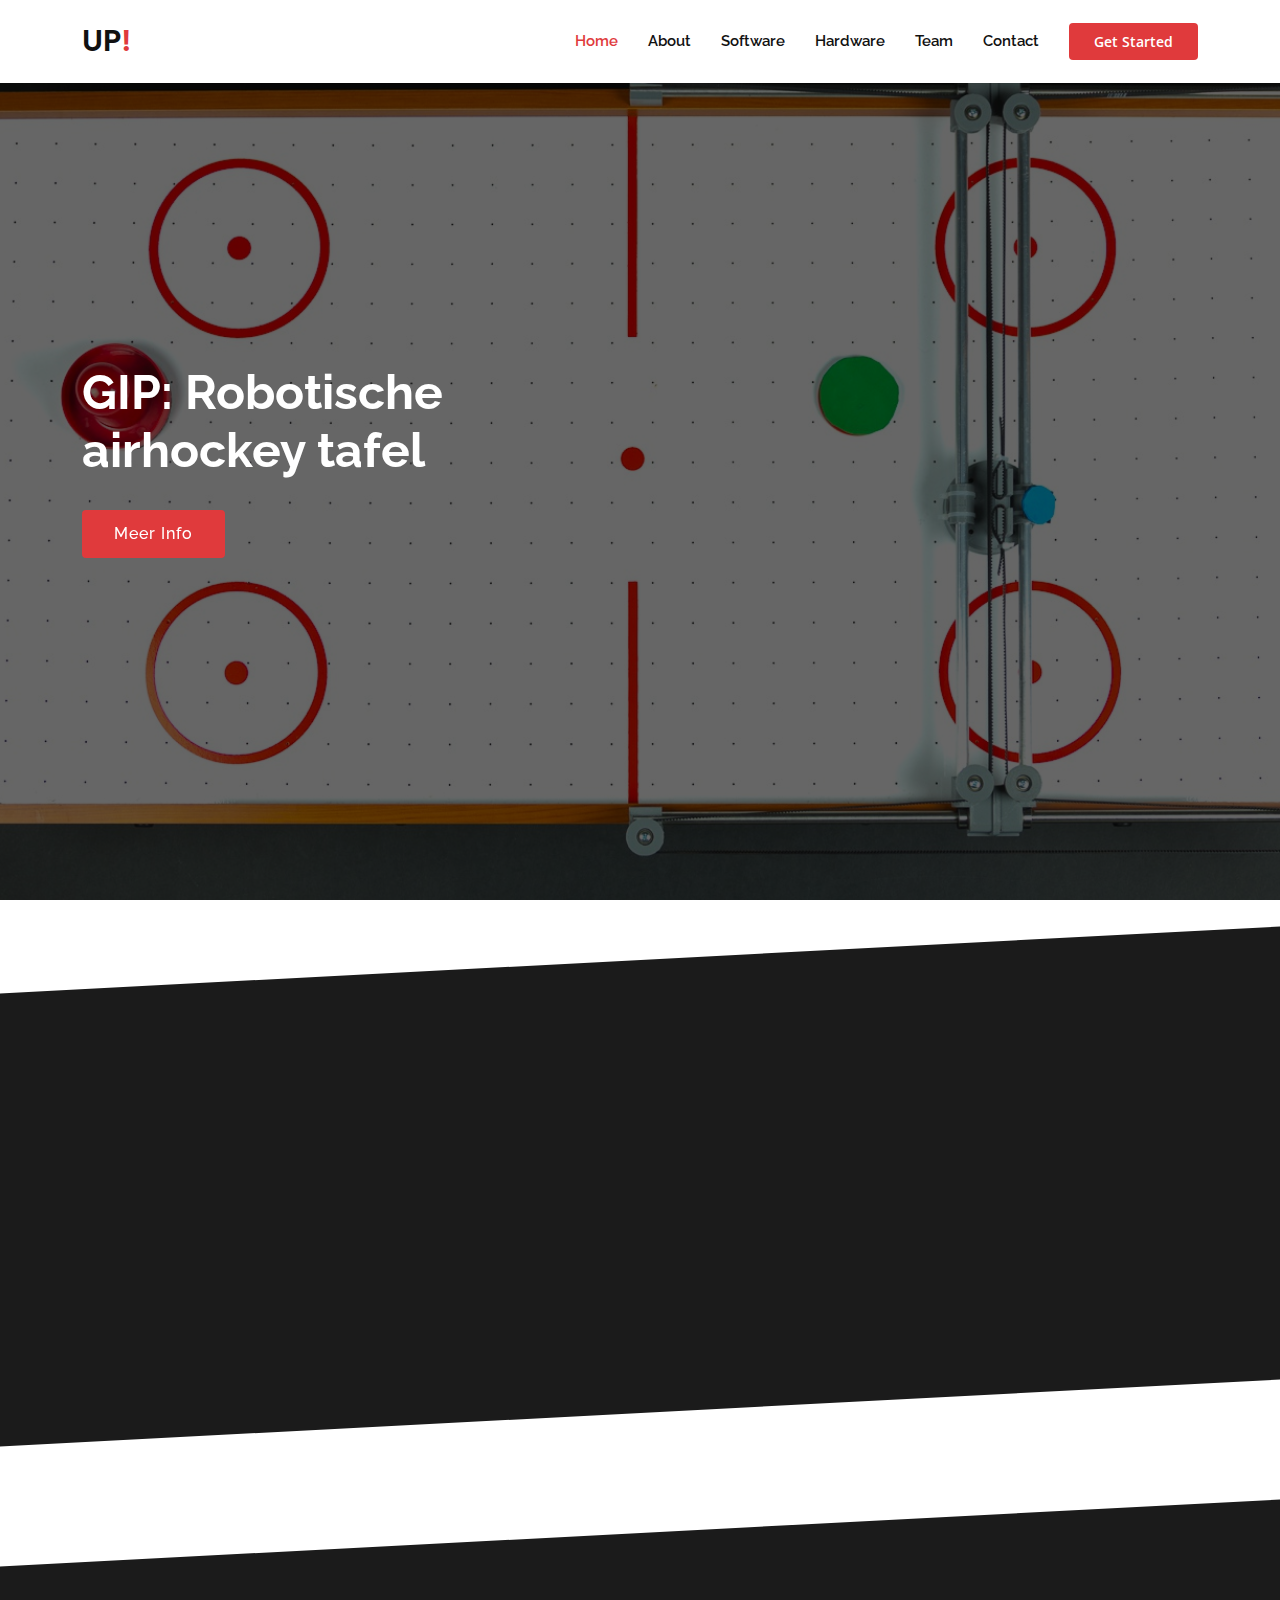
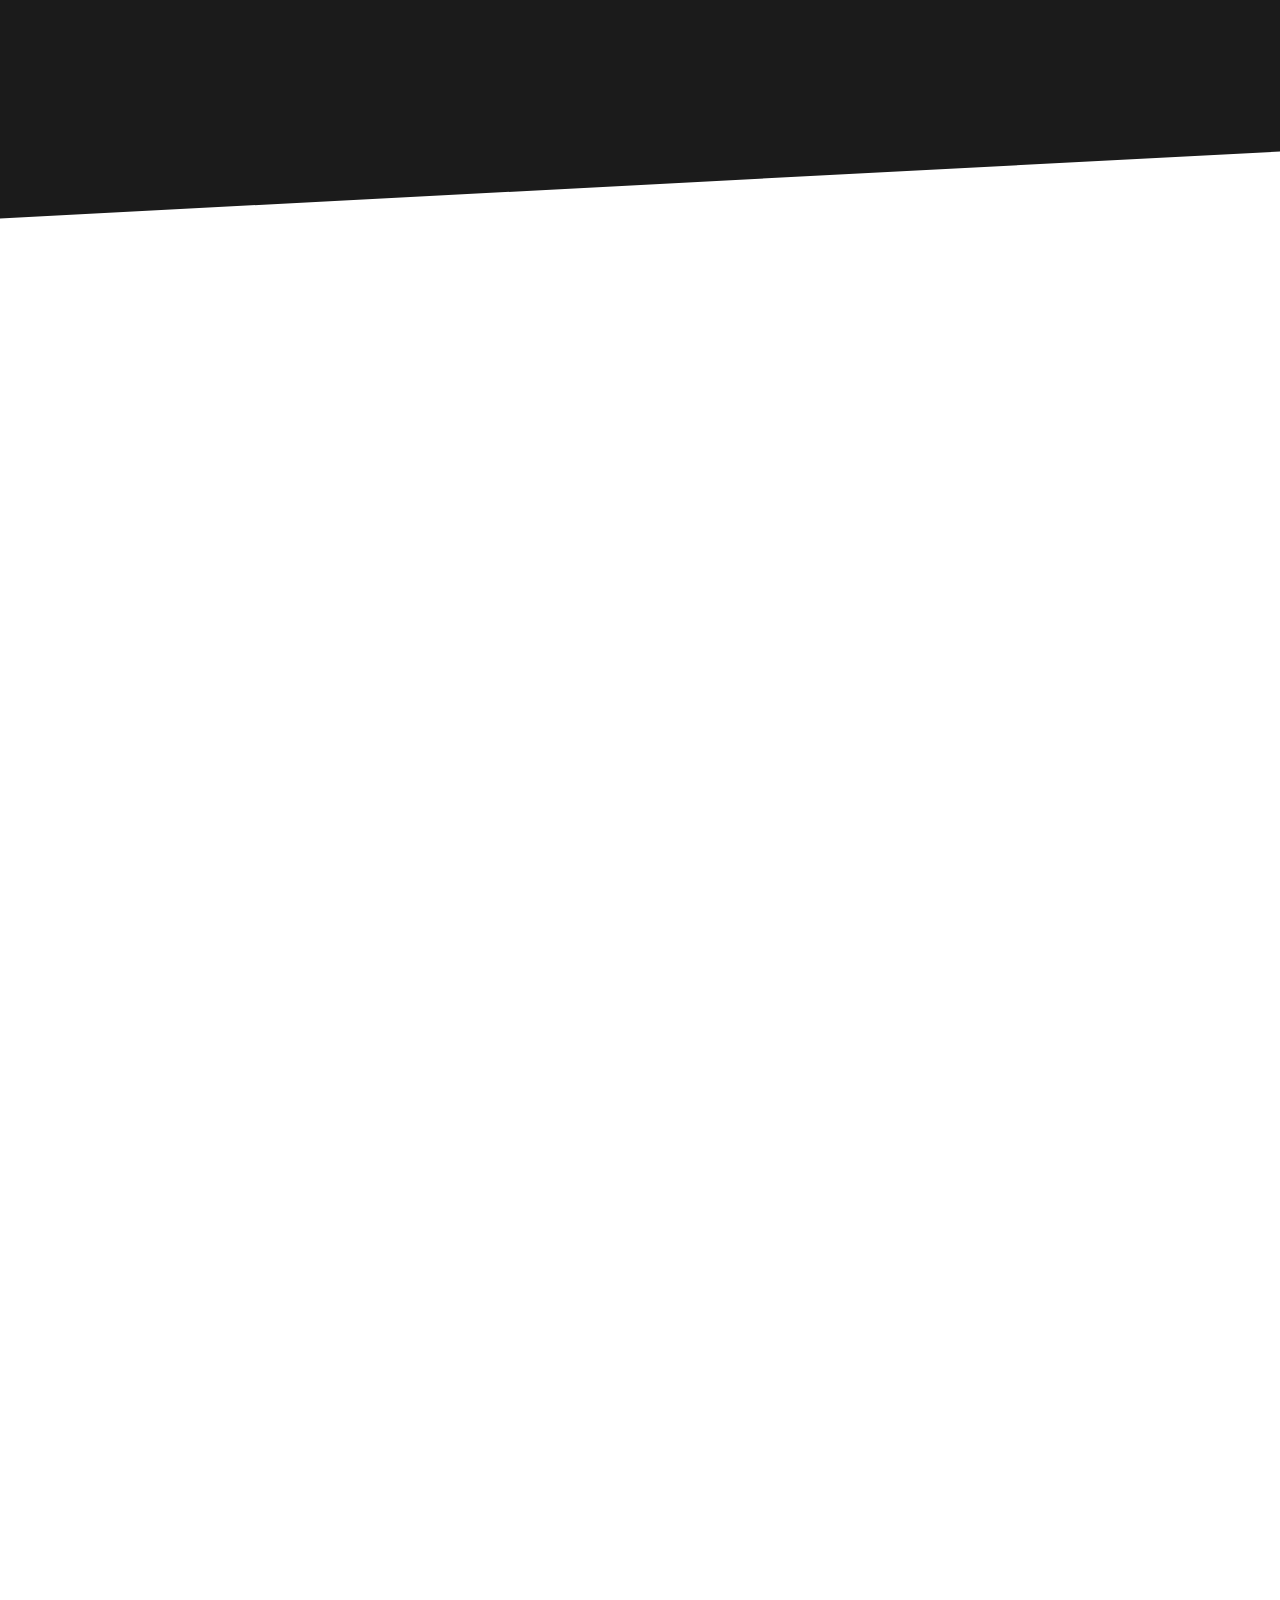
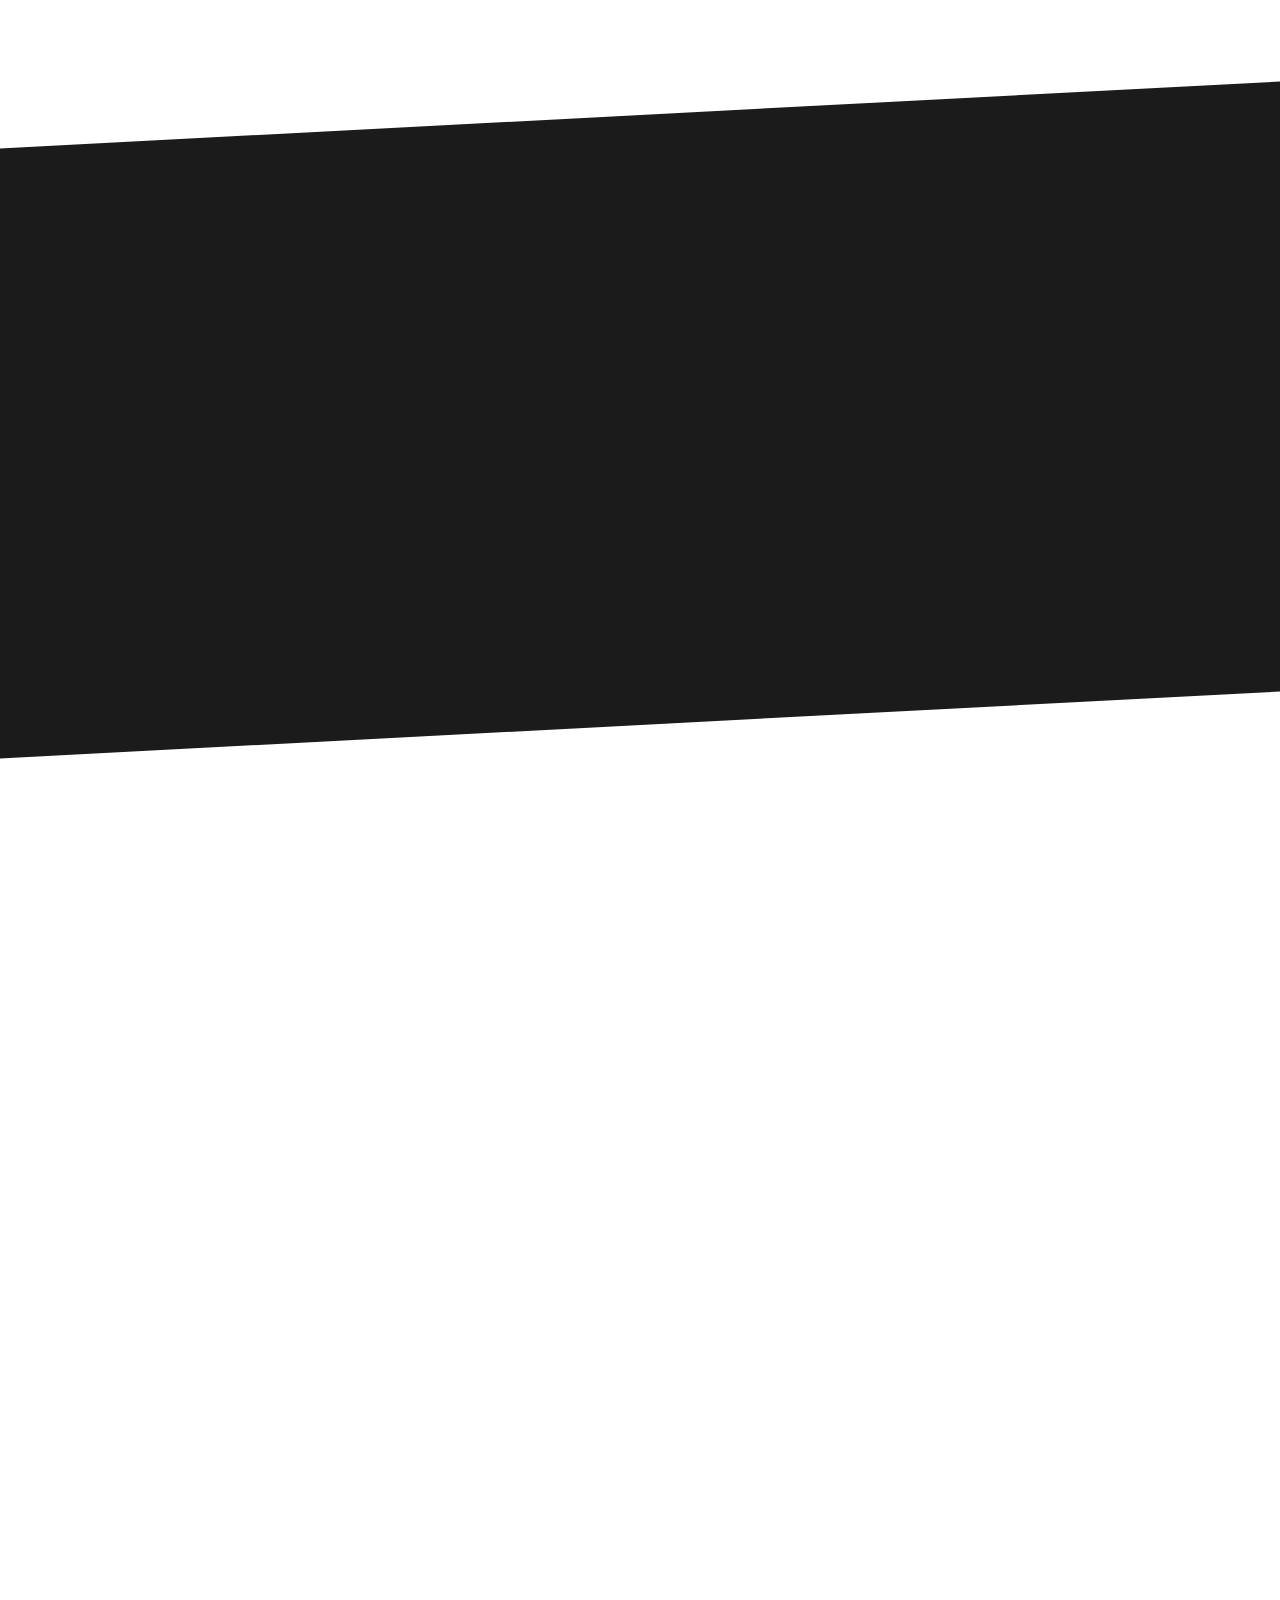
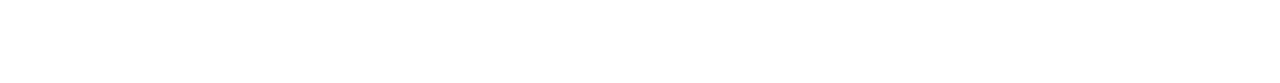
<file: index.html>
<!DOCTYPE html>
<html lang="en">

<head>
  <meta charset="utf-8">
  <meta content="width=device-width, initial-scale=1.0" name="viewport">

  <title>GIP - robotische airhockey tafel</title>
  <meta content="" name="description">
  <meta content="" name="keywords">

  <!-- Favicons -->
  <link href="assets/img/air icoontje.jpg" rel="icon">
  <link href="assets/img/apple-touch-icon.png" rel="apple-touch-icon">

  <!-- Google Fonts -->
  <link href="https://fonts.googleapis.com/css?family=Open+Sans:300,300i,400,400i,600,600i,700,700i|Raleway:300,300i,400,400i,500,500i,600,600i,700,700i|Poppins:300,300i,400,400i,500,500i,600,600i,700,700i" rel="stylesheet">

  <!-- Vendor CSS Files -->
  <link href="assets/vendor/aos/aos.css" rel="stylesheet">
  <link href="assets/vendor/bootstrap/css/bootstrap.min.css" rel="stylesheet">
  <link href="assets/vendor/bootstrap-icons/bootstrap-icons.css" rel="stylesheet">
  <link href="assets/vendor/boxicons/css/boxicons.min.css" rel="stylesheet">
  <link href="assets/vendor/glightbox/css/glightbox.min.css" rel="stylesheet">
  <link href="assets/vendor/remixicon/remixicon.css" rel="stylesheet">
  <link href="assets/vendor/swiper/swiper-bundle.min.css" rel="stylesheet">

  <!-- Template Main CSS File -->
  <link href="assets/css/style.css" rel="stylesheet">

  <!-- =======================================================
  * Template Name: Presento - v3.5.0
  * Template URL: https://bootstrapmade.com/presento-bootstrap-corporate-template/
  * Author: BootstrapMade.com
  * License: https://bootstrapmade.com/license/
  ======================================================== -->
</head>

<body>

  <!-- ======= Header ======= -->
  <header id="header" class="fixed-top d-flex align-items-center">
    <div class="container d-flex align-items-center">
      <h1 class="logo me-auto"><a href="index.html">UP<span>!</span></a></h1>
      <!-- Uncomment below if you prefer to use an image logo -->
      <!-- <a href="index.html" class="logo me-auto"><img src="assets/img/logo.png" alt=""></a>-->

      <nav id="navbar" class="navbar order-last order-lg-0">
        <ul>
          <li><a class="nav-link scrollto active" href="#hero">Home</a></li>
          <li><a class="nav-link scrollto" href="#about">About</a></li>
          <li><a class="nav-link scrollto" href="#software">Software</a></li>
          <li><a class="nav-link scrollto " href="#hardware">Hardware</a></li>
          <li><a class="nav-link scrollto" href="#team">Team</a></li>
         <!-- <li><a href="blog.html">Blog</a></li>-->
         <!-- <li class="dropdown"><a href="#"><span>Drop Down</span> <i class="bi bi-chevron-down"></i></a>-->
            <!--<ul>
              <li><a href="#">Drop Down 1</a></li>
              <li class="dropdown"><a href="#"><span>Deep Drop Down</span> <i class="bi bi-chevron-right"></i></a>
                <ul>
                  <li><a href="#">Deep Drop Down 1</a></li>
                  <li><a href="#">Deep Drop Down 2</a></li>
                  <li><a href="#">Deep Drop Down 3</a></li>
                  <li><a href="#">Deep Drop Down 4</a></li>
                  <li><a href="#">Deep Drop Down 5</a></li>
                </ul>
              </li>
              <li><a href="#">Drop Down 2</a></li>
              <li><a href="#">Drop Down 3</a></li>
              <li><a href="#">Drop Down 4</a></li>
            </ul>
          </li>-->
          <li><a class="nav-link scrollto" href="#contact">Contact</a></li>
        </ul>
        <i class="bi bi-list mobile-nav-toggle"></i>
      </nav><!-- .navbar -->

      <a href="#about" class="get-started-btn scrollto">Get Started</a>
    </div>
  </header><!-- End Header -->

  <!-- ======= Hero Section ======= -->
  <section id="hero" class="d-flex align-items-center">

    <div class="container" data-aos="zoom-out" data-aos-delay="100">
      <div class="row">
        <div class="col-xl-6">
          <h1>GIP: Robotische airhockey tafel</h1>
          <!--  <h2>We are team of talented designers making websites with Bootstrap</h2> -->
          <a href="#about" class="btn-get-started scrollto">Meer Info</a>
        </div>
      </div>
    </div>

  </section><!-- End Hero -->

  <main id="main">

    <!-- ======= Clients Section ======= -->
    <!--<section id="clients" class="clients">
      <div class="container" data-aos="zoom-in">

        <div class="clients-slider swiper">
          <div class="swiper-wrapper align-items-center">
            <div class="swiper-slide"><img src="assets/img/clients/client-1.png" class="img-fluid" alt=""></div>
            <div class="swiper-slide"><img src="assets/img/clients/client-2.png" class="img-fluid" alt=""></div>
            <div class="swiper-slide"><img src="assets/img/clients/client-3.png" class="img-fluid" alt=""></div>
            <div class="swiper-slide"><img src="assets/img/clients/client-4.png" class="img-fluid" alt=""></div>
            <div class="swiper-slide"><img src="assets/img/clients/client-5.png" class="img-fluid" alt=""></div>
            <div class="swiper-slide"><img src="assets/img/clients/client-6.png" class="img-fluid" alt=""></div>
            <div class="swiper-slide"><img src="assets/img/clients/client-7.png" class="img-fluid" alt=""></div>
            <div class="swiper-slide"><img src="assets/img/clients/client-8.png" class="img-fluid" alt=""></div>
          </div>
          <div class="swiper-pagination"></div>
        </div>

      </div>
    </section><!-- End Clients Section -->

    <!-- ======= About Section ======= -->
    <section id="about" class="about section-bg">
      <div class="container" data-aos="fade-up">

        <div class="row no-gutters">
          <div class="content col-xl-5 d-flex align-items-stretch">
            <div class="content">
              <h3>Waarover gaat mijn GIP?</h3>
              <p>
                Ik bouw samen met Ali een robotische airhockey tafel. Het is dus de bedoeling dat je alleen kan spelen "tegen de computer". 
              </p>
              <a href="#" class="about-btn"><span>About us</span> <i class="bx bx-chevron-right"></i></a>
            </div>
          </div>
          <!--<div class="col-xl-7 d-flex align-items-stretch">
            <div class="icon-boxes d-flex flex-column justify-content-center">
              <div class="row">
                <div class="col-md-6 icon-box" data-aos="fade-up" data-aos-delay="100">
                  <i class="bx bx-receipt"></i>
                  <h4>Corporis voluptates sit</h4>
                  <p>Consequuntur sunt aut quasi enim aliquam quae harum pariatur laboris nisi ut aliquip</p>
                </div>
                <div class="col-md-6 icon-box" data-aos="fade-up" data-aos-delay="200">
                  <i class="bx bx-cube-alt"></i>
                  <h4>Ullamco laboris nisi</h4>
                  <p>Excepteur sint occaecat cupidatat non proident, sunt in culpa qui officia deserunt</p>
                </div>
                <div class="col-md-6 icon-box" data-aos="fade-up" data-aos-delay="300">
                  <i class="bx bx-images"></i>
                  <h4>Labore consequatur</h4>
                  <p>Aut suscipit aut cum nemo deleniti aut omnis. Doloribus ut maiores omnis facere</p>
                </div>
                <div class="col-md-6 icon-box" data-aos="fade-up" data-aos-delay="400">
                  <i class="bx bx-shield"></i>
                  <h4>Beatae veritatis</h4>
                  <p>Expedita veritatis consequuntur nihil tempore laudantium vitae denat pacta</p>
                </div>-->
              </div>
            </div><!-- End .content-->
          </div>
        </div>

      </div>
    </section><!-- End About Section -->

    <!-- ======= Counts Section ======= -->
    <!--<section id="counts" class="counts">
      <div class="container" data-aos="fade-up">

        <div class="row">

          <div class="col-lg-3 col-md-6">
            <div class="count-box">
              <i class="bi bi-emoji-smile"></i>
              <span data-purecounter-start="0" data-purecounter-end="232" data-purecounter-duration="1" class="purecounter"></span>
              <p>Happy Clients</p>
            </div>
          </div>

          <div class="col-lg-3 col-md-6 mt-5 mt-md-0">
            <div class="count-box">
              <i class="bi bi-journal-richtext"></i>
              <span data-purecounter-start="0" data-purecounter-end="521" data-purecounter-duration="1" class="purecounter"></span>
              <p>Projects</p>
            </div>
          </div>

          <div class="col-lg-3 col-md-6 mt-5 mt-lg-0">
            <div class="count-box">
              <i class="bi bi-headset"></i>
              <span data-purecounter-start="0" data-purecounter-end="1463" data-purecounter-duration="1" class="purecounter"></span>
              <p>Hours Of Support</p>
            </div>
          </div>

          <div class="col-lg-3 col-md-6 mt-5 mt-lg-0">
            <div class="count-box">
              <i class="bi bi-people"></i>
              <span data-purecounter-start="0" data-purecounter-end="15" data-purecounter-duration="1" class="purecounter"></span>
              <p>Hard Workers</p>
            </div>
          </div>

        </div>

      </div>
    </section><!-- End Counts Section -->

    <!-- ======= Tabs Section ======= -->
    <!--<section id="tabs" class="tabs">
      <div class="container" data-aos="fade-up">

        <ul class="nav nav-tabs row d-flex">
          <li class="nav-item col-3">
            <a class="nav-link active show" data-bs-toggle="tab" data-bs-target="#tab-1">
              <i class="ri-gps-line"></i>
              <h4 class="d-none d-lg-block">Modi sit est dela pireda nest</h4>
            </a>
          </li>
          <li class="nav-item col-3">
            <a class="nav-link" data-bs-toggle="tab" data-bs-target="#tab-2">
              <i class="ri-body-scan-line"></i>
              <h4 class="d-none d-lg-block">Unde praesenti mara setra le</h4>
            </a>
          </li>
          <li class="nav-item col-3">
            <a class="nav-link" data-bs-toggle="tab" data-bs-target="#tab-3">
              <i class="ri-sun-line"></i>
              <h4 class="d-none d-lg-block">Pariatur explica nitro dela</h4>
            </a>
          </li>
          <li class="nav-item col-3">
            <a class="nav-link" data-bs-toggle="tab" data-bs-target="#tab-4">
              <i class="ri-store-line"></i>
              <h4 class="d-none d-lg-block">Nostrum qui dile node</h4>
            </a>
          </li>
        </ul>

        <div class="tab-content">
          <div class="tab-pane active show" id="tab-1">
            <div class="row">
              <div class="col-lg-6 order-2 order-lg-1 mt-3 mt-lg-0" data-aos="fade-up" data-aos-delay="100">
                <h3>Voluptatem dignissimos provident quasi corporis voluptates sit assumenda.</h3>
                <p class="fst-italic">
                  Lorem ipsum dolor sit amet, consectetur adipiscing elit, sed do eiusmod tempor incididunt ut labore et dolore
                  magna aliqua.
                </p>
                <ul>
                  <li><i class="ri-check-double-line"></i> Ullamco laboris nisi ut aliquip ex ea commodo consequat.</li>
                  <li><i class="ri-check-double-line"></i> Duis aute irure dolor in reprehenderit in voluptate velit.</li>
                  <li><i class="ri-check-double-line"></i> Ullamco laboris nisi ut aliquip ex ea commodo consequat. Duis aute irure dolor in reprehenderit in voluptate trideta storacalaperda mastiro dolore eu fugiat nulla pariatur.</li>
                </ul>
                <p>
                  Ullamco laboris nisi ut aliquip ex ea commodo consequat. Duis aute irure dolor in reprehenderit in voluptate
                  velit esse cillum dolore eu fugiat nulla pariatur. Excepteur sint occaecat cupidatat non proident, sunt in
                  culpa qui officia deserunt mollit anim id est laborum
                </p>
              </div>
              <div class="col-lg-6 order-1 order-lg-2 text-center" data-aos="fade-up" data-aos-delay="200">
                <img src="assets/img/tabs-1.jpg" alt="" class="img-fluid">
              </div>
            </div>
          </div>
          <div class="tab-pane" id="tab-2">
            <div class="row">
              <div class="col-lg-6 order-2 order-lg-1 mt-3 mt-lg-0">
                <h3>Neque exercitationem debitis soluta quos debitis quo mollitia officia est</h3>
                <p>
                  Ullamco laboris nisi ut aliquip ex ea commodo consequat. Duis aute irure dolor in reprehenderit in voluptate
                  velit esse cillum dolore eu fugiat nulla pariatur. Excepteur sint occaecat cupidatat non proident, sunt in
                  culpa qui officia deserunt mollit anim id est laborum
                </p>
                <p class="fst-italic">
                  Lorem ipsum dolor sit amet, consectetur adipiscing elit, sed do eiusmod tempor incididunt ut labore et dolore
                  magna aliqua.
                </p>
                <ul>
                  <li><i class="ri-check-double-line"></i> Ullamco laboris nisi ut aliquip ex ea commodo consequat.</li>
                  <li><i class="ri-check-double-line"></i> Duis aute irure dolor in reprehenderit in voluptate velit.</li>
                  <li><i class="ri-check-double-line"></i> Provident mollitia neque rerum asperiores dolores quos qui a. Ipsum neque dolor voluptate nisi sed.</li>
                  <li><i class="ri-check-double-line"></i> Ullamco laboris nisi ut aliquip ex ea commodo consequat. Duis aute irure dolor in reprehenderit in voluptate trideta storacalaperda mastiro dolore eu fugiat nulla pariatur.</li>
                </ul>
              </div>
              <div class="col-lg-6 order-1 order-lg-2 text-center">
                <img src="assets/img/tabs-2.jpg" alt="" class="img-fluid">
              </div>
            </div>
          </div>
          <div class="tab-pane" id="tab-3">
            <div class="row">
              <div class="col-lg-6 order-2 order-lg-1 mt-3 mt-lg-0">
                <h3>Voluptatibus commodi ut accusamus ea repudiandae ut autem dolor ut assumenda</h3>
                <p>
                  Ullamco laboris nisi ut aliquip ex ea commodo consequat. Duis aute irure dolor in reprehenderit in voluptate
                  velit esse cillum dolore eu fugiat nulla pariatur. Excepteur sint occaecat cupidatat non proident, sunt in
                  culpa qui officia deserunt mollit anim id est laborum
                </p>
                <ul>
                  <li><i class="ri-check-double-line"></i> Ullamco laboris nisi ut aliquip ex ea commodo consequat.</li>
                  <li><i class="ri-check-double-line"></i> Duis aute irure dolor in reprehenderit in voluptate velit.</li>
                  <li><i class="ri-check-double-line"></i> Provident mollitia neque rerum asperiores dolores quos qui a. Ipsum neque dolor voluptate nisi sed.</li>
                </ul>
                <p class="fst-italic">
                  Lorem ipsum dolor sit amet, consectetur adipiscing elit, sed do eiusmod tempor incididunt ut labore et dolore
                  magna aliqua.
                </p>
              </div>
              <div class="col-lg-6 order-1 order-lg-2 text-center">
                <img src="assets/img/tabs-3.jpg" alt="" class="img-fluid">
              </div>
            </div>
          </div>
          <div class="tab-pane" id="tab-4">
            <div class="row">
              <div class="col-lg-6 order-2 order-lg-1 mt-3 mt-lg-0">
                <h3>Omnis fugiat ea explicabo sunt dolorum asperiores sequi inventore rerum</h3>
                <p>
                  Ullamco laboris nisi ut aliquip ex ea commodo consequat. Duis aute irure dolor in reprehenderit in voluptate
                  velit esse cillum dolore eu fugiat nulla pariatur. Excepteur sint occaecat cupidatat non proident, sunt in
                  culpa qui officia deserunt mollit anim id est laborum
                </p>
                <p class="fst-italic">
                  Lorem ipsum dolor sit amet, consectetur adipiscing elit, sed do eiusmod tempor incididunt ut labore et dolore
                  magna aliqua.
                </p>
                <ul>
                  <li><i class="ri-check-double-line"></i> Ullamco laboris nisi ut aliquip ex ea commodo consequat.</li>
                  <li><i class="ri-check-double-line"></i> Duis aute irure dolor in reprehenderit in voluptate velit.</li>
                  <li><i class="ri-check-double-line"></i> Ullamco laboris nisi ut aliquip ex ea commodo consequat. Duis aute irure dolor in reprehenderit in voluptate trideta storacalaperda mastiro dolore eu fugiat nulla pariatur.</li>
                </ul>
              </div>
              <div class="col-lg-6 order-1 order-lg-2 text-center">
                <img src="assets/img/tabs-4.jpg" alt="" class="img-fluid">
              </div>
            </div>
          </div>
        </div>

      </div>
    </section><!-- End Tabs Section -->

    <!-- ======= Software Section ======= -->
    <section id="software" class="software section-bg ">
      <div class="container" data-aos="fade-up">

        <div class="section-title">
          <h2>Software</h2>
          <p>Heel het project wordt aangestuurd met een arduino en een CNC shield met drivers.</p>
        </div>
        <!--<p><iframe src="https://ptiz-my.sharepoint.com/:x:/g/personal/aron_declercq_school_ptiz_be/EaY5X-u7mkFIuTuMSvEYuCYBHSQghwsPdjTeiPGAQXugtw?e=gOOz6E"width="1350" height="450" style="border:0;" allowfullscreen="" loading="lazy"></iframe></p> -->
          <!--<div class="col-md-6">
            <img src="assets/img/onderdelen gip.jpeg"alt="HTML5 Icon" style="width:128px;height:128px;">
            <div class="icon-box" data-aos="fade-up" data-aos-delay="100">
              <i class="bi bi-briefcase"></i>
              <h4><a href="#">Lorem Ipsum</a></h4>
              <p>Voluptatum deleniti atque corrupti quos dolores et quas molestias excepturi sint occaecati cupiditate non provident</p>
            </div>
          </div>
          <div class="col-md-6 mt-4 mt-md-0">
            <div class="icon-box" data-aos="fade-up" data-aos-delay="200">
              <i class="bi bi-card-checklist"></i>
              <h4><a href="#">Dolor Sitema</a></h4>
              <p>Minim veniam, quis nostrud exercitation ullamco laboris nisi ut aliquip ex ea commodo consequat tarad limino ata</p>
            </div>
          </div>
          <div class="col-md-6 mt-4 mt-md-0">
            <div class="icon-box" data-aos="fade-up" data-aos-delay="300">
              <i class="bi bi-bar-chart"></i>
              <h4><a href="#">Sed ut perspiciatis</a></h4>
              <p>Duis aute irure dolor in reprehenderit in voluptate velit esse cillum dolore eu fugiat nulla pariatur</p>
            </div>
          </div>
          <div class="col-md-6 mt-4 mt-md-0">
            <img src="assets/img/onderdelen gip 2.jpeg gip.jpeg"alt="HTML5 Icon" style="width:128px;height:128px;">
            <div class="icon-box" data-aos="fade-up" data-aos-delay="400">
              <i class="bi bi-binoculars"></i>
              <h4><a href="#">Nemo Enim</a></h4>
              <p>Excepteur sint occaecat cupidatat non proident, sunt in culpa qui officia deserunt mollit anim id est laborum</p>
            </div>
          </div>
          <div class="col-md-6 mt-4 mt-md-0">
            <div class="icon-box" data-aos="fade-up" data-aos-delay="500">
              <i class="bi bi-brightness-high"></i>
              <h4><a href="#">Magni Dolore</a></h4>
              <p>At vero eos et accusamus et iusto odio dignissimos ducimus qui blanditiis praesentium voluptatum deleniti atque</p>
            </div>
          </div>
          <div class="col-md-6 mt-4 mt-md-0">
            <div class="icon-box" data-aos="fade-up" data-aos-delay="600">
              <i class="bi bi-calendar4-week"></i>
              <h4><a href="#">Eiusmod Tempor</a></h4>
              <p>Et harum quidem rerum facilis est et expedita distinctio. Nam libero tempore, cum soluta nobis est eligendi</p>
            </div>
          </div>-->
        </div>

      </div>
    </section><!-- End Services Section -->

    <!-- ======= Hardware Section ======= -->
    <section id="hardware" class="hardware">
      <div class="container" data-aos="fade-up">

        <div class="section-title">
          <h2>Hardware</h2>
          <p>In het onderstaande bestand vindt u de onderdelenlijst.</p>
          <center><a href="https://ptiz-my.sharepoint.com/personal/aron_declercq_school_ptiz_be/_layouts/15/Doc.aspx?sourcedoc={c633ddd8-854e-4594-9a18-c4fe45a2bbd9}&amp;action=embedview" target="_blank">GIP onderdelenlijst</a></center>

          <p>Hieronder vind je wat foto's over de onderdelen.</p>
        </div>

        <div class="row" data-aos="fade-up" data-aos-delay="100">
          <div class="col-lg-12 d-flex justify-content-center">
            <ul id="hardware-flters">
              <li data-filter="*" class="filter-active"></li>
              <li data-filter=".filter-app"></li>
              <li data-filter=".filter-card"></li>
              <li data-filter=".filter-web"></li>
            </ul>
          </div>
        </div>

        <div class="row hardware-container" data-aos="fade-up" data-aos-delay="200">

          <div class="col-lg-4 col-md-6 hardware-item filter-app">
            <div class="hardware-wrap">
              <img src="assets/img/White.png" class="img-fluid" alt="">
              <div class="software-info">
                <h4></h4>
                <p></p>
                <div class="hardware-links">
                  <!--<a href="assets/img/onderdelen gip.jpeg" data-gallery="portfolioGallery" class="portfolio-lightbox" title="App 1"><i class="bx bx-plus"></i></a>
                  <a href="portfolio-details.html" title="More Details"><i class="bx bx-link"></i></a>-->
                </div>
              </div>
            </div>
          </div>

          <div class="col-lg-4 col-md-6 portfolio-item filter-web">
            <div class="portfolio-wrap">
              <img src="assets/img/onderdelen gip 2.jpeg" class="img-fluid" alt="">
              <div class="portfolio-info">
                <h4>3D geprintte onderdelen</h4>
                <p></p>
                <div class="portfolio-links">
                  <a href="assets/img/onderdelen gip 2.jpeg" data-gallery="portfolioGallery" class="portfolio-lightbox" title="3D geprintte onderdelen"><i class="bx bx-plus"></i></a>
                  <!--<a href="portfolio-details.html" title="More Details"><i class="bx bx-link"></i></a>-->
                </div>
              </div>
            </div>
          </div>

          <div class="col-lg-4 col-md-6 portfolio-item filter-app">
            <div class="portfolio-wrap">
              <img src="assets/img/White.png" class="img-fluid" alt="">
              <div class="portfolio-info">
                <h4></h4>
                <p></p>
                <div class="portfolio-links">
                  <!--<a href="assets/img/portfolio/portfolio-3.jpg" data-gallery="portfolioGallery" class="portfolio-lightbox" title="App 2"><i class="bx bx-plus"></i></a>
                  <a href="portfolio-details.html" title="More Details"><i class="bx bx-link"></i></a>-->
                </div>
              </div>
            </div>
          </div>

          <div class="col-lg-4 col-md-6 portfolio-item filter-card">
            <div class="portfolio-wrap">
              <img src="assets/img/steppermotoren.jpeg" class="img-fluid" alt="">
              <div class="portfolio-info">
                <h4>Stappenmotoren</h4>
                <p></p>
                <div class="portfolio-links">
                  <a href="assets/img/steppermotoren.jpeg" data-gallery="portfolioGallery" class="portfolio-lightbox" title="Stappenmotoren"><i class="bx bx-plus"></i></a>
                  <!--<a href="portfolio-details.html" title="More Details"><i class="bx bx-link"></i></a>-->
                </div>
              </div>
            </div>
          </div>

          <div class="col-lg-4 col-md-6 portfolio-item filter-web">
            <div class="portfolio-wrap">
              <img src="assets/img/onderdelen gip.jpeg" class="img-fluid" alt="">
              <div class="portfolio-info">
                <h4></h4>
                <p></p>
                <div class="portfolio-links">
                  <a href="assets/img/onderdelen gip.jpeg" data-gallery="portfolioGallery" class="portfolio-lightbox" title=""><i class="bx bx-plus"></i></a>
                  <!--<a href="portfolio-details.html" title="More Details"><i class="bx bx-link"></i></a>-->
                </div>
              </div>
            </div>
          </div>

          <div class="col-lg-4 col-md-6 portfolio-item filter-app">
            <div class="portfolio-wrap">
              <img src="assets/img/arduino, shield en drivers.jpeg" class="img-fluid" alt="">
              <div class="portfolio-info">
                <h4>Arduino + shield + drivers</h4>
                <p></p>
                <div class="portfolio-links">
                  <a href="assets/img/arduino, shield en drivers.jpeg" data-gallery="portfolioGallery" class="portfolio-lightbox" title="Arduino + shield + drivers"><i class="bx bx-plus"></i></a>
                  <!--<a href="portfolio-details.html" title="More Details"><i class="bx bx-link"></i></a>-->
                </div>
              </div>
            </div>
          </div>

          <div class="col-lg-4 col-md-6 portfolio-item filter-card">
            <div class="portfolio-wrap">
              <img src="assets/img/White.png" class="img-fluid" alt="">
              <div class="portfolio-info">
                <h4></h4>
                <p></p>
                <div class="portfolio-links">
                  <!--<a href="assets/img/portfolio/portfolio-7.jpg" data-gallery="portfolioGallery" class="portfolio-lightbox" title="Card 1"><i class="bx bx-plus"></i></a>
                  <a href="portfolio-details.html" title="More Details"><i class="bx bx-link"></i></a>-->
                </div>
              </div>
            </div>
          </div>

          <div class="col-lg-4 col-md-6 portfolio-item filter-card">
            <div class="portfolio-wrap">
              <img src="assets/img/Tafeltje.jpeg" class="img-fluid" alt="">
              <div class="portfolio-info">
                <h4>Tafeltje</h4>
                <p></p>
                <div class="portfolio-links">
                  <a href="assets/img/Tafeltje.jpeg" data-gallery="portfolioGallery" class="portfolio-lightbox" title="Tafeltje"><i class="bx bx-plus"></i></a>
                  <!--<a href="portfolio-details.html" title="More Details"><i class="bx bx-link"></i></a>-->
                </div>
              </div>
            </div>
          </div>

          <div class="col-lg-4 col-md-6 portfolio-item filter-web">
            <div class="portfolio-wrap">
              <img src="assets/img/White.png" class="img-fluid" alt="">
              <div class="portfolio-info">
                <h4></h4>
                <p></p>
                <div class="portfolio-links">
                  <!--<a href="assets/img/portfolio/portfolio-.jpg" data-gallery="portfolioGallery" class="portfolio-lightbox" title="Web 3"><i class="bx bx-plus"></i></a>
                  <a href="portfolio-details.html" title="More Details"><i class="bx bx-link"></i></a>-->
                </div>
              </div>
            </div>
          </div>
          <!--<iframe src="https://ptiz-my.sharepoint.com/personal/aron_declercq_school_ptiz_be/_layouts/15/Doc.aspx?sourcedoc={c633ddd8-854e-4594-9a18-c4fe45a2bbd9}&amp;action=embedview" width="1300px" height="500px" frameborder="0">Dit is een ingesloten <a target="_blank" href="https://office.com">Microsoft Office</a>-documentbestand dat mogelijk is gemaakt met <a target="_blank" href="https://office.com/webapps">Office</a>.</iframe>        <div class="row">-->
            <br>
        </div>
      </div>
    </section><!-- End Portfolio Section -->

    <!-- ======= Testimonials Section ======= -->
    <!--<section id="testimonials" class="testimonials">
      <div class="container" data-aos="fade-up">
        <div class="section-title">
          <h2>Testimonials</h2>
          <p>Magnam dolores commodi suscipit. Necessitatibus eius consequatur ex aliquid fuga eum quidem. Sit sint consectetur velit. Quisquam quos quisquam cupiditate. Et nemo qui impedit suscipit alias ea.</p>
        </div>

        <div class="testimonials-slider swiper" data-aos="fade-up" data-aos-delay="100">
          <div class="swiper-wrapper">

            <div class="swiper-slide">
              <div class="testimonial-wrap">
                <div class="testimonial-item">
                  <img src="assets/img/testimonials/testimonials-1.jpg" class="testimonial-img" alt="">
                  <h3>Saul Goodman</h3>
                  <h4>Ceo &amp; Founder</h4>
                  <p>
                    <i class="bx bxs-quote-alt-left quote-icon-left"></i>
                    Proin iaculis purus consequat sem cure digni ssim donec porttitora entum suscipit rhoncus. Accusantium quam, ultricies eget id, aliquam eget nibh et. Maecen aliquam, risus at semper.
                    <i class="bx bxs-quote-alt-right quote-icon-right"></i>
                  </p>
                </div>
              </div>
            </div><!-- End testimonial item -->

            <!--<div class="swiper-slide">
              <div class="testimonial-wrap">
                <div class="testimonial-item">
                  <img src="assets/img/testimonials/testimonials-2.jpg" class="testimonial-img" alt="">
                  <h3>Sara Wilsson</h3>
                  <h4>Designer</h4>
                  <p>
                    <i class="bx bxs-quote-alt-left quote-icon-left"></i>
                    Export tempor illum tamen malis malis eram quae irure esse labore quem cillum quid cillum eram malis quorum velit fore eram velit sunt aliqua noster fugiat irure amet legam anim culpa.
                    <i class="bx bxs-quote-alt-right quote-icon-right"></i>
                  </p>
                </div>
              </div>
            </div><!-- End testimonial item -->

            <!--<div class="swiper-slide">
              <div class="testimonial-wrap">
                <div class="testimonial-item">
                  <img src="assets/img/testimonials/testimonials-3.jpg" class="testimonial-img" alt="">
                  <h3>Jena Karlis</h3>
                  <h4>Store Owner</h4>
                  <p>
                    <i class="bx bxs-quote-alt-left quote-icon-left"></i>
                    Enim nisi quem export duis labore cillum quae magna enim sint quorum nulla quem veniam duis minim tempor labore quem eram duis noster aute amet eram fore quis sint minim.
                    <i class="bx bxs-quote-alt-right quote-icon-right"></i>
                  </p>
                </div>
              </div>
            </div><!-- End testimonial item -->

            <!--<div class="swiper-slide">
              <div class="testimonial-wrap">
                <div class="testimonial-item">
                  <img src="assets/img/testimonials/testimonials-4.jpg" class="testimonial-img" alt="">
                  <h3>Matt Brandon</h3>
                  <h4>Freelancer</h4>
                  <p>
                    <i class="bx bxs-quote-alt-left quote-icon-left"></i>
                    Fugiat enim eram quae cillum dolore dolor amet nulla culpa multos export minim fugiat minim velit minim dolor enim duis veniam ipsum anim magna sunt elit fore quem dolore labore illum veniam.
                    <i class="bx bxs-quote-alt-right quote-icon-right"></i>
                  </p>
                </div>
              </div>
            </div><!-- End testimonial item -->

            <!--<div class="swiper-slide">
              <div class="testimonial-wrap">
                <div class="testimonial-item">
                  <img src="assets/img/testimonials/testimonials-5.jpg" class="testimonial-img" alt="">
                  <h3>John Larson</h3>
                  <h4>Entrepreneur</h4>
                  <p>
                    <i class="bx bxs-quote-alt-left quote-icon-left"></i>
                    Quis quorum aliqua sint quem legam fore sunt eram irure aliqua veniam tempor noster veniam enim culpa labore duis sunt culpa nulla illum cillum fugiat esse veniam culpa fore nisi cillum quid.
                    <i class="bx bxs-quote-alt-right quote-icon-right"></i>
                  </p>
                </div>
              </div>
            </div><!-- End testimonial item -->

          <!--</div>
          <div class="swiper-pagination"></div>
        </div>

      </div>
    </section><!-- End Testimonials Section -->

    <!-- ======= Pricing Section ======= -->
    <!--<section id="pricing" class="pricing section-bg">
      <div class="container" data-aos="fade-up">

        <div class="section-title">
          <h2>Pricing</h2>
          <p>Magnam dolores commodi suscipit. Necessitatibus eius consequatur ex aliquid fuga eum quidem. Sit sint consectetur velit. Quisquam quos quisquam cupiditate. Et nemo qui impedit suscipit alias ea.</p>
        </div>

        <div class="row">

          <div class="col-lg-4 col-md-6">
            <div class="box" data-aos="fade-up" data-aos-delay="100">
              <h3>Free</h3>
              <h4><sup>$</sup>0<span> / month</span></h4>
              <ul>
                <li>Aida dere</li>
                <li>Nec feugiat nisl</li>
                <li>Nulla at volutpat dola</li>
                <li class="na">Pharetra massa</li>
                <li class="na">Massa ultricies mi</li>
              </ul>
              <div class="btn-wrap">
                <a href="#" class="btn-buy">Buy Now</a>
              </div>
            </div>
          </div>

          <div class="col-lg-4 col-md-6 mt-4 mt-md-0">
            <div class="box featured" data-aos="fade-up" data-aos-delay="200">
              <h3>Business</h3>
              <h4><sup>$</sup>19<span> / month</span></h4>
              <ul>
                <li>Aida dere</li>
                <li>Nec feugiat nisl</li>
                <li>Nulla at volutpat dola</li>
                <li>Pharetra massa</li>
                <li class="na">Massa ultricies mi</li>
              </ul>
              <div class="btn-wrap">
                <a href="#" class="btn-buy">Buy Now</a>
              </div>
            </div>
          </div>

          <div class="col-lg-4 col-md-6 mt-4 mt-lg-0">
            <div class="box" data-aos="fade-up" data-aos-delay="300">
              <h3>Developer</h3>
              <h4><sup>$</sup>29<span> / month</span></h4>
              <ul>
                <li>Aida dere</li>
                <li>Nec feugiat nisl</li>
                <li>Nulla at volutpat dola</li>
                <li>Pharetra massa</li>
                <li>Massa ultricies mi</li>
              </ul>
              <div class="btn-wrap">
                <a href="#" class="btn-buy">Buy Now</a>
              </div>
            </div>
          </div>

        </div>

      </div>
    </section><!-- End Pricing Section -->

    <!-- ======= Frequently Asked Questions Section ======= -->
    <!--<section id="faq" class="faq">
      <div class="container" data-aos="fade-up">

        <div class="section-title">
          <h2>Frequently Asked Questions</h2>
        </div>

        <ul class="faq-list accordion" data-aos="fade-up">

          <li>
            <a data-bs-toggle="collapse" class="collapsed" data-bs-target="#faq1">Non consectetur a erat nam at lectus urna duis? <i class="bx bx-chevron-down icon-show"></i><i class="bx bx-x icon-close"></i></a>
            <div id="faq1" class="collapse" data-bs-parent=".faq-list">
              <p>
                Feugiat pretium nibh ipsum consequat. Tempus iaculis urna id volutpat lacus laoreet non curabitur gravida. Venenatis lectus magna fringilla urna porttitor rhoncus dolor purus non.
              </p>
            </div>
          </li>

          <li>
            <a data-bs-toggle="collapse" data-bs-target="#faq2" class="collapsed">Feugiat scelerisque varius morbi enim nunc faucibus a pellentesque? <i class="bx bx-chevron-down icon-show"></i><i class="bx bx-x icon-close"></i></a>
            <div id="faq2" class="collapse" data-bs-parent=".faq-list">
              <p>
                Dolor sit amet consectetur adipiscing elit pellentesque habitant morbi. Id interdum velit laoreet id donec ultrices. Fringilla phasellus faucibus scelerisque eleifend donec pretium. Est pellentesque elit ullamcorper dignissim. Mauris ultrices eros in cursus turpis massa tincidunt dui.
              </p>
            </div>
          </li>

          <li>
            <a data-bs-toggle="collapse" data-bs-target="#faq3" class="collapsed">Dolor sit amet consectetur adipiscing elit pellentesque habitant morbi? <i class="bx bx-chevron-down icon-show"></i><i class="bx bx-x icon-close"></i></a>
            <div id="faq3" class="collapse" data-bs-parent=".faq-list">
              <p>
                Eleifend mi in nulla posuere sollicitudin aliquam ultrices sagittis orci. Faucibus pulvinar elementum integer enim. Sem nulla pharetra diam sit amet nisl suscipit. Rutrum tellus pellentesque eu tincidunt. Lectus urna duis convallis convallis tellus. Urna molestie at elementum eu facilisis sed odio morbi quis
              </p>
            </div>
          </li>

          <li>
            <a data-bs-toggle="collapse" data-bs-target="#faq4" class="collapsed">Ac odio tempor orci dapibus. Aliquam eleifend mi in nulla? <i class="bx bx-chevron-down icon-show"></i><i class="bx bx-x icon-close"></i></a>
            <div id="faq4" class="collapse" data-bs-parent=".faq-list">
              <p>
                Dolor sit amet consectetur adipiscing elit pellentesque habitant morbi. Id interdum velit laoreet id donec ultrices. Fringilla phasellus faucibus scelerisque eleifend donec pretium. Est pellentesque elit ullamcorper dignissim. Mauris ultrices eros in cursus turpis massa tincidunt dui.
              </p>
            </div>
          </li>

          <li>
            <a data-bs-toggle="collapse" data-bs-target="#faq5" class="collapsed">Tempus quam pellentesque nec nam aliquam sem et tortor consequat? <i class="bx bx-chevron-down icon-show"></i><i class="bx bx-x icon-close"></i></a>
            <div id="faq5" class="collapse" data-bs-parent=".faq-list">
              <p>
                Molestie a iaculis at erat pellentesque adipiscing commodo. Dignissim suspendisse in est ante in. Nunc vel risus commodo viverra maecenas accumsan. Sit amet nisl suscipit adipiscing bibendum est. Purus gravida quis blandit turpis cursus in
              </p>
            </div>
          </li>

          <li>
            <a data-bs-toggle="collapse" data-bs-target="#faq6" class="collapsed">Tortor vitae purus faucibus ornare. Varius vel pharetra vel turpis nunc eget lorem dolor? <i class="bx bx-chevron-down icon-show"></i><i class="bx bx-x icon-close"></i></a>
            <div id="faq6" class="collapse" data-bs-parent=".faq-list">
              <p>
                Laoreet sit amet cursus sit amet dictum sit amet justo. Mauris vitae ultricies leo integer malesuada nunc vel. Tincidunt eget nullam non nisi est sit amet. Turpis nunc eget lorem dolor sed. Ut venenatis tellus in metus vulputate eu scelerisque. Pellentesque diam volutpat commodo sed egestas egestas fringilla phasellus faucibus. Nibh tellus molestie nunc non blandit massa enim nec.
              </p>
            </div>
          </li>

        </ul>

      </div>
    </section><!-- End Frequently Asked Questions Section -->

    <!-- ======= Team Section ======= -->
    <section id="team" class="team section-bg">
      <div class="container" data-aos="fade-up">

        <div class="section-title">
          <h2>Team</h2>
          <p>Dit is ons team.</p>
        </div>

        <div class="row">

          <!--<div class="col-lg-3 col-md-6 d-flex align-items-stretch">
            <div class="member" data-aos="fade-up" data-aos-delay="100">
              <div class="member-img">
                <img src="assets/img/Aron De Clercq.jpg" class="img-fluid" alt="">
                <!--<div class="social">
                  <a href=""><i class="bi bi-twitter"></i></a>
                  <a href=""><i class="bi bi-facebook"></i></a>
                  <a href=""><i class="bi bi-instagram"></i></a>
                  <a href=""><i class="bi bi-linkedin"></i></a>
                </div>-->
              <!--</div>
              <div class="member-info">
                <h4>Aron De Clercq</h4>
                <span>Chief Executive Officer</span>
              </div>
            </div>
          </div>-->

          <div class="col-lg-3 col-md-6 d-flex align-items-stretch">
            <div class="member" data-aos="fade-up" data-aos-delay="200">
              <div class="member-img">
                <img src="assets/img/Aron De Clercq.jpg" class="img-fluid" alt="">
                <!--<img class="img-fluid" src="assets/img/Ali Zrik.jpg" onmouseover="this.src='assets/img/Arduino_ftdi_chip-1.jpg'" onmouseout="this.src='assets/img/demo-image-01.jpg'" style="border: 2px solid aqua;">-->
                <!--<div class="social">
                  <a href=""><i class="bi bi-twitter"></i></a>
                  <a href=""><i class="bi bi-facebook"></i></a>
                  <a href=""><i class="bi bi-instagram"></i></a>
                  <a href=""><i class="bi bi-linkedin"></i></a>
                </div>-->
              </div>
              <div class="member-info">
                <h4>Aron De Clercq</h4>
                <!--<span>Product Manager</span>-->
              </div>
            </div>
          </div>

         <div class="col-lg-3 col-md-6 d-flex align-items-stretch">
            <div class="member" data-aos="fade-up" data-aos-delay="300">
              <div class="member-img">
                <img src="assets/img/Ali Zrik.jpg" class="img-fluid" alt="">
                <!--<div class="social">
                  <a href=""><i class="bi bi-twitter"></i></a>
                  <a href=""><i class="bi bi-facebook"></i></a>
                  <a href=""><i class="bi bi-instagram"></i></a>
                  <a href=""><i class="bi bi-linkedin"></i></a>
                </div>-->
              </div>
              <div class="member-info">
                <h4>Ali Zrik</h4>
                <!--<span>CTO</span>-->
              </div>
            </div>
          </div>

          <!--<div class="col-lg-3 col-md-6 d-flex align-items-stretch">
            <div class="member" data-aos="fade-up" data-aos-delay="400">
              <div class="member-img">
                <img src="assets/img/team/team-4.jpg" class="img-fluid" alt="">
                <div class="social">
                  <a href=""><i class="bi bi-twitter"></i></a>
                  <a href=""><i class="bi bi-facebook"></i></a>
                  <a href=""><i class="bi bi-instagram"></i></a>
                  <a href=""><i class="bi bi-linkedin"></i></a>
                </div>
              </div>
              <div class="member-info">
                <h4>Amanda Jepson</h4>
                <span>Accountant</span>
              </div>
            </div>
          </div>-->

        </div>

      </div>
    </section><!-- End Team Section -->

    <!-- ======= Contact Section ======= -->
    <section id="contact" class="contact">
      <div class="container" data-aos="fade-up">

        <div class="section-title">
          <h2>Contact</h2>
          <p></p>
        </div>

        <div class="row" data-aos="fade-up" data-aos-delay="100">

          <div class="col-lg-6">

            <div class="row">
              <div class="col-md-12">
                <div class="info-box">
                  <i class="bx bx-map"></i>
                  <h3>Our Address</h3>
                  <iframe src="https://www.google.com/maps/embed?pb=!1m18!1m12!1m3!1d2517.89372106929!2d3.8196998159549906!3d50.87016726491361!2m3!1f0!2f0!3f0!3m2!1i1024!2i768!4f13.1!3m3!1m2!1s0x47c3a0acfb97e345%3A0xcde13ed5e9efdd25!2sRichtpunt%20campus%20Zottegem%20(PTI)!5e0!3m2!1snl!2sbe!4v1634044367983!5m2!1snl!2sbe" height="300" style="border: 2px solid rgb(206, 5, 5);" allowfullscreen="" loading="lazy"></iframe>
                  <!--<p><iframe src="https://www.google.com/maps/embed?pb=!1m18!1m12!1m3!1d2517.8939039388815!2d3.819699815746632!3d50.870163879535426!2m3!1f0!2f0!3f0!3m2!1i1024!2i768!4f13.1!3m3!1m2!1s0x47c3a0acfb97e345%3A0xcde13ed5e9efdd25!2sRichtpunt%20campus%20Zottegem%20(PTI)!5e0!3m2!1snl!2sbe!4v1634043726911!5m2!1snl!2sbe" width="600" height="450" style="border:0;" allowfullscreen="" loading="lazy"></iframe></p>-->
                </div>
              </div>
              <div class="col-md-6">
                <div class="info-box mt-4">
                  <i class="bx bx-envelope"></i>
                  <h3>Email Us</h3>
                  <a href="mailto:info@richtpuntzottegem.be?subject=HTML link">E-mail ons</a>
                </div>
              </div>
              <div class="col-md-6">
                <div class="info-box mt-4">
                  <i class="bx bx-phone-call"></i>
                  <h3>Call Us</h3>
                  <a href="tel:080020555">Bel ons</a>
                </div>
              </div>
            </div>

          </div>

          <div class="col-lg-6">
            <form action="forms/contact.php" method="post" role="form" class="php-email-form">
              <div class="row">
                <div class="col form-group">
                  <input type="text" name="name" class="form-control" id="name" placeholder="Your Name" required>
                </div>
                <div class="col form-group">
                  <input type="email" class="form-control" name="email" id="email" placeholder="Your Email" required>
                </div>
              </div>
              <div class="form-group">
                <input type="text" class="form-control" name="subject" id="subject" placeholder="Subject" required>
              </div>
              <div class="form-group">
                <textarea class="form-control" name="message" rows="5" placeholder="Message" required></textarea>
              </div>
              <div class="my-3">
                <div class="loading">Loading</div>
                <div class="error-message"></div>
                <div class="sent-message">Your message has been sent. Thank you!</div>
              </div>
              <div class="text-center"><button type="submit">Send Message</button></div>
            </form>
          </div>

        </div>

      </div>
    </section><!-- End Contact Section -->

  </main><!-- End #main -->

  <!-- ======= Footer ======= -->
  <!--<footer id="footer">

    <div class="footer-top">
      <div class="container">
        <div class="row">

          <div class="col-lg-3 col-md-6 footer-contact">
            <h3>Presento<span>.</span></h3>
            <p>
              A108 Adam Street <br>
              New York, NY 535022<br>
              United States <br><br>
              <strong>Phone:</strong> +1 5589 55488 55<br>
              <strong>Email:</strong> info@example.com<br>
            </p>
          </div>

          <div class="col-lg-2 col-md-6 footer-links">
            <h4>Useful Links</h4>
            <ul>
              <li><i class="bx bx-chevron-right"></i> <a href="#">Home</a></li>
              <li><i class="bx bx-chevron-right"></i> <a href="#">About us</a></li>
              <li><i class="bx bx-chevron-right"></i> <a href="#">Services</a></li>
              <li><i class="bx bx-chevron-right"></i> <a href="#">Terms of service</a></li>
              <li><i class="bx bx-chevron-right"></i> <a href="#">Privacy policy</a></li>
            </ul>
          </div>

          <div class="col-lg-3 col-md-6 footer-links">
            <h4>Our Services</h4>
            <ul>
              <li><i class="bx bx-chevron-right"></i> <a href="#">Web Design</a></li>
              <li><i class="bx bx-chevron-right"></i> <a href="#">Web Development</a></li>
              <li><i class="bx bx-chevron-right"></i> <a href="#">Product Management</a></li>
              <li><i class="bx bx-chevron-right"></i> <a href="#">Marketing</a></li>
              <li><i class="bx bx-chevron-right"></i> <a href="#">Graphic Design</a></li>
            </ul>
          </div>

          <div class="col-lg-4 col-md-6 footer-newsletter">
            <h4>Join Our Newsletter</h4>
            <p>Tamen quem nulla quae legam multos aute sint culpa legam noster magna</p>
            <form action="" method="post">
              <input type="email" name="email"><input type="submit" value="Subscribe">
            </form>
          </div>

        </div>
      </div>
    </div>

    <div class="container d-md-flex py-4">

      <div class="me-md-auto text-center text-md-start">
        <div class="copyright">
          &copy; Copyright <strong><span>Presento</span></strong>. All Rights Reserved
        </div>
        <div class="credits">
          <!-- All the links in the footer should remain intact. -->
          <!-- You can delete the links only if you purchased the pro version. -->
          <!-- Licensing information: https://bootstrapmade.com/license/ -->
          <!-- Purchase the pro version with working PHP/AJAX contact form: https://bootstrapmade.com/presento-bootstrap-corporate-template/ -->
          <!--Designed by <a href="https://bootstrapmade.com/">BootstrapMade</a>
        </div>
      </div>
      <div class="social-links text-center text-md-end pt-3 pt-md-0">
        <a href="#" class="twitter"><i class="bx bxl-twitter"></i></a>
        <a href="#" class="facebook"><i class="bx bxl-facebook"></i></a>
        <a href="#" class="instagram"><i class="bx bxl-instagram"></i></a>
        <a href="#" class="google-plus"><i class="bx bxl-skype"></i></a>
        <a href="#" class="linkedin"><i class="bx bxl-linkedin"></i></a>
      </div>
    </div>
  </footer><!-- End Footer -->

  <a href="#" class="back-to-top d-flex align-items-center justify-content-center"><i class="bi bi-arrow-up-short"></i></a>

  <!-- Vendor JS Files -->
  <script src="assets/vendor/aos/aos.js"></script>
  <script src="assets/vendor/bootstrap/js/bootstrap.bundle.min.js"></script>
  <script src="assets/vendor/glightbox/js/glightbox.min.js"></script>
  <script src="assets/vendor/isotope-layout/isotope.pkgd.min.js"></script>
  <script src="assets/vendor/php-email-form/validate.js"></script>
  <script src="assets/vendor/purecounter/purecounter.js"></script>
  <script src="assets/vendor/swiper/swiper-bundle.min.js"></script>

  <!-- Template Main JS File -->
  <script src="assets/js/main.js"></script>

</body>

</html>
</file>
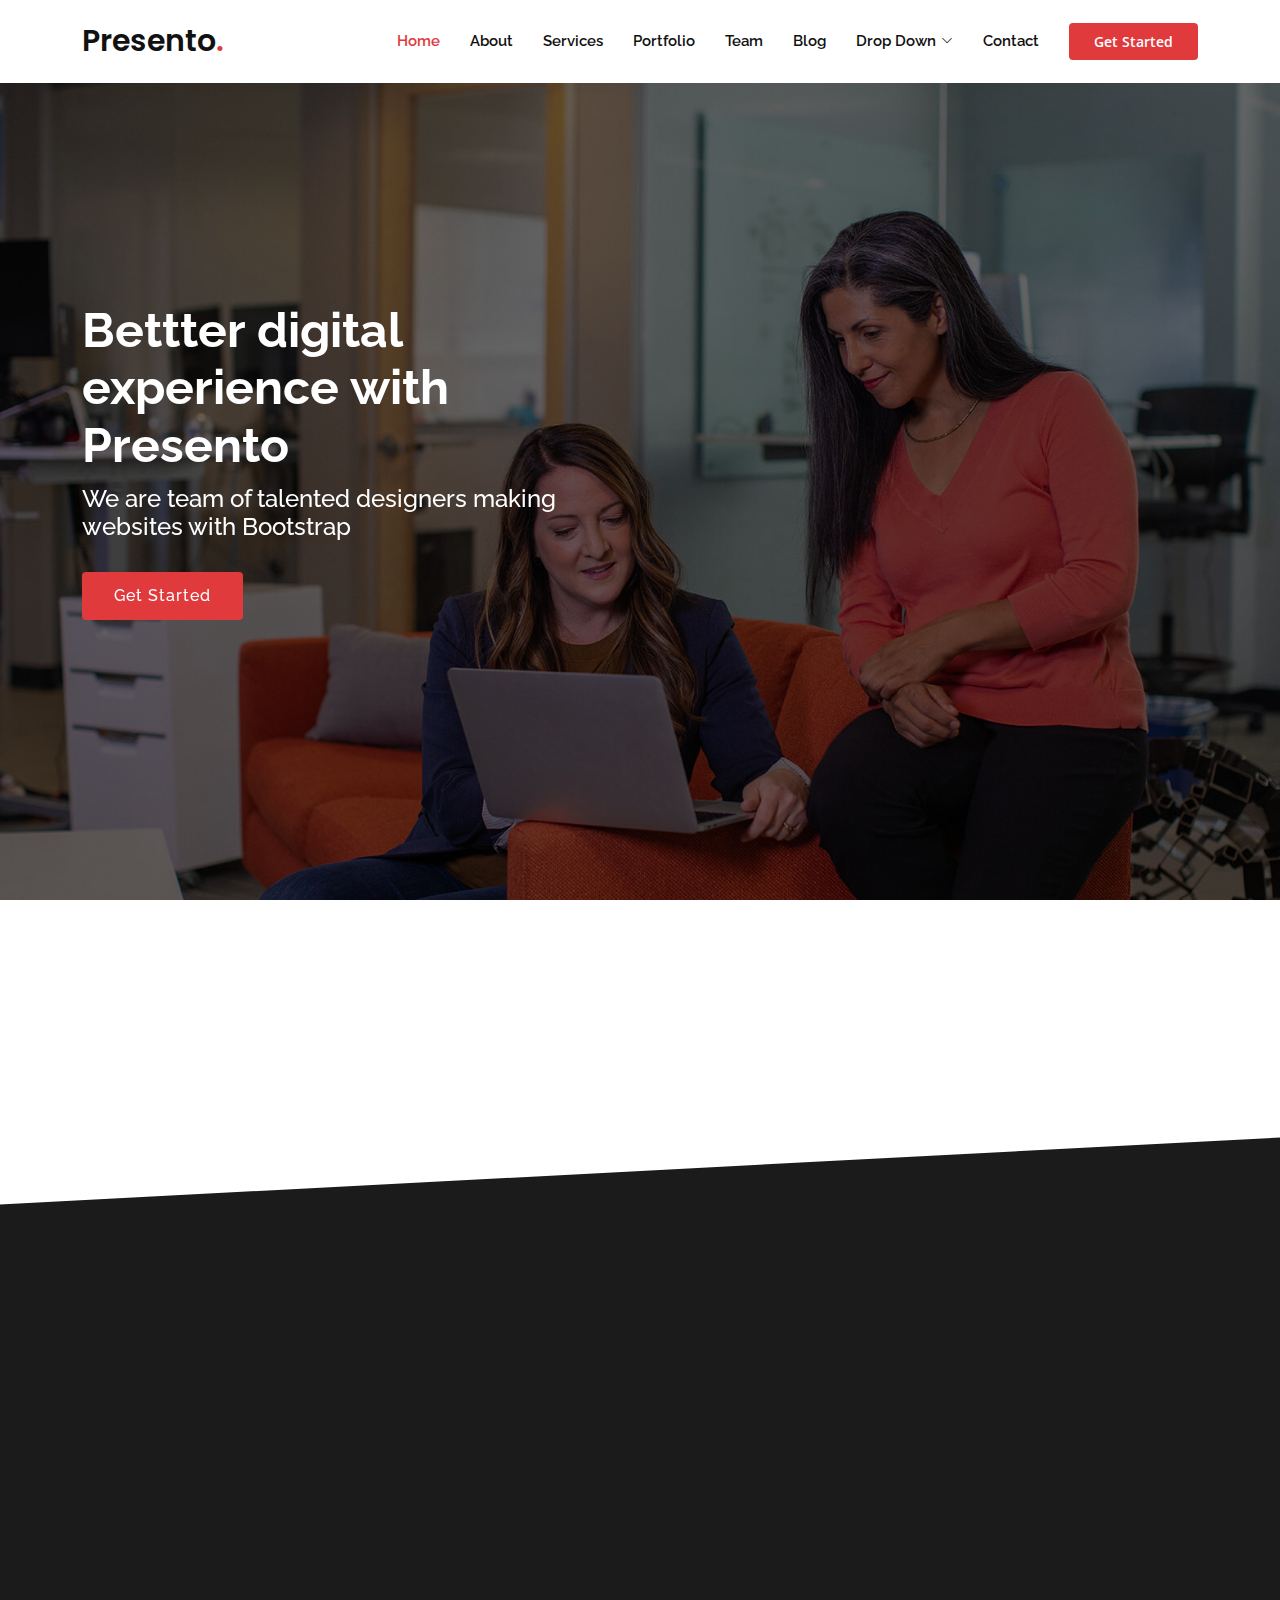
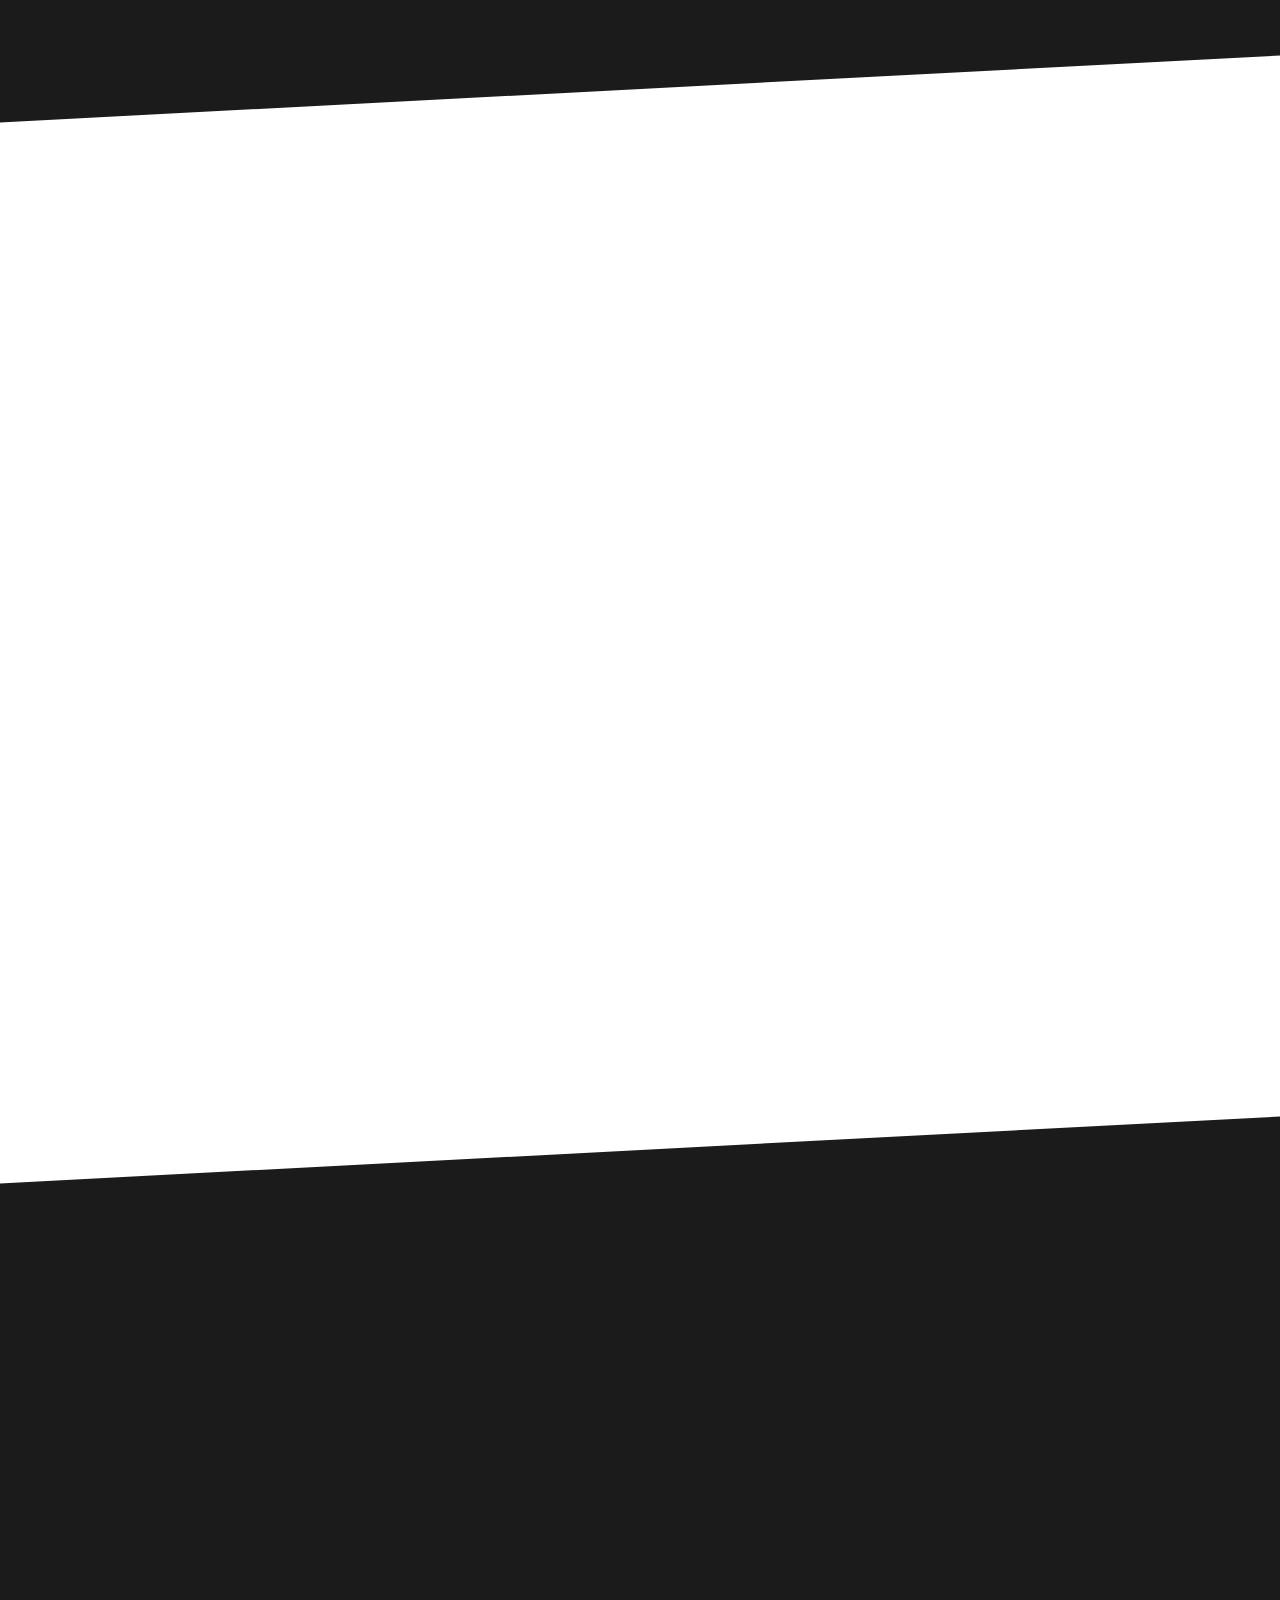
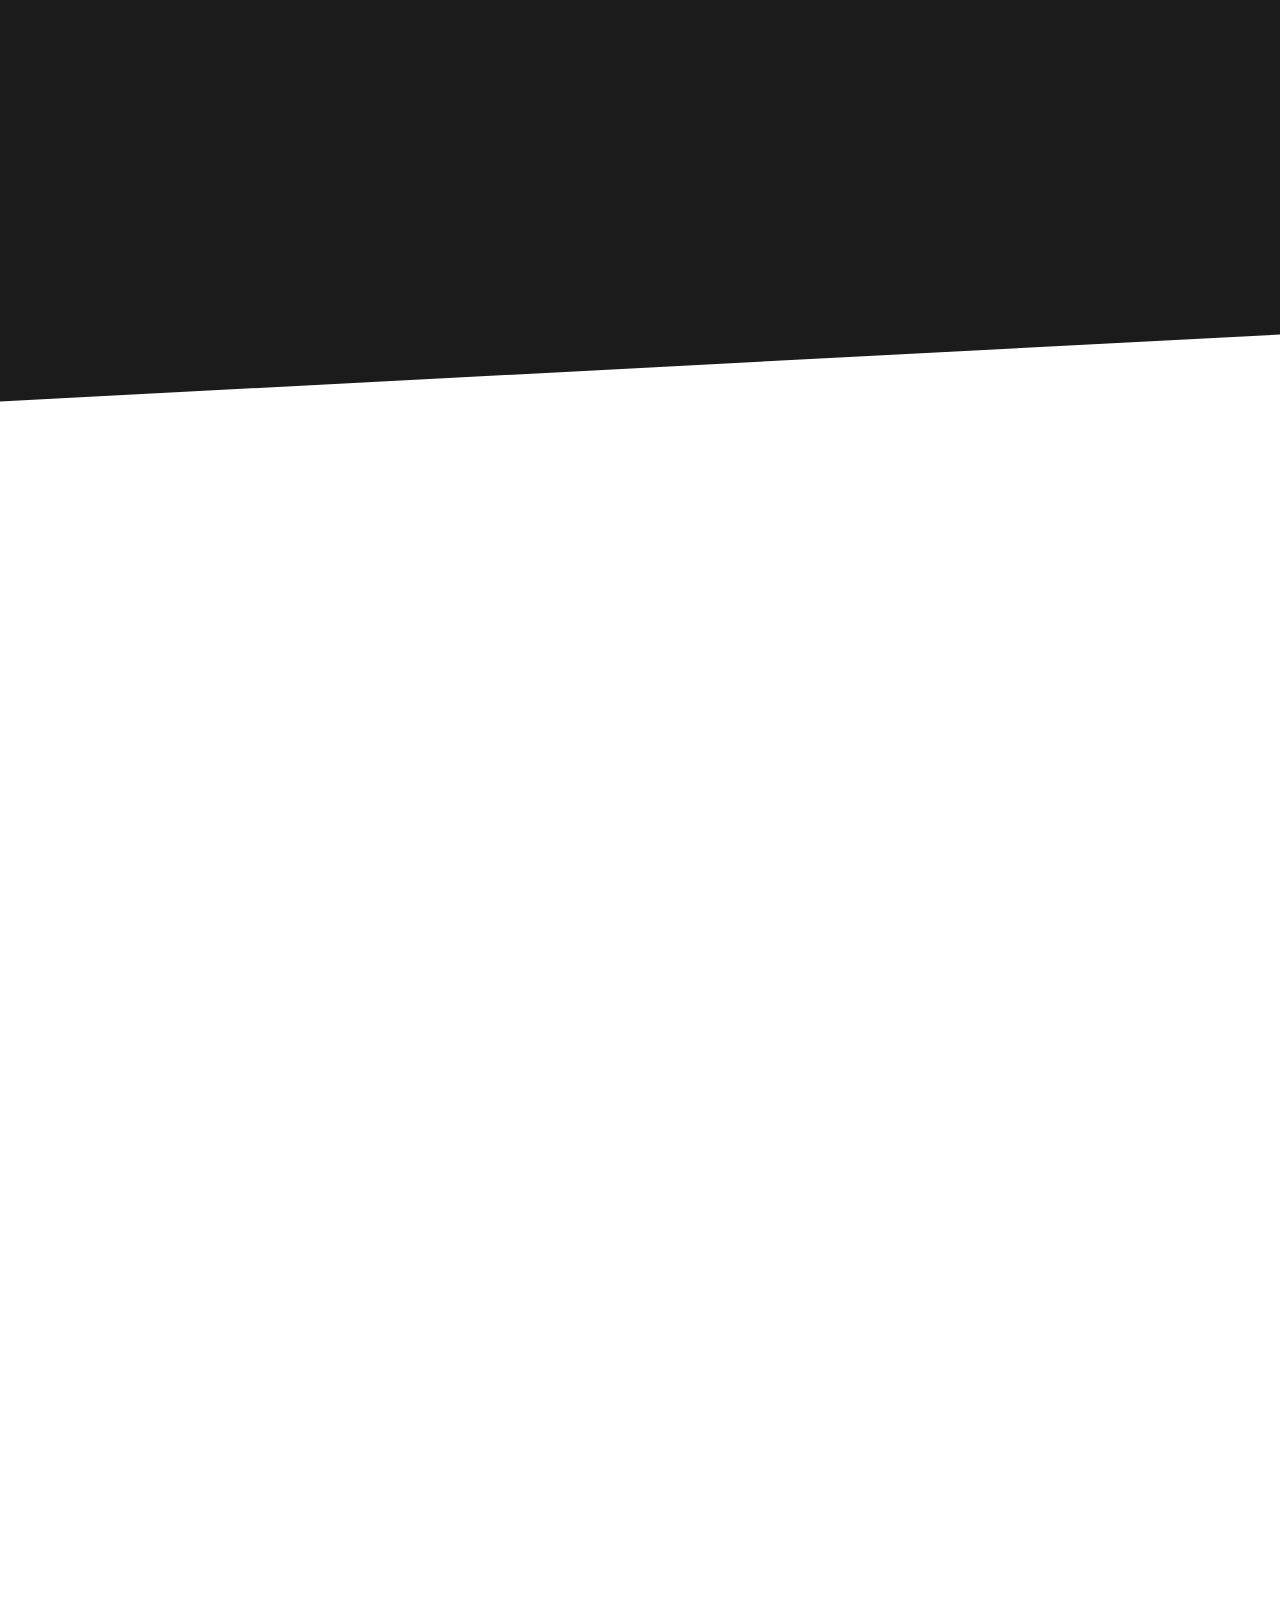
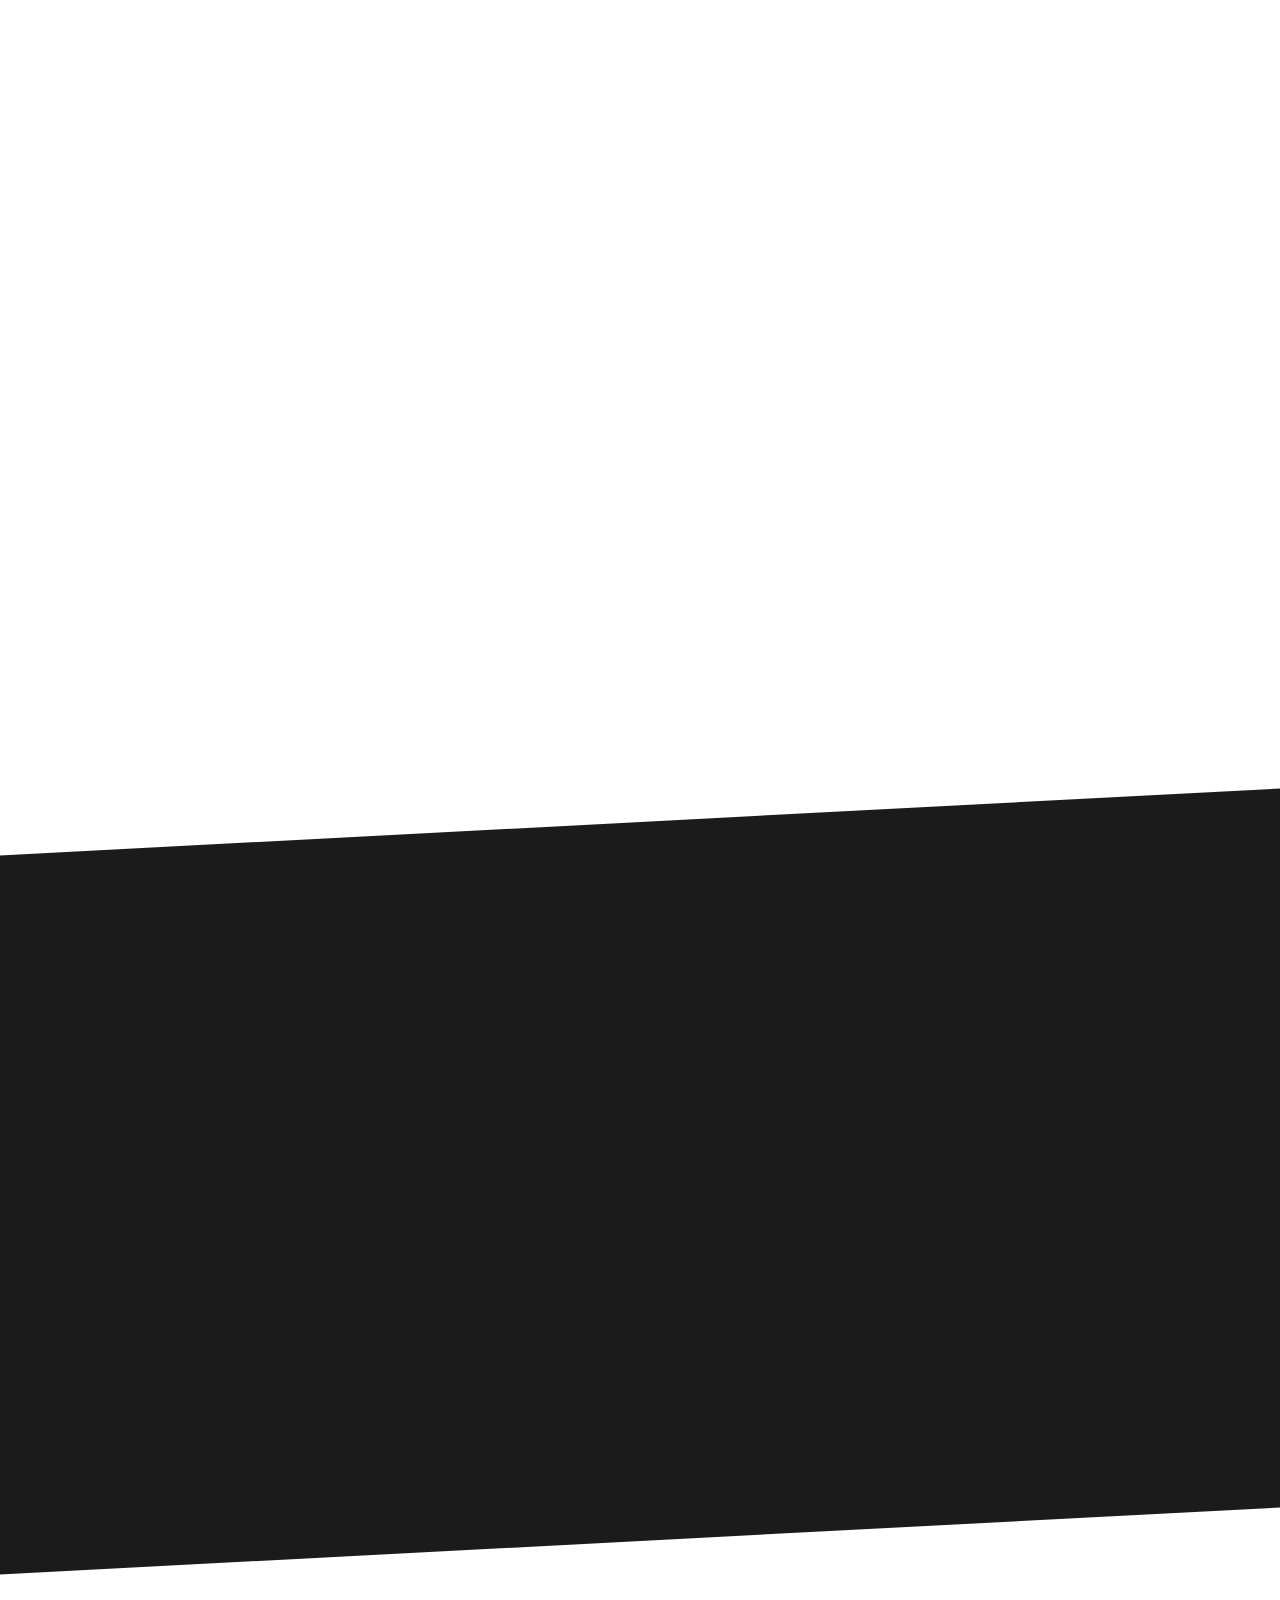
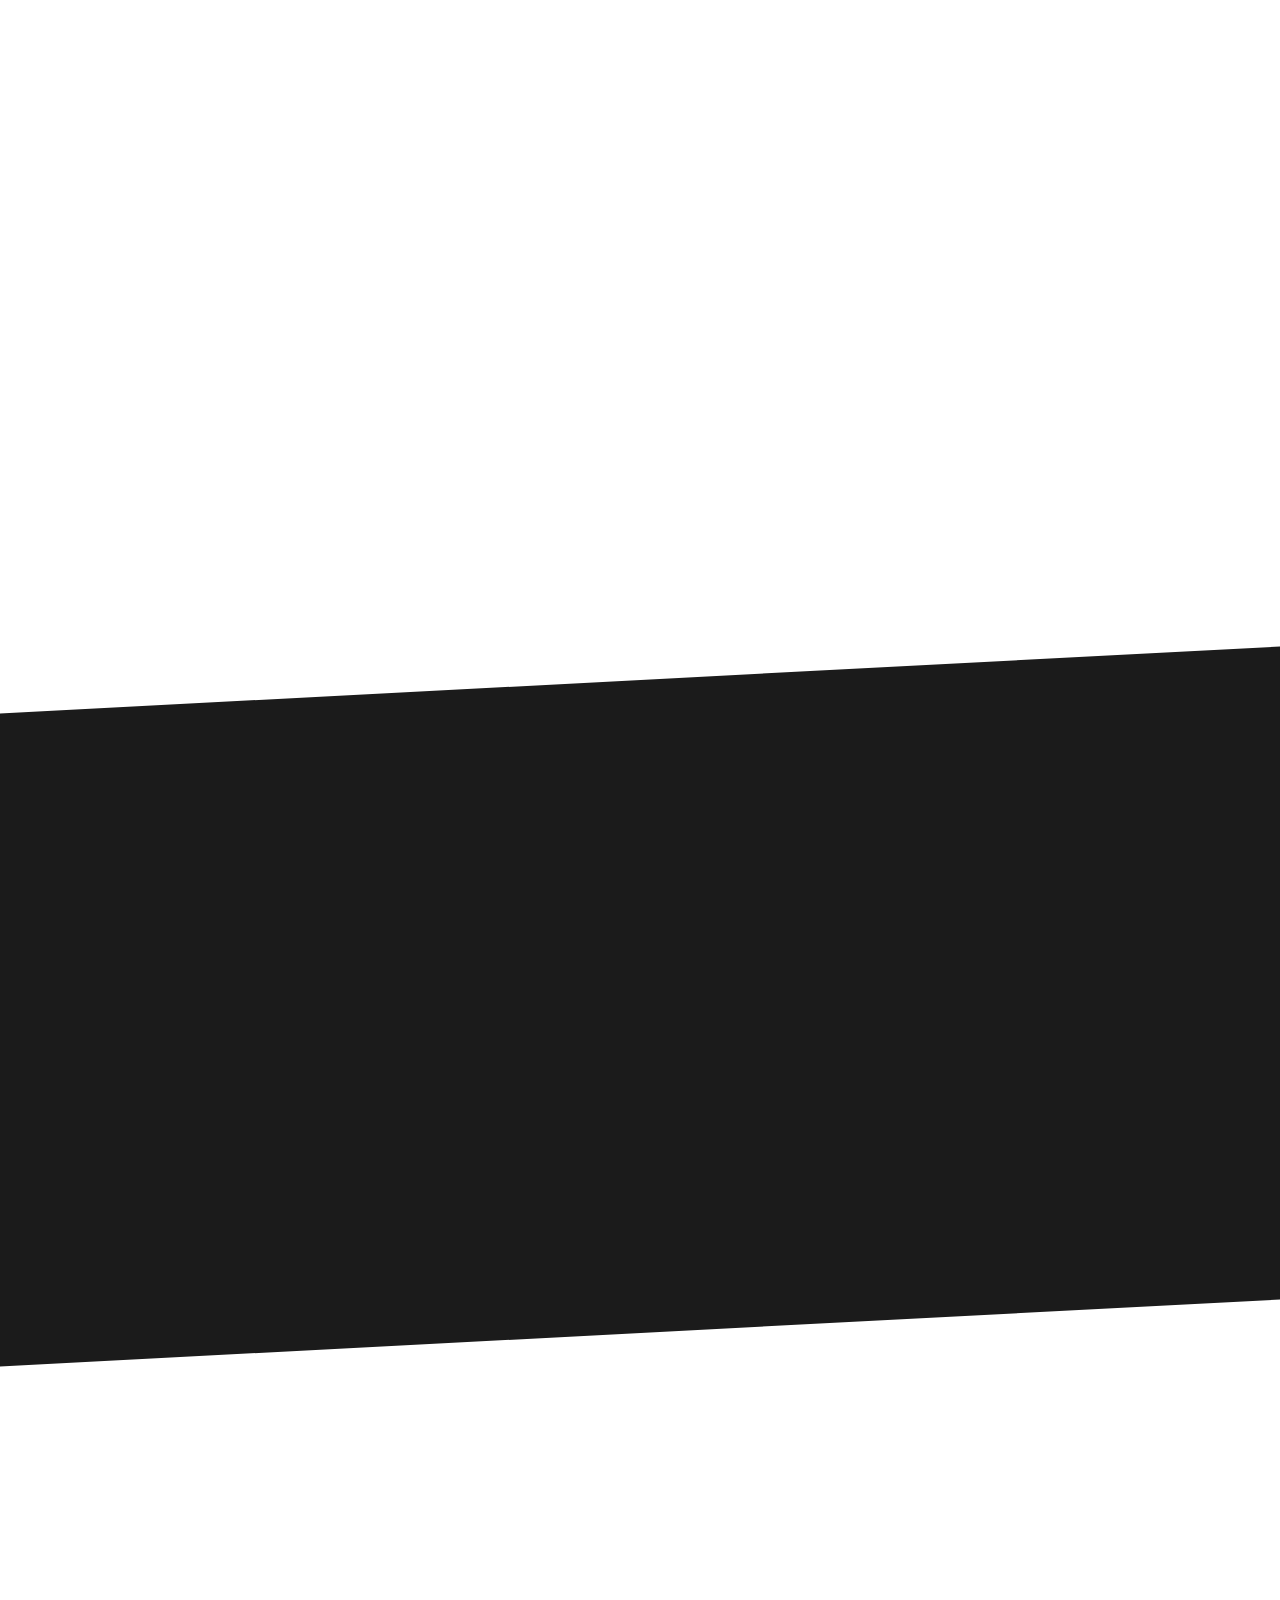
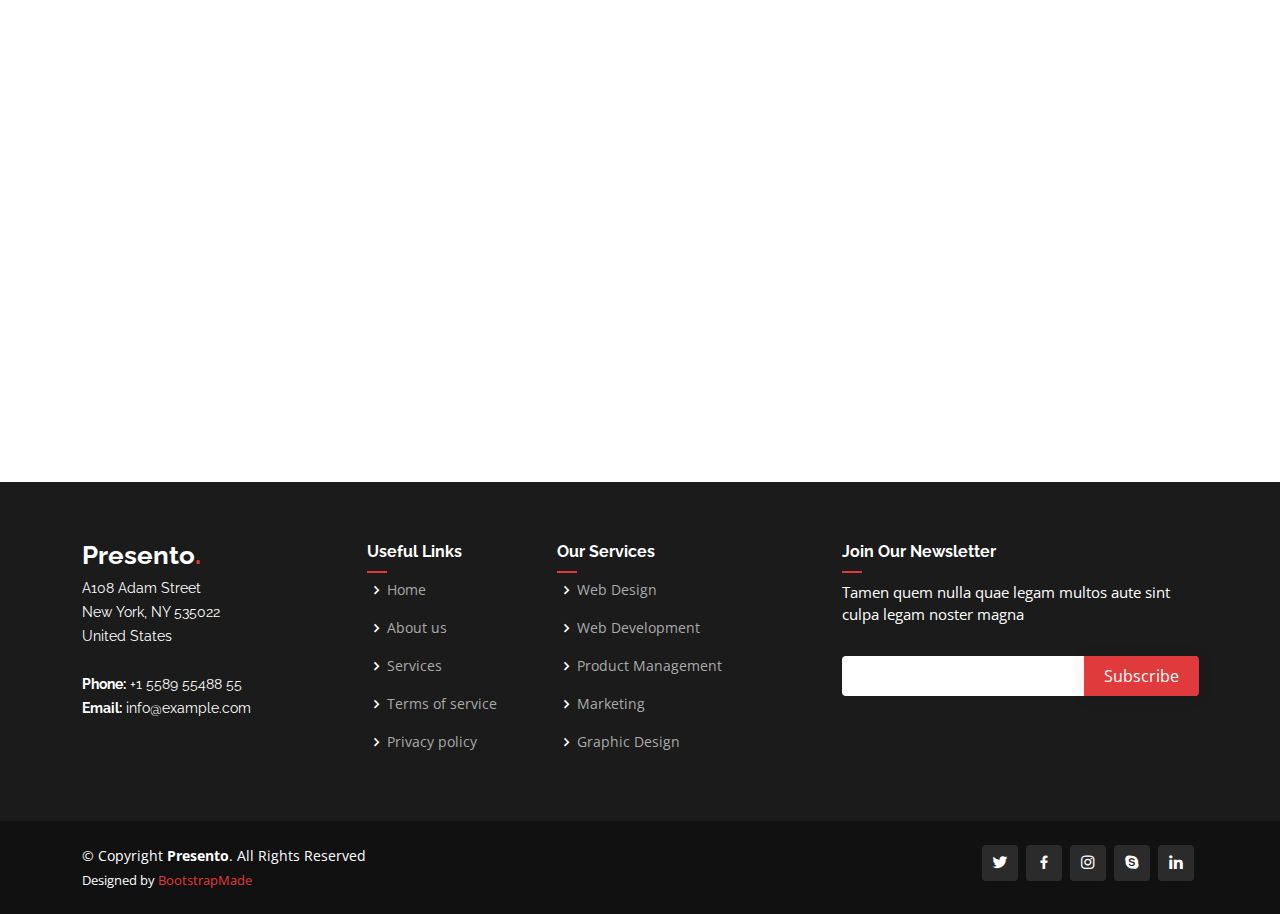
<file: Presento/Presento/index.html>
<!DOCTYPE html>
<html lang="en">
  <head>
		<title>GIP - robotische airhockey tafel</title>
	</head>
<head>
  <meta charset="utf-8">
  <meta content="width=device-width, initial-scale=1.0" name="viewport">

  <title>Presento Bootstrap Template - Index</title>
  <meta content="" name="description">
  <meta content="" name="keywords">

  <!-- Favicons -->
  <link href="assets/img/favicon.png" rel="icon">
  <link href="assets/img/apple-touch-icon.png" rel="apple-touch-icon">

  <!-- Google Fonts -->
  <link href="https://fonts.googleapis.com/css?family=Open+Sans:300,300i,400,400i,600,600i,700,700i|Raleway:300,300i,400,400i,500,500i,600,600i,700,700i|Poppins:300,300i,400,400i,500,500i,600,600i,700,700i" rel="stylesheet">

  <!-- Vendor CSS Files -->
  <link href="assets/vendor/aos/aos.css" rel="stylesheet">
  <link href="assets/vendor/bootstrap/css/bootstrap.min.css" rel="stylesheet">
  <link href="assets/vendor/bootstrap-icons/bootstrap-icons.css" rel="stylesheet">
  <link href="assets/vendor/boxicons/css/boxicons.min.css" rel="stylesheet">
  <link href="assets/vendor/glightbox/css/glightbox.min.css" rel="stylesheet">
  <link href="assets/vendor/remixicon/remixicon.css" rel="stylesheet">
  <link href="assets/vendor/swiper/swiper-bundle.min.css" rel="stylesheet">

  <!-- Template Main CSS File -->
  <link href="assets/css/style.css" rel="stylesheet">

  <!-- =======================================================
  * Template Name: Presento - v3.5.0
  * Template URL: https://bootstrapmade.com/presento-bootstrap-corporate-template/
  * Author: BootstrapMade.com
  * License: https://bootstrapmade.com/license/
  ======================================================== -->
</head>

<body>

  <!-- ======= Header ======= -->
  <header id="header" class="fixed-top d-flex align-items-center">
    <div class="container d-flex align-items-center">
      <h1 class="logo me-auto"><a href="index.html">Presento<span>.</span></a></h1>
      <!-- Uncomment below if you prefer to use an image logo -->
      <!-- <a href="index.html" class="logo me-auto"><img src="assets/img/logo.png" alt=""></a>-->

      <nav id="navbar" class="navbar order-last order-lg-0">
        <ul>
          <li><a class="nav-link scrollto active" href="#hero">Home</a></li>
          <li><a class="nav-link scrollto" href="#about">About</a></li>
          <li><a class="nav-link scrollto" href="#services">Services</a></li>
          <li><a class="nav-link scrollto " href="#portfolio">Portfolio</a></li>
          <li><a class="nav-link scrollto" href="#team">Team</a></li>
          <li><a href="blog.html">Blog</a></li>
          <li class="dropdown"><a href="#"><span>Drop Down</span> <i class="bi bi-chevron-down"></i></a>
            <ul>
              <li><a href="#">Drop Down 1</a></li>
              <li class="dropdown"><a href="#"><span>Deep Drop Down</span> <i class="bi bi-chevron-right"></i></a>
                <ul>
                  <li><a href="#">Deep Drop Down 1</a></li>
                  <li><a href="#">Deep Drop Down 2</a></li>
                  <li><a href="#">Deep Drop Down 3</a></li>
                  <li><a href="#">Deep Drop Down 4</a></li>
                  <li><a href="#">Deep Drop Down 5</a></li>
                </ul>
              </li>
              <li><a href="#">Drop Down 2</a></li>
              <li><a href="#">Drop Down 3</a></li>
              <li><a href="#">Drop Down 4</a></li>
            </ul>
          </li>
          <li><a class="nav-link scrollto" href="#contact">Contact</a></li>
        </ul>
        <i class="bi bi-list mobile-nav-toggle"></i>
      </nav><!-- .navbar -->

      <a href="#about" class="get-started-btn scrollto">Get Started</a>
    </div>
  </header><!-- End Header -->

  <!-- ======= Hero Section ======= -->
  <section id="hero" class="d-flex align-items-center">

    <div class="container" data-aos="zoom-out" data-aos-delay="100">
      <div class="row">
        <div class="col-xl-6">
          <h1>Bettter digital experience with Presento</h1>
          <h2>We are team of talented designers making websites with Bootstrap</h2>
          <a href="#about" class="btn-get-started scrollto">Get Started</a>
        </div>
      </div>
    </div>

  </section><!-- End Hero -->

  <main id="main">

    <!-- ======= Clients Section ======= -->
    <section id="clients" class="clients">
      <div class="container" data-aos="zoom-in">

        <div class="clients-slider swiper">
          <div class="swiper-wrapper align-items-center">
            <div class="swiper-slide"><img src="assets/img/clients/client-1.png" class="img-fluid" alt=""></div>
            <div class="swiper-slide"><img src="assets/img/clients/client-2.png" class="img-fluid" alt=""></div>
            <div class="swiper-slide"><img src="assets/img/clients/client-3.png" class="img-fluid" alt=""></div>
            <div class="swiper-slide"><img src="assets/img/clients/client-4.png" class="img-fluid" alt=""></div>
            <div class="swiper-slide"><img src="assets/img/clients/client-5.png" class="img-fluid" alt=""></div>
            <div class="swiper-slide"><img src="assets/img/clients/client-6.png" class="img-fluid" alt=""></div>
            <div class="swiper-slide"><img src="assets/img/clients/client-7.png" class="img-fluid" alt=""></div>
            <div class="swiper-slide"><img src="assets/img/clients/client-8.png" class="img-fluid" alt=""></div>
          </div>
          <div class="swiper-pagination"></div>
        </div>

      </div>
    </section><!-- End Clients Section -->

    <!-- ======= About Section ======= -->
    <section id="about" class="about section-bg">
      <div class="container" data-aos="fade-up">

        <div class="row no-gutters">
          <div class="content col-xl-5 d-flex align-items-stretch">
            <div class="content">
              <h3>Voluptatem dignissimos provident quasi</h3>
              <p>
                Lorem ipsum dolor sit amet, consectetur adipiscing elit, sed do eiusmod tempor incididunt ut labore et dolore magna aliqua. Duis aute irure dolor in reprehenderit
              </p>
              <a href="#" class="about-btn"><span>About us</span> <i class="bx bx-chevron-right"></i></a>
            </div>
          </div>
          <div class="col-xl-7 d-flex align-items-stretch">
            <div class="icon-boxes d-flex flex-column justify-content-center">
              <div class="row">
                <div class="col-md-6 icon-box" data-aos="fade-up" data-aos-delay="100">
                  <i class="bx bx-receipt"></i>
                  <h4>Corporis voluptates sit</h4>
                  <p>Consequuntur sunt aut quasi enim aliquam quae harum pariatur laboris nisi ut aliquip</p>
                </div>
                <div class="col-md-6 icon-box" data-aos="fade-up" data-aos-delay="200">
                  <i class="bx bx-cube-alt"></i>
                  <h4>Ullamco laboris nisi</h4>
                  <p>Excepteur sint occaecat cupidatat non proident, sunt in culpa qui officia deserunt</p>
                </div>
                <div class="col-md-6 icon-box" data-aos="fade-up" data-aos-delay="300">
                  <i class="bx bx-images"></i>
                  <h4>Labore consequatur</h4>
                  <p>Aut suscipit aut cum nemo deleniti aut omnis. Doloribus ut maiores omnis facere</p>
                </div>
                <div class="col-md-6 icon-box" data-aos="fade-up" data-aos-delay="400">
                  <i class="bx bx-shield"></i>
                  <h4>Beatae veritatis</h4>
                  <p>Expedita veritatis consequuntur nihil tempore laudantium vitae denat pacta</p>
                </div>
              </div>
            </div><!-- End .content-->
          </div>
        </div>

      </div>
    </section><!-- End About Section -->

    <!-- ======= Counts Section ======= -->
    <section id="counts" class="counts">
      <div class="container" data-aos="fade-up">

        <div class="row">

          <div class="col-lg-3 col-md-6">
            <div class="count-box">
              <i class="bi bi-emoji-smile"></i>
              <span data-purecounter-start="0" data-purecounter-end="232" data-purecounter-duration="1" class="purecounter"></span>
              <p>Happy Clients</p>
            </div>
          </div>

          <div class="col-lg-3 col-md-6 mt-5 mt-md-0">
            <div class="count-box">
              <i class="bi bi-journal-richtext"></i>
              <span data-purecounter-start="0" data-purecounter-end="521" data-purecounter-duration="1" class="purecounter"></span>
              <p>Projects</p>
            </div>
          </div>

          <div class="col-lg-3 col-md-6 mt-5 mt-lg-0">
            <div class="count-box">
              <i class="bi bi-headset"></i>
              <span data-purecounter-start="0" data-purecounter-end="1463" data-purecounter-duration="1" class="purecounter"></span>
              <p>Hours Of Support</p>
            </div>
          </div>

          <div class="col-lg-3 col-md-6 mt-5 mt-lg-0">
            <div class="count-box">
              <i class="bi bi-people"></i>
              <span data-purecounter-start="0" data-purecounter-end="15" data-purecounter-duration="1" class="purecounter"></span>
              <p>Hard Workers</p>
            </div>
          </div>

        </div>

      </div>
    </section><!-- End Counts Section -->

    <!-- ======= Tabs Section ======= -->
    <section id="tabs" class="tabs">
      <div class="container" data-aos="fade-up">

        <ul class="nav nav-tabs row d-flex">
          <li class="nav-item col-3">
            <a class="nav-link active show" data-bs-toggle="tab" data-bs-target="#tab-1">
              <i class="ri-gps-line"></i>
              <h4 class="d-none d-lg-block">Modi sit est dela pireda nest</h4>
            </a>
          </li>
          <li class="nav-item col-3">
            <a class="nav-link" data-bs-toggle="tab" data-bs-target="#tab-2">
              <i class="ri-body-scan-line"></i>
              <h4 class="d-none d-lg-block">Unde praesenti mara setra le</h4>
            </a>
          </li>
          <li class="nav-item col-3">
            <a class="nav-link" data-bs-toggle="tab" data-bs-target="#tab-3">
              <i class="ri-sun-line"></i>
              <h4 class="d-none d-lg-block">Pariatur explica nitro dela</h4>
            </a>
          </li>
          <li class="nav-item col-3">
            <a class="nav-link" data-bs-toggle="tab" data-bs-target="#tab-4">
              <i class="ri-store-line"></i>
              <h4 class="d-none d-lg-block">Nostrum qui dile node</h4>
            </a>
          </li>
        </ul>

        <div class="tab-content">
          <div class="tab-pane active show" id="tab-1">
            <div class="row">
              <div class="col-lg-6 order-2 order-lg-1 mt-3 mt-lg-0" data-aos="fade-up" data-aos-delay="100">
                <h3>Voluptatem dignissimos provident quasi corporis voluptates sit assumenda.</h3>
                <p class="fst-italic">
                  Lorem ipsum dolor sit amet, consectetur adipiscing elit, sed do eiusmod tempor incididunt ut labore et dolore
                  magna aliqua.
                </p>
                <ul>
                  <li><i class="ri-check-double-line"></i> Ullamco laboris nisi ut aliquip ex ea commodo consequat.</li>
                  <li><i class="ri-check-double-line"></i> Duis aute irure dolor in reprehenderit in voluptate velit.</li>
                  <li><i class="ri-check-double-line"></i> Ullamco laboris nisi ut aliquip ex ea commodo consequat. Duis aute irure dolor in reprehenderit in voluptate trideta storacalaperda mastiro dolore eu fugiat nulla pariatur.</li>
                </ul>
                <p>
                  Ullamco laboris nisi ut aliquip ex ea commodo consequat. Duis aute irure dolor in reprehenderit in voluptate
                  velit esse cillum dolore eu fugiat nulla pariatur. Excepteur sint occaecat cupidatat non proident, sunt in
                  culpa qui officia deserunt mollit anim id est laborum
                </p>
              </div>
              <div class="col-lg-6 order-1 order-lg-2 text-center" data-aos="fade-up" data-aos-delay="200">
                <img src="assets/img/tabs-1.jpg" alt="" class="img-fluid">
              </div>
            </div>
          </div>
          <div class="tab-pane" id="tab-2">
            <div class="row">
              <div class="col-lg-6 order-2 order-lg-1 mt-3 mt-lg-0">
                <h3>Neque exercitationem debitis soluta quos debitis quo mollitia officia est</h3>
                <p>
                  Ullamco laboris nisi ut aliquip ex ea commodo consequat. Duis aute irure dolor in reprehenderit in voluptate
                  velit esse cillum dolore eu fugiat nulla pariatur. Excepteur sint occaecat cupidatat non proident, sunt in
                  culpa qui officia deserunt mollit anim id est laborum
                </p>
                <p class="fst-italic">
                  Lorem ipsum dolor sit amet, consectetur adipiscing elit, sed do eiusmod tempor incididunt ut labore et dolore
                  magna aliqua.
                </p>
                <ul>
                  <li><i class="ri-check-double-line"></i> Ullamco laboris nisi ut aliquip ex ea commodo consequat.</li>
                  <li><i class="ri-check-double-line"></i> Duis aute irure dolor in reprehenderit in voluptate velit.</li>
                  <li><i class="ri-check-double-line"></i> Provident mollitia neque rerum asperiores dolores quos qui a. Ipsum neque dolor voluptate nisi sed.</li>
                  <li><i class="ri-check-double-line"></i> Ullamco laboris nisi ut aliquip ex ea commodo consequat. Duis aute irure dolor in reprehenderit in voluptate trideta storacalaperda mastiro dolore eu fugiat nulla pariatur.</li>
                </ul>
              </div>
              <div class="col-lg-6 order-1 order-lg-2 text-center">
                <img src="assets/img/tabs-2.jpg" alt="" class="img-fluid">
              </div>
            </div>
          </div>
          <div class="tab-pane" id="tab-3">
            <div class="row">
              <div class="col-lg-6 order-2 order-lg-1 mt-3 mt-lg-0">
                <h3>Voluptatibus commodi ut accusamus ea repudiandae ut autem dolor ut assumenda</h3>
                <p>
                  Ullamco laboris nisi ut aliquip ex ea commodo consequat. Duis aute irure dolor in reprehenderit in voluptate
                  velit esse cillum dolore eu fugiat nulla pariatur. Excepteur sint occaecat cupidatat non proident, sunt in
                  culpa qui officia deserunt mollit anim id est laborum
                </p>
                <ul>
                  <li><i class="ri-check-double-line"></i> Ullamco laboris nisi ut aliquip ex ea commodo consequat.</li>
                  <li><i class="ri-check-double-line"></i> Duis aute irure dolor in reprehenderit in voluptate velit.</li>
                  <li><i class="ri-check-double-line"></i> Provident mollitia neque rerum asperiores dolores quos qui a. Ipsum neque dolor voluptate nisi sed.</li>
                </ul>
                <p class="fst-italic">
                  Lorem ipsum dolor sit amet, consectetur adipiscing elit, sed do eiusmod tempor incididunt ut labore et dolore
                  magna aliqua.
                </p>
              </div>
              <div class="col-lg-6 order-1 order-lg-2 text-center">
                <img src="assets/img/tabs-3.jpg" alt="" class="img-fluid">
              </div>
            </div>
          </div>
          <div class="tab-pane" id="tab-4">
            <div class="row">
              <div class="col-lg-6 order-2 order-lg-1 mt-3 mt-lg-0">
                <h3>Omnis fugiat ea explicabo sunt dolorum asperiores sequi inventore rerum</h3>
                <p>
                  Ullamco laboris nisi ut aliquip ex ea commodo consequat. Duis aute irure dolor in reprehenderit in voluptate
                  velit esse cillum dolore eu fugiat nulla pariatur. Excepteur sint occaecat cupidatat non proident, sunt in
                  culpa qui officia deserunt mollit anim id est laborum
                </p>
                <p class="fst-italic">
                  Lorem ipsum dolor sit amet, consectetur adipiscing elit, sed do eiusmod tempor incididunt ut labore et dolore
                  magna aliqua.
                </p>
                <ul>
                  <li><i class="ri-check-double-line"></i> Ullamco laboris nisi ut aliquip ex ea commodo consequat.</li>
                  <li><i class="ri-check-double-line"></i> Duis aute irure dolor in reprehenderit in voluptate velit.</li>
                  <li><i class="ri-check-double-line"></i> Ullamco laboris nisi ut aliquip ex ea commodo consequat. Duis aute irure dolor in reprehenderit in voluptate trideta storacalaperda mastiro dolore eu fugiat nulla pariatur.</li>
                </ul>
              </div>
              <div class="col-lg-6 order-1 order-lg-2 text-center">
                <img src="assets/img/tabs-4.jpg" alt="" class="img-fluid">
              </div>
            </div>
          </div>
        </div>

      </div>
    </section><!-- End Tabs Section -->

    <!-- ======= Services Section ======= -->
    <section id="services" class="services section-bg ">
      <div class="container" data-aos="fade-up">

        <div class="section-title">
          <h2>Services</h2>
          <p>Magnam dolores commodi suscipit. Necessitatibus eius consequatur ex aliquid fuga eum quidem. Sit sint consectetur velit. Quisquam quos quisquam cupiditate. Et nemo qui impedit suscipit alias ea.</p>
        </div>

        <div class="row">
          <div class="col-md-6">
            <div class="icon-box" data-aos="fade-up" data-aos-delay="100">
              <i class="bi bi-briefcase"></i>
              <h4><a href="#">Lorem Ipsum</a></h4>
              <p>Voluptatum deleniti atque corrupti quos dolores et quas molestias excepturi sint occaecati cupiditate non provident</p>
            </div>
          </div>
          <div class="col-md-6 mt-4 mt-md-0">
            <div class="icon-box" data-aos="fade-up" data-aos-delay="200">
              <i class="bi bi-card-checklist"></i>
              <h4><a href="#">Dolor Sitema</a></h4>
              <p>Minim veniam, quis nostrud exercitation ullamco laboris nisi ut aliquip ex ea commodo consequat tarad limino ata</p>
            </div>
          </div>
          <div class="col-md-6 mt-4 mt-md-0">
            <div class="icon-box" data-aos="fade-up" data-aos-delay="300">
              <i class="bi bi-bar-chart"></i>
              <h4><a href="#">Sed ut perspiciatis</a></h4>
              <p>Duis aute irure dolor in reprehenderit in voluptate velit esse cillum dolore eu fugiat nulla pariatur</p>
            </div>
          </div>
          <div class="col-md-6 mt-4 mt-md-0">
            <div class="icon-box" data-aos="fade-up" data-aos-delay="400">
              <i class="bi bi-binoculars"></i>
              <h4><a href="#">Nemo Enim</a></h4>
              <p>Excepteur sint occaecat cupidatat non proident, sunt in culpa qui officia deserunt mollit anim id est laborum</p>
            </div>
          </div>
          <div class="col-md-6 mt-4 mt-md-0">
            <div class="icon-box" data-aos="fade-up" data-aos-delay="500">
              <i class="bi bi-brightness-high"></i>
              <h4><a href="#">Magni Dolore</a></h4>
              <p>At vero eos et accusamus et iusto odio dignissimos ducimus qui blanditiis praesentium voluptatum deleniti atque</p>
            </div>
          </div>
          <div class="col-md-6 mt-4 mt-md-0">
            <div class="icon-box" data-aos="fade-up" data-aos-delay="600">
              <i class="bi bi-calendar4-week"></i>
              <h4><a href="#">Eiusmod Tempor</a></h4>
              <p>Et harum quidem rerum facilis est et expedita distinctio. Nam libero tempore, cum soluta nobis est eligendi</p>
            </div>
          </div>
        </div>

      </div>
    </section><!-- End Services Section -->

    <!-- ======= Portfolio Section ======= -->
    <section id="portfolio" class="portfolio">
      <div class="container" data-aos="fade-up">

        <div class="section-title">
          <h2>Portfolio</h2>
          <p>Magnam dolores commodi suscipit. Necessitatibus eius consequatur ex aliquid fuga eum quidem. Sit sint consectetur velit. Quisquam quos quisquam cupiditate. Et nemo qui impedit suscipit alias ea.</p>
        </div>

        <div class="row" data-aos="fade-up" data-aos-delay="100">
          <div class="col-lg-12 d-flex justify-content-center">
            <ul id="portfolio-flters">
              <li data-filter="*" class="filter-active">All</li>
              <li data-filter=".filter-app">App</li>
              <li data-filter=".filter-card">Card</li>
              <li data-filter=".filter-web">Web</li>
            </ul>
          </div>
        </div>

        <div class="row portfolio-container" data-aos="fade-up" data-aos-delay="200">

          <div class="col-lg-4 col-md-6 portfolio-item filter-app">
            <div class="portfolio-wrap">
              <img src="assets/img/portfolio/portfolio-1.jpg" class="img-fluid" alt="">
              <div class="portfolio-info">
                <h4>App 1</h4>
                <p>App</p>
                <div class="portfolio-links">
                  <a href="assets/img/portfolio/portfolio-1.jpg" data-gallery="portfolioGallery" class="portfolio-lightbox" title="App 1"><i class="bx bx-plus"></i></a>
                  <a href="portfolio-details.html" title="More Details"><i class="bx bx-link"></i></a>
                </div>
              </div>
            </div>
          </div>

          <div class="col-lg-4 col-md-6 portfolio-item filter-web">
            <div class="portfolio-wrap">
              <img src="assets/img/portfolio/portfolio-2.jpg" class="img-fluid" alt="">
              <div class="portfolio-info">
                <h4>Web 3</h4>
                <p>Web</p>
                <div class="portfolio-links">
                  <a href="assets/img/portfolio/portfolio-2.jpg" data-gallery="portfolioGallery" class="portfolio-lightbox" title="Web 3"><i class="bx bx-plus"></i></a>
                  <a href="portfolio-details.html" title="More Details"><i class="bx bx-link"></i></a>
                </div>
              </div>
            </div>
          </div>

          <div class="col-lg-4 col-md-6 portfolio-item filter-app">
            <div class="portfolio-wrap">
              <img src="assets/img/portfolio/portfolio-3.jpg" class="img-fluid" alt="">
              <div class="portfolio-info">
                <h4>App 2</h4>
                <p>App</p>
                <div class="portfolio-links">
                  <a href="assets/img/portfolio/portfolio-3.jpg" data-gallery="portfolioGallery" class="portfolio-lightbox" title="App 2"><i class="bx bx-plus"></i></a>
                  <a href="portfolio-details.html" title="More Details"><i class="bx bx-link"></i></a>
                </div>
              </div>
            </div>
          </div>

          <div class="col-lg-4 col-md-6 portfolio-item filter-card">
            <div class="portfolio-wrap">
              <img src="assets/img/portfolio/portfolio-4.jpg" class="img-fluid" alt="">
              <div class="portfolio-info">
                <h4>Card 2</h4>
                <p>Card</p>
                <div class="portfolio-links">
                  <a href="assets/img/portfolio/portfolio-4.jpg" data-gallery="portfolioGallery" class="portfolio-lightbox" title="Card 2"><i class="bx bx-plus"></i></a>
                  <a href="portfolio-details.html" title="More Details"><i class="bx bx-link"></i></a>
                </div>
              </div>
            </div>
          </div>

          <div class="col-lg-4 col-md-6 portfolio-item filter-web">
            <div class="portfolio-wrap">
              <img src="assets/img/portfolio/portfolio-5.jpg" class="img-fluid" alt="">
              <div class="portfolio-info">
                <h4>Web 2</h4>
                <p>Web</p>
                <div class="portfolio-links">
                  <a href="assets/img/portfolio/portfolio-5.jpg" data-gallery="portfolioGallery" class="portfolio-lightbox" title="Web 2"><i class="bx bx-plus"></i></a>
                  <a href="portfolio-details.html" title="More Details"><i class="bx bx-link"></i></a>
                </div>
              </div>
            </div>
          </div>

          <div class="col-lg-4 col-md-6 portfolio-item filter-app">
            <div class="portfolio-wrap">
              <img src="assets/img/portfolio/portfolio-6.jpg" class="img-fluid" alt="">
              <div class="portfolio-info">
                <h4>App 3</h4>
                <p>App</p>
                <div class="portfolio-links">
                  <a href="assets/img/portfolio/portfolio-6.jpg" data-gallery="portfolioGallery" class="portfolio-lightbox" title="App 3"><i class="bx bx-plus"></i></a>
                  <a href="portfolio-details.html" title="More Details"><i class="bx bx-link"></i></a>
                </div>
              </div>
            </div>
          </div>

          <div class="col-lg-4 col-md-6 portfolio-item filter-card">
            <div class="portfolio-wrap">
              <img src="assets/img/portfolio/portfolio-7.jpg" class="img-fluid" alt="">
              <div class="portfolio-info">
                <h4>Card 1</h4>
                <p>Card</p>
                <div class="portfolio-links">
                  <a href="assets/img/portfolio/portfolio-7.jpg" data-gallery="portfolioGallery" class="portfolio-lightbox" title="Card 1"><i class="bx bx-plus"></i></a>
                  <a href="portfolio-details.html" title="More Details"><i class="bx bx-link"></i></a>
                </div>
              </div>
            </div>
          </div>

          <div class="col-lg-4 col-md-6 portfolio-item filter-card">
            <div class="portfolio-wrap">
              <img src="assets/img/portfolio/portfolio-8.jpg" class="img-fluid" alt="">
              <div class="portfolio-info">
                <h4>Card 3</h4>
                <p>Card</p>
                <div class="portfolio-links">
                  <a href="assets/img/portfolio/portfolio-8.jpg" data-gallery="portfolioGallery" class="portfolio-lightbox" title="Card 3"><i class="bx bx-plus"></i></a>
                  <a href="portfolio-details.html" title="More Details"><i class="bx bx-link"></i></a>
                </div>
              </div>
            </div>
          </div>

          <div class="col-lg-4 col-md-6 portfolio-item filter-web">
            <div class="portfolio-wrap">
              <img src="assets/img/portfolio/portfolio-9.jpg" class="img-fluid" alt="">
              <div class="portfolio-info">
                <h4>Web 3</h4>
                <p>Web</p>
                <div class="portfolio-links">
                  <a href="assets/img/portfolio/portfolio-9.jpg" data-gallery="portfolioGallery" class="portfolio-lightbox" title="Web 3"><i class="bx bx-plus"></i></a>
                  <a href="portfolio-details.html" title="More Details"><i class="bx bx-link"></i></a>
                </div>
              </div>
            </div>
          </div>

        </div>

      </div>
    </section><!-- End Portfolio Section -->

    <!-- ======= Testimonials Section ======= -->
    <section id="testimonials" class="testimonials">
      <div class="container" data-aos="fade-up">
        <div class="section-title">
          <h2>Testimonials</h2>
          <p>Magnam dolores commodi suscipit. Necessitatibus eius consequatur ex aliquid fuga eum quidem. Sit sint consectetur velit. Quisquam quos quisquam cupiditate. Et nemo qui impedit suscipit alias ea.</p>
        </div>

        <div class="testimonials-slider swiper" data-aos="fade-up" data-aos-delay="100">
          <div class="swiper-wrapper">

            <div class="swiper-slide">
              <div class="testimonial-wrap">
                <div class="testimonial-item">
                  <img src="assets/img/testimonials/testimonials-1.jpg" class="testimonial-img" alt="">
                  <h3>Saul Goodman</h3>
                  <h4>Ceo &amp; Founder</h4>
                  <p>
                    <i class="bx bxs-quote-alt-left quote-icon-left"></i>
                    Proin iaculis purus consequat sem cure digni ssim donec porttitora entum suscipit rhoncus. Accusantium quam, ultricies eget id, aliquam eget nibh et. Maecen aliquam, risus at semper.
                    <i class="bx bxs-quote-alt-right quote-icon-right"></i>
                  </p>
                </div>
              </div>
            </div><!-- End testimonial item -->

            <div class="swiper-slide">
              <div class="testimonial-wrap">
                <div class="testimonial-item">
                  <img src="assets/img/testimonials/testimonials-2.jpg" class="testimonial-img" alt="">
                  <h3>Sara Wilsson</h3>
                  <h4>Designer</h4>
                  <p>
                    <i class="bx bxs-quote-alt-left quote-icon-left"></i>
                    Export tempor illum tamen malis malis eram quae irure esse labore quem cillum quid cillum eram malis quorum velit fore eram velit sunt aliqua noster fugiat irure amet legam anim culpa.
                    <i class="bx bxs-quote-alt-right quote-icon-right"></i>
                  </p>
                </div>
              </div>
            </div><!-- End testimonial item -->

            <div class="swiper-slide">
              <div class="testimonial-wrap">
                <div class="testimonial-item">
                  <img src="assets/img/testimonials/testimonials-3.jpg" class="testimonial-img" alt="">
                  <h3>Jena Karlis</h3>
                  <h4>Store Owner</h4>
                  <p>
                    <i class="bx bxs-quote-alt-left quote-icon-left"></i>
                    Enim nisi quem export duis labore cillum quae magna enim sint quorum nulla quem veniam duis minim tempor labore quem eram duis noster aute amet eram fore quis sint minim.
                    <i class="bx bxs-quote-alt-right quote-icon-right"></i>
                  </p>
                </div>
              </div>
            </div><!-- End testimonial item -->

            <div class="swiper-slide">
              <div class="testimonial-wrap">
                <div class="testimonial-item">
                  <img src="assets/img/testimonials/testimonials-4.jpg" class="testimonial-img" alt="">
                  <h3>Matt Brandon</h3>
                  <h4>Freelancer</h4>
                  <p>
                    <i class="bx bxs-quote-alt-left quote-icon-left"></i>
                    Fugiat enim eram quae cillum dolore dolor amet nulla culpa multos export minim fugiat minim velit minim dolor enim duis veniam ipsum anim magna sunt elit fore quem dolore labore illum veniam.
                    <i class="bx bxs-quote-alt-right quote-icon-right"></i>
                  </p>
                </div>
              </div>
            </div><!-- End testimonial item -->

            <div class="swiper-slide">
              <div class="testimonial-wrap">
                <div class="testimonial-item">
                  <img src="assets/img/testimonials/testimonials-5.jpg" class="testimonial-img" alt="">
                  <h3>John Larson</h3>
                  <h4>Entrepreneur</h4>
                  <p>
                    <i class="bx bxs-quote-alt-left quote-icon-left"></i>
                    Quis quorum aliqua sint quem legam fore sunt eram irure aliqua veniam tempor noster veniam enim culpa labore duis sunt culpa nulla illum cillum fugiat esse veniam culpa fore nisi cillum quid.
                    <i class="bx bxs-quote-alt-right quote-icon-right"></i>
                  </p>
                </div>
              </div>
            </div><!-- End testimonial item -->

          </div>
          <div class="swiper-pagination"></div>
        </div>

      </div>
    </section><!-- End Testimonials Section -->

    <!-- ======= Pricing Section ======= -->
    <section id="pricing" class="pricing section-bg">
      <div class="container" data-aos="fade-up">

        <div class="section-title">
          <h2>Pricing</h2>
          <p>Magnam dolores commodi suscipit. Necessitatibus eius consequatur ex aliquid fuga eum quidem. Sit sint consectetur velit. Quisquam quos quisquam cupiditate. Et nemo qui impedit suscipit alias ea.</p>
        </div>

        <div class="row">

          <div class="col-lg-4 col-md-6">
            <div class="box" data-aos="fade-up" data-aos-delay="100">
              <h3>Free</h3>
              <h4><sup>$</sup>0<span> / month</span></h4>
              <ul>
                <li>Aida dere</li>
                <li>Nec feugiat nisl</li>
                <li>Nulla at volutpat dola</li>
                <li class="na">Pharetra massa</li>
                <li class="na">Massa ultricies mi</li>
              </ul>
              <div class="btn-wrap">
                <a href="#" class="btn-buy">Buy Now</a>
              </div>
            </div>
          </div>

          <div class="col-lg-4 col-md-6 mt-4 mt-md-0">
            <div class="box featured" data-aos="fade-up" data-aos-delay="200">
              <h3>Business</h3>
              <h4><sup>$</sup>19<span> / month</span></h4>
              <ul>
                <li>Aida dere</li>
                <li>Nec feugiat nisl</li>
                <li>Nulla at volutpat dola</li>
                <li>Pharetra massa</li>
                <li class="na">Massa ultricies mi</li>
              </ul>
              <div class="btn-wrap">
                <a href="#" class="btn-buy">Buy Now</a>
              </div>
            </div>
          </div>

          <div class="col-lg-4 col-md-6 mt-4 mt-lg-0">
            <div class="box" data-aos="fade-up" data-aos-delay="300">
              <h3>Developer</h3>
              <h4><sup>$</sup>29<span> / month</span></h4>
              <ul>
                <li>Aida dere</li>
                <li>Nec feugiat nisl</li>
                <li>Nulla at volutpat dola</li>
                <li>Pharetra massa</li>
                <li>Massa ultricies mi</li>
              </ul>
              <div class="btn-wrap">
                <a href="#" class="btn-buy">Buy Now</a>
              </div>
            </div>
          </div>

        </div>

      </div>
    </section><!-- End Pricing Section -->

    <!-- ======= Frequently Asked Questions Section ======= -->
    <section id="faq" class="faq">
      <div class="container" data-aos="fade-up">

        <div class="section-title">
          <h2>Frequently Asked Questions</h2>
        </div>

        <ul class="faq-list accordion" data-aos="fade-up">

          <li>
            <a data-bs-toggle="collapse" class="collapsed" data-bs-target="#faq1">Non consectetur a erat nam at lectus urna duis? <i class="bx bx-chevron-down icon-show"></i><i class="bx bx-x icon-close"></i></a>
            <div id="faq1" class="collapse" data-bs-parent=".faq-list">
              <p>
                Feugiat pretium nibh ipsum consequat. Tempus iaculis urna id volutpat lacus laoreet non curabitur gravida. Venenatis lectus magna fringilla urna porttitor rhoncus dolor purus non.
              </p>
            </div>
          </li>

          <li>
            <a data-bs-toggle="collapse" data-bs-target="#faq2" class="collapsed">Feugiat scelerisque varius morbi enim nunc faucibus a pellentesque? <i class="bx bx-chevron-down icon-show"></i><i class="bx bx-x icon-close"></i></a>
            <div id="faq2" class="collapse" data-bs-parent=".faq-list">
              <p>
                Dolor sit amet consectetur adipiscing elit pellentesque habitant morbi. Id interdum velit laoreet id donec ultrices. Fringilla phasellus faucibus scelerisque eleifend donec pretium. Est pellentesque elit ullamcorper dignissim. Mauris ultrices eros in cursus turpis massa tincidunt dui.
              </p>
            </div>
          </li>

          <li>
            <a data-bs-toggle="collapse" data-bs-target="#faq3" class="collapsed">Dolor sit amet consectetur adipiscing elit pellentesque habitant morbi? <i class="bx bx-chevron-down icon-show"></i><i class="bx bx-x icon-close"></i></a>
            <div id="faq3" class="collapse" data-bs-parent=".faq-list">
              <p>
                Eleifend mi in nulla posuere sollicitudin aliquam ultrices sagittis orci. Faucibus pulvinar elementum integer enim. Sem nulla pharetra diam sit amet nisl suscipit. Rutrum tellus pellentesque eu tincidunt. Lectus urna duis convallis convallis tellus. Urna molestie at elementum eu facilisis sed odio morbi quis
              </p>
            </div>
          </li>

          <li>
            <a data-bs-toggle="collapse" data-bs-target="#faq4" class="collapsed">Ac odio tempor orci dapibus. Aliquam eleifend mi in nulla? <i class="bx bx-chevron-down icon-show"></i><i class="bx bx-x icon-close"></i></a>
            <div id="faq4" class="collapse" data-bs-parent=".faq-list">
              <p>
                Dolor sit amet consectetur adipiscing elit pellentesque habitant morbi. Id interdum velit laoreet id donec ultrices. Fringilla phasellus faucibus scelerisque eleifend donec pretium. Est pellentesque elit ullamcorper dignissim. Mauris ultrices eros in cursus turpis massa tincidunt dui.
              </p>
            </div>
          </li>

          <li>
            <a data-bs-toggle="collapse" data-bs-target="#faq5" class="collapsed">Tempus quam pellentesque nec nam aliquam sem et tortor consequat? <i class="bx bx-chevron-down icon-show"></i><i class="bx bx-x icon-close"></i></a>
            <div id="faq5" class="collapse" data-bs-parent=".faq-list">
              <p>
                Molestie a iaculis at erat pellentesque adipiscing commodo. Dignissim suspendisse in est ante in. Nunc vel risus commodo viverra maecenas accumsan. Sit amet nisl suscipit adipiscing bibendum est. Purus gravida quis blandit turpis cursus in
              </p>
            </div>
          </li>

          <li>
            <a data-bs-toggle="collapse" data-bs-target="#faq6" class="collapsed">Tortor vitae purus faucibus ornare. Varius vel pharetra vel turpis nunc eget lorem dolor? <i class="bx bx-chevron-down icon-show"></i><i class="bx bx-x icon-close"></i></a>
            <div id="faq6" class="collapse" data-bs-parent=".faq-list">
              <p>
                Laoreet sit amet cursus sit amet dictum sit amet justo. Mauris vitae ultricies leo integer malesuada nunc vel. Tincidunt eget nullam non nisi est sit amet. Turpis nunc eget lorem dolor sed. Ut venenatis tellus in metus vulputate eu scelerisque. Pellentesque diam volutpat commodo sed egestas egestas fringilla phasellus faucibus. Nibh tellus molestie nunc non blandit massa enim nec.
              </p>
            </div>
          </li>

        </ul>

      </div>
    </section><!-- End Frequently Asked Questions Section -->

    <!-- ======= Team Section ======= -->
    <section id="team" class="team section-bg">
      <div class="container" data-aos="fade-up">

        <div class="section-title">
          <h2>Team</h2>
          <p>Magnam dolores commodi suscipit. Necessitatibus eius consequatur ex aliquid fuga eum quidem. Sit sint consectetur velit. Quisquam quos quisquam cupiditate. Et nemo qui impedit suscipit alias ea.</p>
        </div>

        <div class="row">

          <div class="col-lg-3 col-md-6 d-flex align-items-stretch">
            <div class="member" data-aos="fade-up" data-aos-delay="100">
              <div class="member-img">
                <img src="assets/img/team/team-1.jpg" class="img-fluid" alt="">
                <div class="social">
                  <a href=""><i class="bi bi-twitter"></i></a>
                  <a href=""><i class="bi bi-facebook"></i></a>
                  <a href=""><i class="bi bi-instagram"></i></a>
                  <a href=""><i class="bi bi-linkedin"></i></a>
                </div>
              </div>
              <div class="member-info">
                <h4>Walter White</h4>
                <span>Chief Executive Officer</span>
              </div>
            </div>
          </div>

          <div class="col-lg-3 col-md-6 d-flex align-items-stretch">
            <div class="member" data-aos="fade-up" data-aos-delay="200">
              <div class="member-img">
                <img src="assets/img/team/team-2.jpg" class="img-fluid" alt="">
                <div class="social">
                  <a href=""><i class="bi bi-twitter"></i></a>
                  <a href=""><i class="bi bi-facebook"></i></a>
                  <a href=""><i class="bi bi-instagram"></i></a>
                  <a href=""><i class="bi bi-linkedin"></i></a>
                </div>
              </div>
              <div class="member-info">
                <h4>Sarah Jhonson</h4>
                <span>Product Manager</span>
              </div>
            </div>
          </div>

          <div class="col-lg-3 col-md-6 d-flex align-items-stretch">
            <div class="member" data-aos="fade-up" data-aos-delay="300">
              <div class="member-img">
                <img src="assets/img/team/team-3.jpg" class="img-fluid" alt="">
                <div class="social">
                  <a href=""><i class="bi bi-twitter"></i></a>
                  <a href=""><i class="bi bi-facebook"></i></a>
                  <a href=""><i class="bi bi-instagram"></i></a>
                  <a href=""><i class="bi bi-linkedin"></i></a>
                </div>
              </div>
              <div class="member-info">
                <h4>William Anderson</h4>
                <span>CTO</span>
              </div>
            </div>
          </div>

          <div class="col-lg-3 col-md-6 d-flex align-items-stretch">
            <div class="member" data-aos="fade-up" data-aos-delay="400">
              <div class="member-img">
                <img src="assets/img/team/team-4.jpg" class="img-fluid" alt="">
                <div class="social">
                  <a href=""><i class="bi bi-twitter"></i></a>
                  <a href=""><i class="bi bi-facebook"></i></a>
                  <a href=""><i class="bi bi-instagram"></i></a>
                  <a href=""><i class="bi bi-linkedin"></i></a>
                </div>
              </div>
              <div class="member-info">
                <h4>Amanda Jepson</h4>
                <span>Accountant</span>
              </div>
            </div>
          </div>

        </div>

      </div>
    </section><!-- End Team Section -->

    <!-- ======= Contact Section ======= -->
    <section id="contact" class="contact">
      <div class="container" data-aos="fade-up">

        <div class="section-title">
          <h2>Contact</h2>
          <p>Magnam dolores commodi suscipit. Necessitatibus eius consequatur ex aliquid fuga eum quidem. Sit sint consectetur velit. Quisquam quos quisquam cupiditate. Et nemo qui impedit suscipit alias ea.</p>
        </div>

        <div class="row" data-aos="fade-up" data-aos-delay="100">

          <div class="col-lg-6">

            <div class="row">
              <div class="col-md-12">
                <div class="info-box">
                  <i class="bx bx-map"></i>
                  <h3>Our Address</h3>
                  <p>A108 Adam Street, New York, NY 535022</p>
                </div>
              </div>
              <div class="col-md-6">
                <div class="info-box mt-4">
                  <i class="bx bx-envelope"></i>
                  <h3>Email Us</h3>
                  <p>info@example.com<br>contact@example.com</p>
                </div>
              </div>
              <div class="col-md-6">
                <div class="info-box mt-4">
                  <i class="bx bx-phone-call"></i>
                  <h3>Call Us</h3>
                  <p>+1 5589 55488 55<br>+1 6678 254445 41</p>
                </div>
              </div>
            </div>

          </div>

          <div class="col-lg-6">
            <form action="forms/contact.php" method="post" role="form" class="php-email-form">
              <div class="row">
                <div class="col form-group">
                  <input type="text" name="name" class="form-control" id="name" placeholder="Your Name" required>
                </div>
                <div class="col form-group">
                  <input type="email" class="form-control" name="email" id="email" placeholder="Your Email" required>
                </div>
              </div>
              <div class="form-group">
                <input type="text" class="form-control" name="subject" id="subject" placeholder="Subject" required>
              </div>
              <div class="form-group">
                <textarea class="form-control" name="message" rows="5" placeholder="Message" required></textarea>
              </div>
              <div class="my-3">
                <div class="loading">Loading</div>
                <div class="error-message"></div>
                <div class="sent-message">Your message has been sent. Thank you!</div>
              </div>
              <div class="text-center"><button type="submit">Send Message</button></div>
            </form>
          </div>

        </div>

      </div>
    </section><!-- End Contact Section -->

  </main><!-- End #main -->

  <!-- ======= Footer ======= -->
  <footer id="footer">

    <div class="footer-top">
      <div class="container">
        <div class="row">

          <div class="col-lg-3 col-md-6 footer-contact">
            <h3>Presento<span>.</span></h3>
            <p>
              A108 Adam Street <br>
              New York, NY 535022<br>
              United States <br><br>
              <strong>Phone:</strong> +1 5589 55488 55<br>
              <strong>Email:</strong> info@example.com<br>
            </p>
          </div>

          <div class="col-lg-2 col-md-6 footer-links">
            <h4>Useful Links</h4>
            <ul>
              <li><i class="bx bx-chevron-right"></i> <a href="#">Home</a></li>
              <li><i class="bx bx-chevron-right"></i> <a href="#">About us</a></li>
              <li><i class="bx bx-chevron-right"></i> <a href="#">Services</a></li>
              <li><i class="bx bx-chevron-right"></i> <a href="#">Terms of service</a></li>
              <li><i class="bx bx-chevron-right"></i> <a href="#">Privacy policy</a></li>
            </ul>
          </div>

          <div class="col-lg-3 col-md-6 footer-links">
            <h4>Our Services</h4>
            <ul>
              <li><i class="bx bx-chevron-right"></i> <a href="#">Web Design</a></li>
              <li><i class="bx bx-chevron-right"></i> <a href="#">Web Development</a></li>
              <li><i class="bx bx-chevron-right"></i> <a href="#">Product Management</a></li>
              <li><i class="bx bx-chevron-right"></i> <a href="#">Marketing</a></li>
              <li><i class="bx bx-chevron-right"></i> <a href="#">Graphic Design</a></li>
            </ul>
          </div>

          <div class="col-lg-4 col-md-6 footer-newsletter">
            <h4>Join Our Newsletter</h4>
            <p>Tamen quem nulla quae legam multos aute sint culpa legam noster magna</p>
            <form action="" method="post">
              <input type="email" name="email"><input type="submit" value="Subscribe">
            </form>
          </div>

        </div>
      </div>
    </div>

    <div class="container d-md-flex py-4">

      <div class="me-md-auto text-center text-md-start">
        <div class="copyright">
          &copy; Copyright <strong><span>Presento</span></strong>. All Rights Reserved
        </div>
        <div class="credits">
          <!-- All the links in the footer should remain intact. -->
          <!-- You can delete the links only if you purchased the pro version. -->
          <!-- Licensing information: https://bootstrapmade.com/license/ -->
          <!-- Purchase the pro version with working PHP/AJAX contact form: https://bootstrapmade.com/presento-bootstrap-corporate-template/ -->
          Designed by <a href="https://bootstrapmade.com/">BootstrapMade</a>
        </div>
      </div>
      <div class="social-links text-center text-md-end pt-3 pt-md-0">
        <a href="#" class="twitter"><i class="bx bxl-twitter"></i></a>
        <a href="#" class="facebook"><i class="bx bxl-facebook"></i></a>
        <a href="#" class="instagram"><i class="bx bxl-instagram"></i></a>
        <a href="#" class="google-plus"><i class="bx bxl-skype"></i></a>
        <a href="#" class="linkedin"><i class="bx bxl-linkedin"></i></a>
      </div>
    </div>
  </footer><!-- End Footer -->

  <a href="#" class="back-to-top d-flex align-items-center justify-content-center"><i class="bi bi-arrow-up-short"></i></a>

  <!-- Vendor JS Files -->
  <script src="assets/vendor/aos/aos.js"></script>
  <script src="assets/vendor/bootstrap/js/bootstrap.bundle.min.js"></script>
  <script src="assets/vendor/glightbox/js/glightbox.min.js"></script>
  <script src="assets/vendor/isotope-layout/isotope.pkgd.min.js"></script>
  <script src="assets/vendor/php-email-form/validate.js"></script>
  <script src="assets/vendor/purecounter/purecounter.js"></script>
  <script src="assets/vendor/swiper/swiper-bundle.min.js"></script>

  <!-- Template Main JS File -->
  <script src="assets/js/main.js"></script>

</body>

</html>
</file>
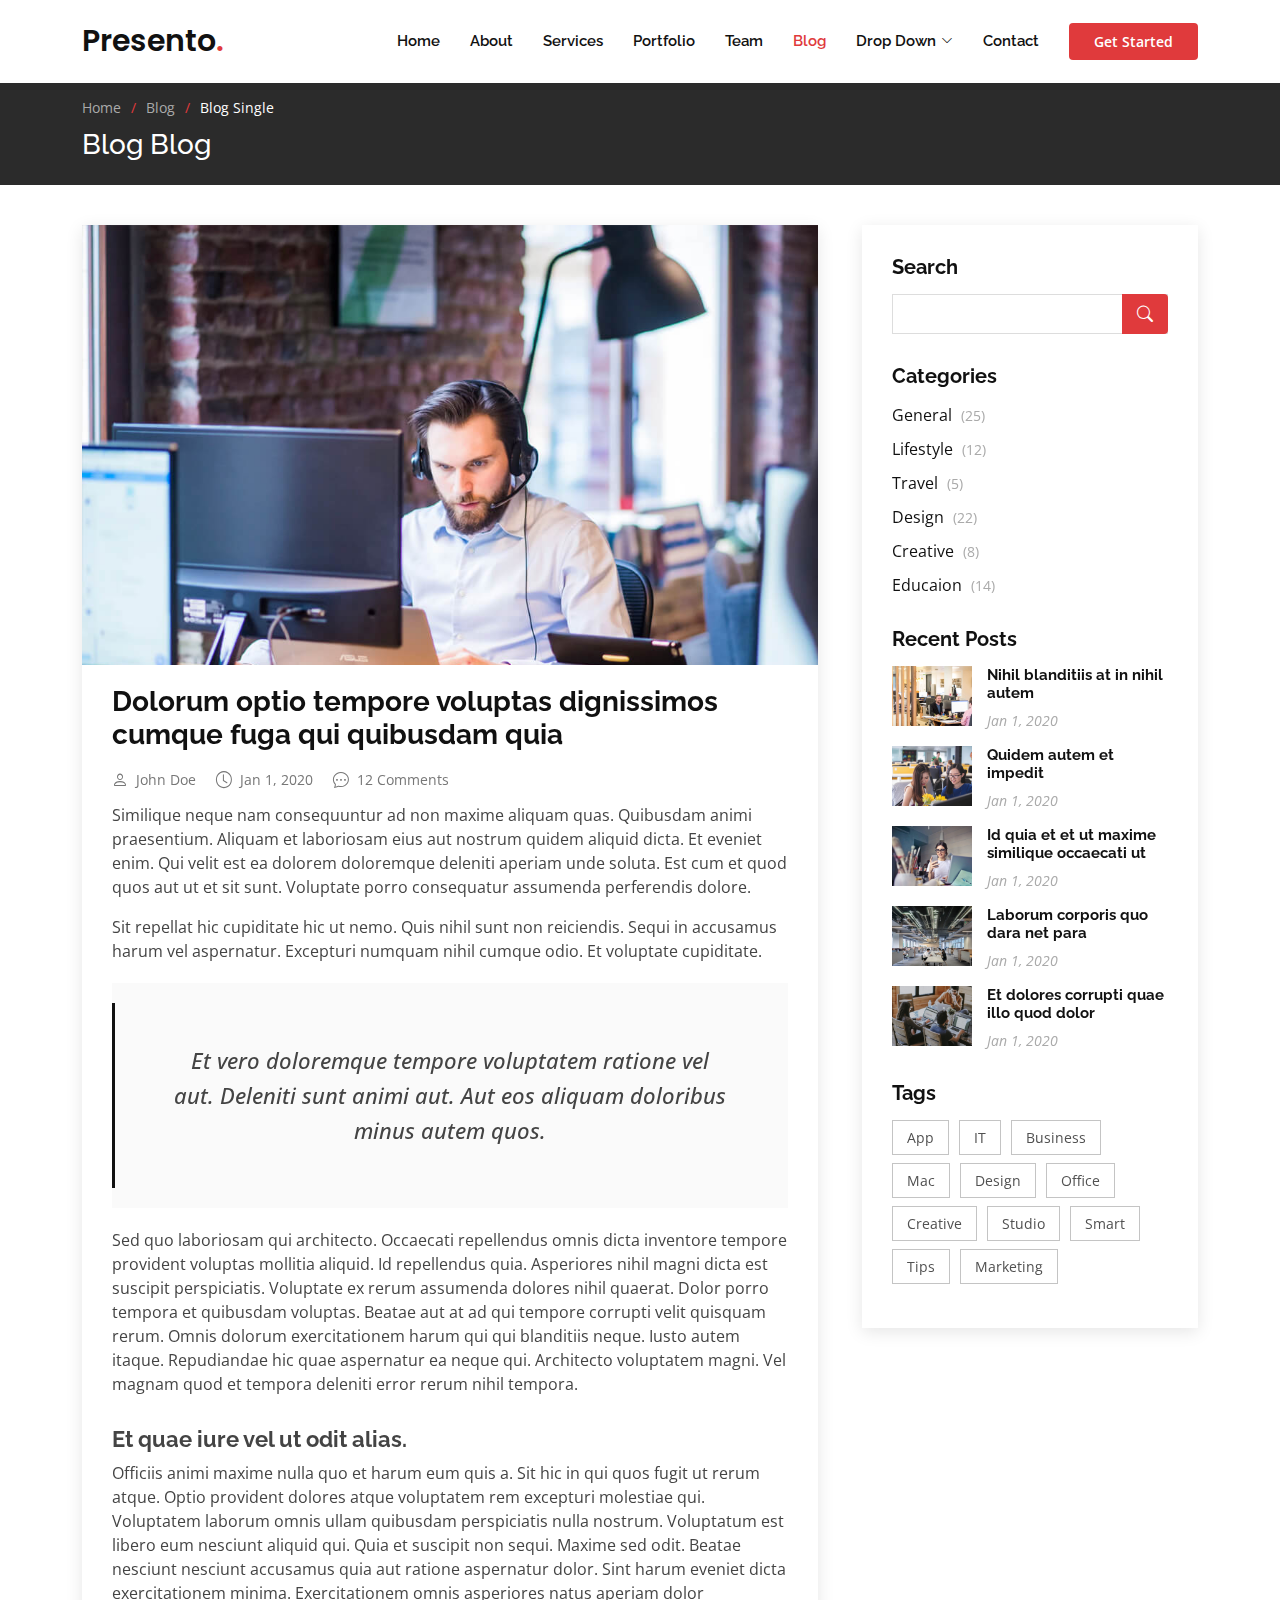
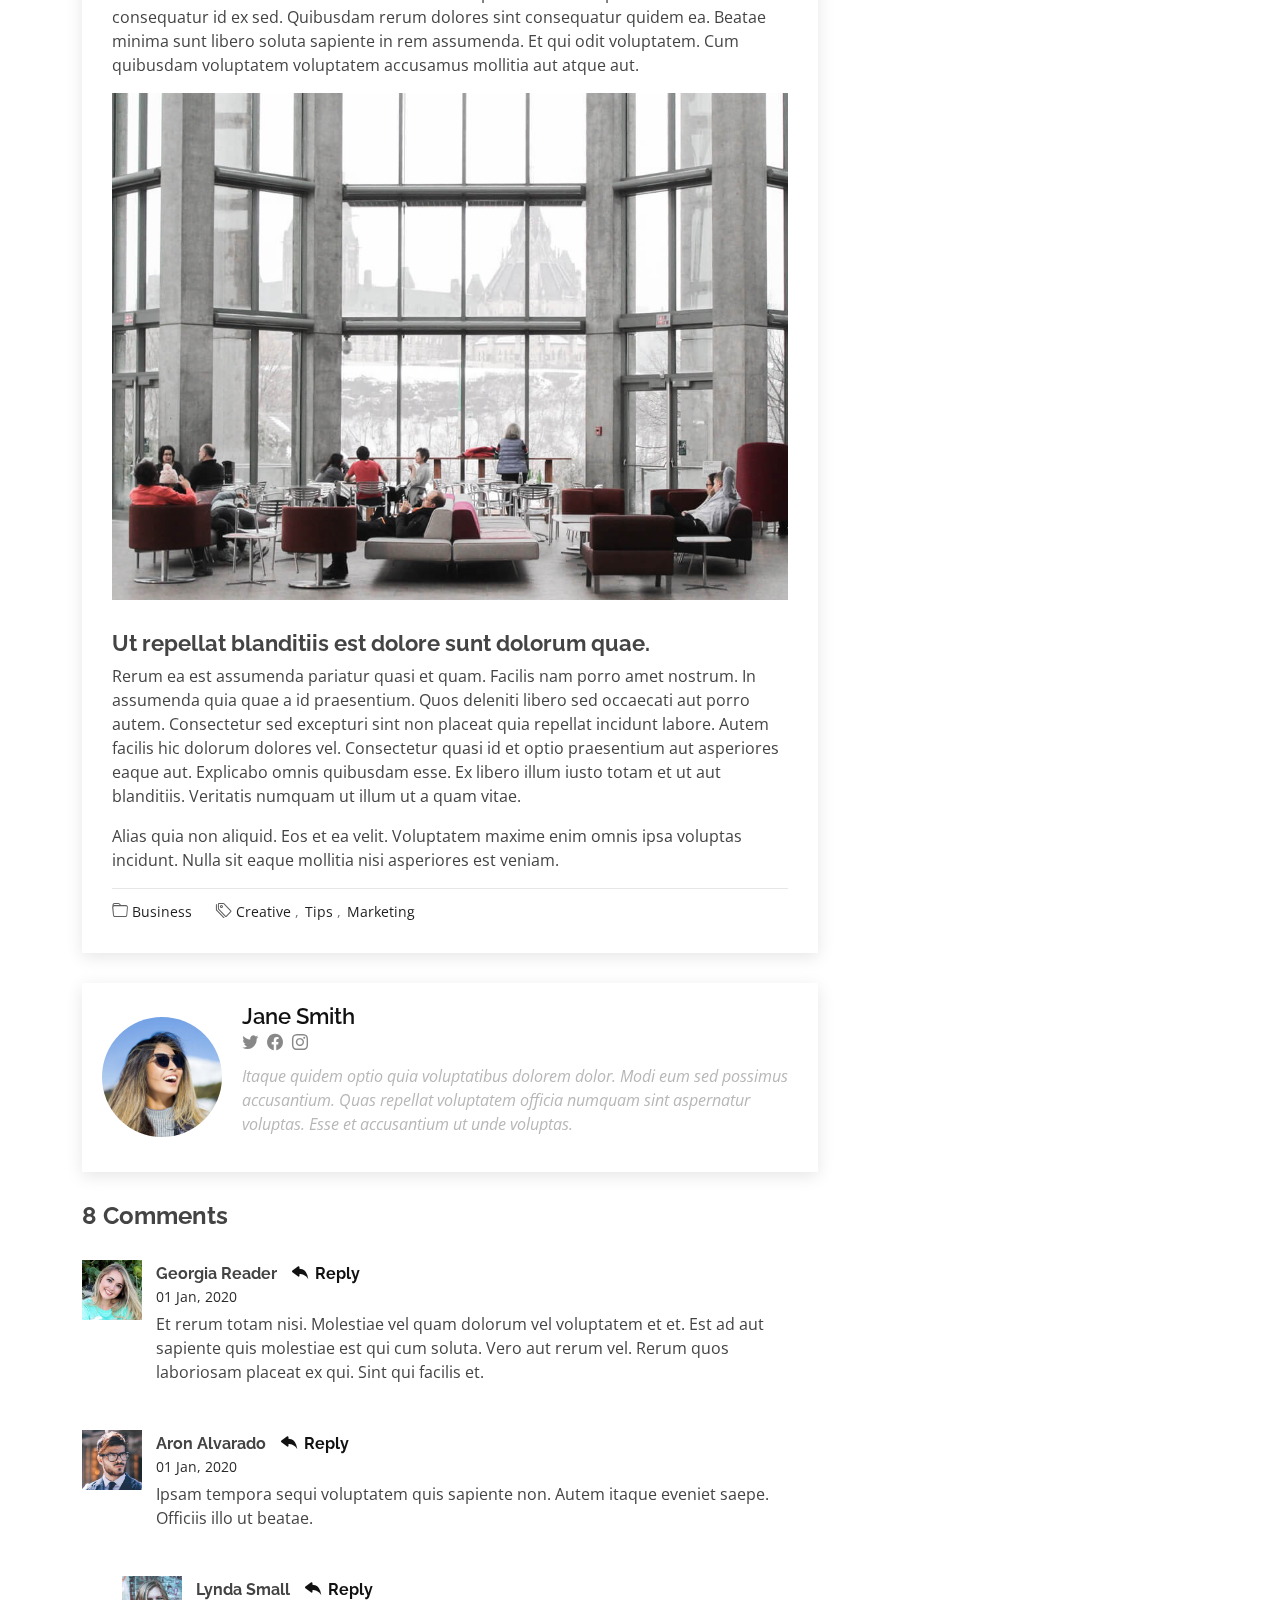
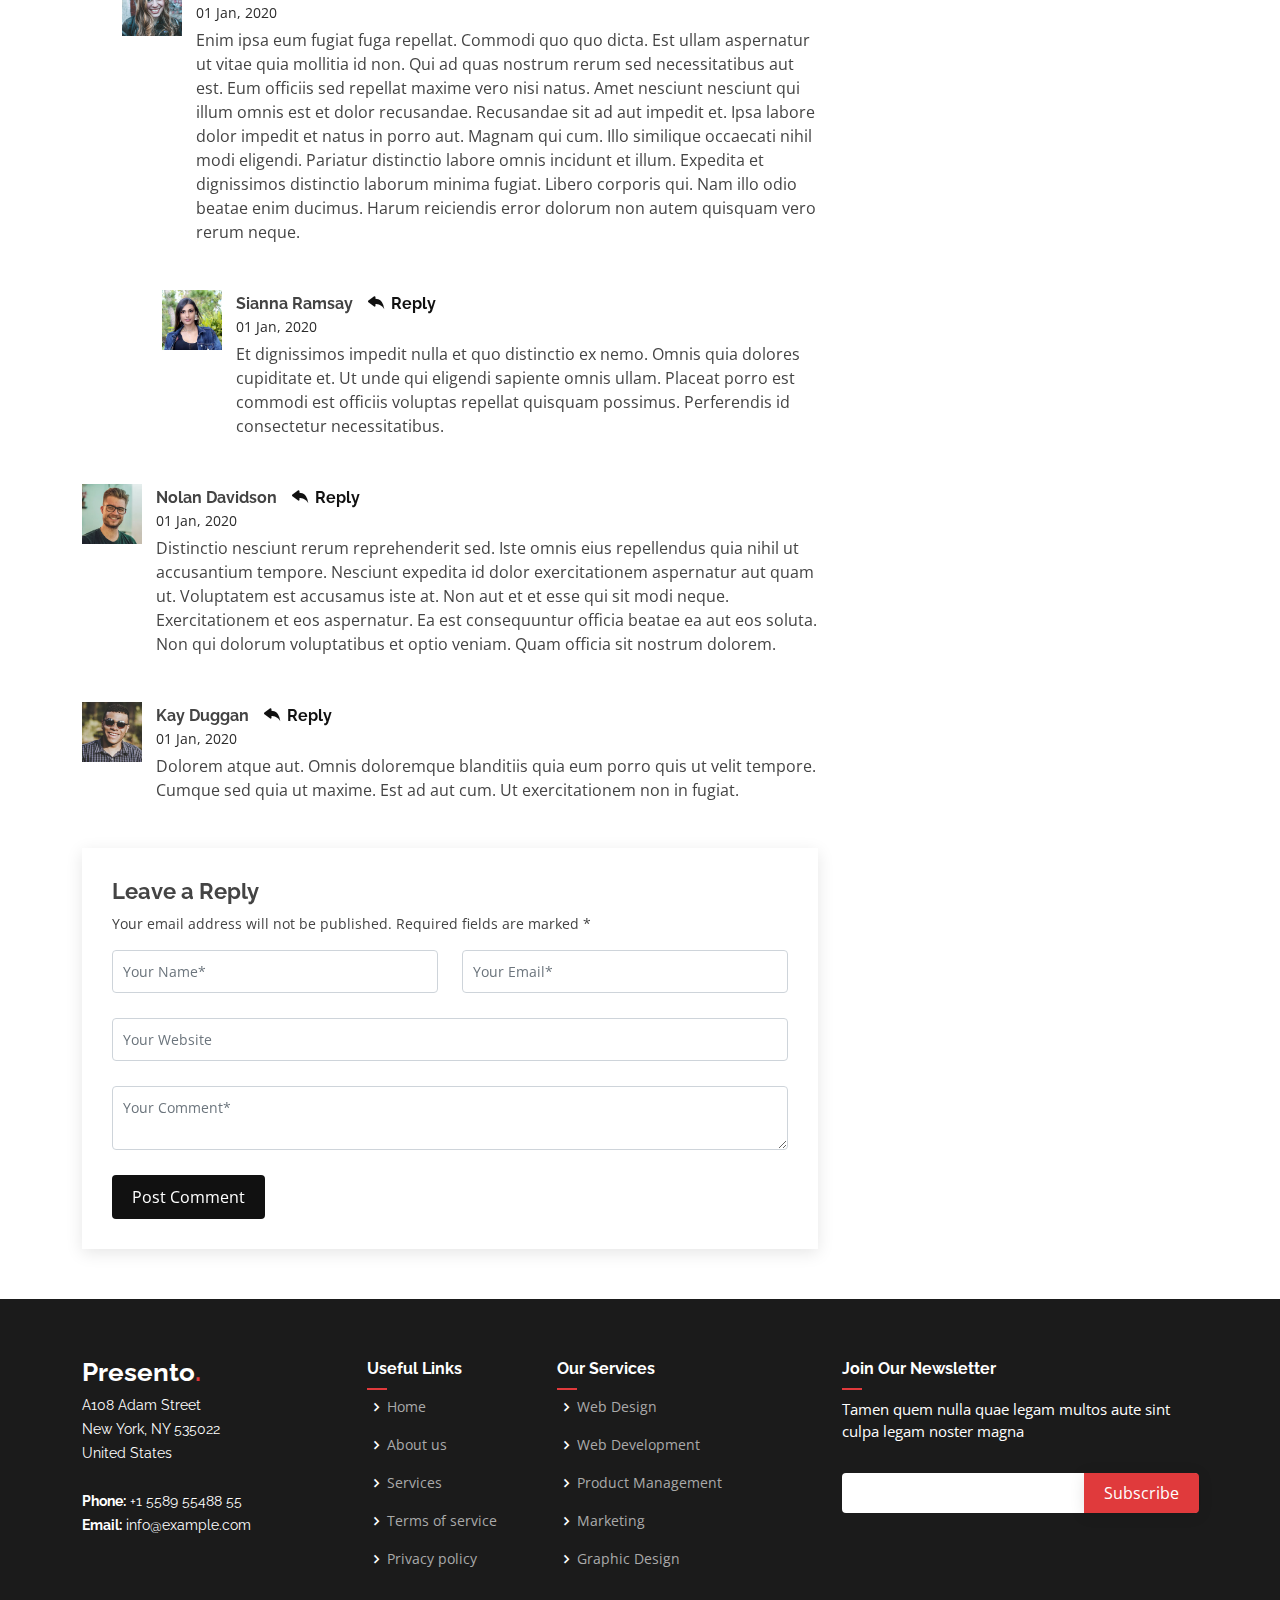
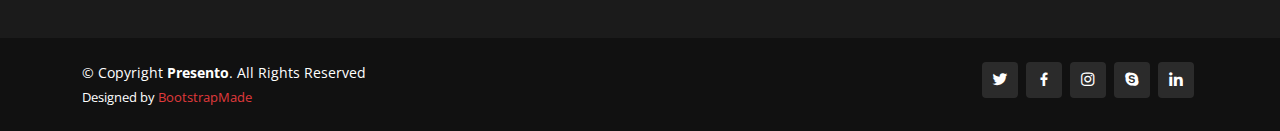
<file: blog-single.html>
<!DOCTYPE html>
<html lang="en">

<head>
  <meta charset="utf-8">
  <meta content="width=device-width, initial-scale=1.0" name="viewport">

  <title>Blog Single - Presento Bootstrap Template</title>
  <meta content="" name="description">
  <meta content="" name="keywords">

  <!-- Favicons -->
  <link href="assets/img/favicon.png" rel="icon">
  <link href="assets/img/apple-touch-icon.png" rel="apple-touch-icon">

  <!-- Google Fonts -->
  <link href="https://fonts.googleapis.com/css?family=Open+Sans:300,300i,400,400i,600,600i,700,700i|Raleway:300,300i,400,400i,500,500i,600,600i,700,700i|Poppins:300,300i,400,400i,500,500i,600,600i,700,700i" rel="stylesheet">

  <!-- Vendor CSS Files -->
  <link href="assets/vendor/aos/aos.css" rel="stylesheet">
  <link href="assets/vendor/bootstrap/css/bootstrap.min.css" rel="stylesheet">
  <link href="assets/vendor/bootstrap-icons/bootstrap-icons.css" rel="stylesheet">
  <link href="assets/vendor/boxicons/css/boxicons.min.css" rel="stylesheet">
  <link href="assets/vendor/glightbox/css/glightbox.min.css" rel="stylesheet">
  <link href="assets/vendor/remixicon/remixicon.css" rel="stylesheet">
  <link href="assets/vendor/swiper/swiper-bundle.min.css" rel="stylesheet">

  <!-- Template Main CSS File -->
  <link href="assets/css/style.css" rel="stylesheet">

  <!-- =======================================================
  * Template Name: Presento - v3.5.0
  * Template URL: https://bootstrapmade.com/presento-bootstrap-corporate-template/
  * Author: BootstrapMade.com
  * License: https://bootstrapmade.com/license/
  ======================================================== -->
</head>

<body>

  <!-- ======= Header ======= -->
  <header id="header" class="fixed-top d-flex align-items-center">
    <div class="container d-flex align-items-center">
      <h1 class="logo me-auto"><a href="index.html">Presento<span>.</span></a></h1>
      <!-- Uncomment below if you prefer to use an image logo -->
      <!-- <a href="index.html" class="logo me-auto"><img src="assets/img/logo.png" alt=""></a>-->

      <nav id="navbar" class="navbar order-last order-lg-0">
        <ul>
          <li><a class="nav-link scrollto " href="#hero">Home</a></li>
          <li><a class="nav-link scrollto" href="#about">About</a></li>
          <li><a class="nav-link scrollto" href="#services">Services</a></li>
          <li><a class="nav-link scrollto " href="#portfolio">Portfolio</a></li>
          <li><a class="nav-link scrollto" href="#team">Team</a></li>
          <li><a class="active" href="blog.html">Blog</a></li>
          <li class="dropdown"><a href="#"><span>Drop Down</span> <i class="bi bi-chevron-down"></i></a>
            <ul>
              <li><a href="#">Drop Down 1</a></li>
              <li class="dropdown"><a href="#"><span>Deep Drop Down</span> <i class="bi bi-chevron-right"></i></a>
                <ul>
                  <li><a href="#">Deep Drop Down 1</a></li>
                  <li><a href="#">Deep Drop Down 2</a></li>
                  <li><a href="#">Deep Drop Down 3</a></li>
                  <li><a href="#">Deep Drop Down 4</a></li>
                  <li><a href="#">Deep Drop Down 5</a></li>
                </ul>
              </li>
              <li><a href="#">Drop Down 2</a></li>
              <li><a href="#">Drop Down 3</a></li>
              <li><a href="#">Drop Down 4</a></li>
            </ul>
          </li>
          <li><a class="nav-link scrollto" href="#contact">Contact</a></li>
        </ul>
        <i class="bi bi-list mobile-nav-toggle"></i>
      </nav><!-- .navbar -->

      <a href="#about" class="get-started-btn scrollto">Get Started</a>
    </div>
  </header><!-- End Header -->

  <main id="main">

    <!-- ======= Breadcrumbs ======= -->
    <section class="breadcrumbs">
      <div class="container">

        <ol>
          <li><a href="index.html">Home</a></li>
          <li><a href="blog.html">Blog</a></li>
          <li>Blog Single</li>
        </ol>
        <h2>Blog Blog</h2>

      </div>
    </section><!-- End Breadcrumbs -->

    <!-- ======= Blog Single Section ======= -->
    <section id="blog" class="blog">
      <div class="container" data-aos="fade-up">

        <div class="row">

          <div class="col-lg-8 entries">

            <article class="entry entry-single">

              <div class="entry-img">
                <img src="assets/img/blog/blog-1.jpg" alt="" class="img-fluid">
              </div>

              <h2 class="entry-title">
                <a href="blog-single.html">Dolorum optio tempore voluptas dignissimos cumque fuga qui quibusdam quia</a>
              </h2>

              <div class="entry-meta">
                <ul>
                  <li class="d-flex align-items-center"><i class="bi bi-person"></i> <a href="blog-single.html">John Doe</a></li>
                  <li class="d-flex align-items-center"><i class="bi bi-clock"></i> <a href="blog-single.html"><time datetime="2020-01-01">Jan 1, 2020</time></a></li>
                  <li class="d-flex align-items-center"><i class="bi bi-chat-dots"></i> <a href="blog-single.html">12 Comments</a></li>
                </ul>
              </div>

              <div class="entry-content">
                <p>
                  Similique neque nam consequuntur ad non maxime aliquam quas. Quibusdam animi praesentium. Aliquam et laboriosam eius aut nostrum quidem aliquid dicta.
                  Et eveniet enim. Qui velit est ea dolorem doloremque deleniti aperiam unde soluta. Est cum et quod quos aut ut et sit sunt. Voluptate porro consequatur assumenda perferendis dolore.
                </p>

                <p>
                  Sit repellat hic cupiditate hic ut nemo. Quis nihil sunt non reiciendis. Sequi in accusamus harum vel aspernatur. Excepturi numquam nihil cumque odio. Et voluptate cupiditate.
                </p>

                <blockquote>
                  <p>
                    Et vero doloremque tempore voluptatem ratione vel aut. Deleniti sunt animi aut. Aut eos aliquam doloribus minus autem quos.
                  </p>
                </blockquote>

                <p>
                  Sed quo laboriosam qui architecto. Occaecati repellendus omnis dicta inventore tempore provident voluptas mollitia aliquid. Id repellendus quia. Asperiores nihil magni dicta est suscipit perspiciatis. Voluptate ex rerum assumenda dolores nihil quaerat.
                  Dolor porro tempora et quibusdam voluptas. Beatae aut at ad qui tempore corrupti velit quisquam rerum. Omnis dolorum exercitationem harum qui qui blanditiis neque.
                  Iusto autem itaque. Repudiandae hic quae aspernatur ea neque qui. Architecto voluptatem magni. Vel magnam quod et tempora deleniti error rerum nihil tempora.
                </p>

                <h3>Et quae iure vel ut odit alias.</h3>
                <p>
                  Officiis animi maxime nulla quo et harum eum quis a. Sit hic in qui quos fugit ut rerum atque. Optio provident dolores atque voluptatem rem excepturi molestiae qui. Voluptatem laborum omnis ullam quibusdam perspiciatis nulla nostrum. Voluptatum est libero eum nesciunt aliquid qui.
                  Quia et suscipit non sequi. Maxime sed odit. Beatae nesciunt nesciunt accusamus quia aut ratione aspernatur dolor. Sint harum eveniet dicta exercitationem minima. Exercitationem omnis asperiores natus aperiam dolor consequatur id ex sed. Quibusdam rerum dolores sint consequatur quidem ea.
                  Beatae minima sunt libero soluta sapiente in rem assumenda. Et qui odit voluptatem. Cum quibusdam voluptatem voluptatem accusamus mollitia aut atque aut.
                </p>
                <img src="assets/img/blog/blog-inside-post.jpg" class="img-fluid" alt="">

                <h3>Ut repellat blanditiis est dolore sunt dolorum quae.</h3>
                <p>
                  Rerum ea est assumenda pariatur quasi et quam. Facilis nam porro amet nostrum. In assumenda quia quae a id praesentium. Quos deleniti libero sed occaecati aut porro autem. Consectetur sed excepturi sint non placeat quia repellat incidunt labore. Autem facilis hic dolorum dolores vel.
                  Consectetur quasi id et optio praesentium aut asperiores eaque aut. Explicabo omnis quibusdam esse. Ex libero illum iusto totam et ut aut blanditiis. Veritatis numquam ut illum ut a quam vitae.
                </p>
                <p>
                  Alias quia non aliquid. Eos et ea velit. Voluptatem maxime enim omnis ipsa voluptas incidunt. Nulla sit eaque mollitia nisi asperiores est veniam.
                </p>

              </div>

              <div class="entry-footer">
                <i class="bi bi-folder"></i>
                <ul class="cats">
                  <li><a href="#">Business</a></li>
                </ul>

                <i class="bi bi-tags"></i>
                <ul class="tags">
                  <li><a href="#">Creative</a></li>
                  <li><a href="#">Tips</a></li>
                  <li><a href="#">Marketing</a></li>
                </ul>
              </div>

            </article><!-- End blog entry -->

            <div class="blog-author d-flex align-items-center">
              <img src="assets/img/blog/blog-author.jpg" class="rounded-circle float-left" alt="">
              <div>
                <h4>Jane Smith</h4>
                <div class="social-links">
                  <a href="https://twitters.com/#"><i class="bi bi-twitter"></i></a>
                  <a href="https://facebook.com/#"><i class="bi bi-facebook"></i></a>
                  <a href="https://instagram.com/#"><i class="biu bi-instagram"></i></a>
                </div>
                <p>
                  Itaque quidem optio quia voluptatibus dolorem dolor. Modi eum sed possimus accusantium. Quas repellat voluptatem officia numquam sint aspernatur voluptas. Esse et accusantium ut unde voluptas.
                </p>
              </div>
            </div><!-- End blog author bio -->

            <div class="blog-comments">

              <h4 class="comments-count">8 Comments</h4>

              <div id="comment-1" class="comment">
                <div class="d-flex">
                  <div class="comment-img"><img src="assets/img/blog/comments-1.jpg" alt=""></div>
                  <div>
                    <h5><a href="">Georgia Reader</a> <a href="#" class="reply"><i class="bi bi-reply-fill"></i> Reply</a></h5>
                    <time datetime="2020-01-01">01 Jan, 2020</time>
                    <p>
                      Et rerum totam nisi. Molestiae vel quam dolorum vel voluptatem et et. Est ad aut sapiente quis molestiae est qui cum soluta.
                      Vero aut rerum vel. Rerum quos laboriosam placeat ex qui. Sint qui facilis et.
                    </p>
                  </div>
                </div>
              </div><!-- End comment #1 -->

              <div id="comment-2" class="comment">
                <div class="d-flex">
                  <div class="comment-img"><img src="assets/img/blog/comments-2.jpg" alt=""></div>
                  <div>
                    <h5><a href="">Aron Alvarado</a> <a href="#" class="reply"><i class="bi bi-reply-fill"></i> Reply</a></h5>
                    <time datetime="2020-01-01">01 Jan, 2020</time>
                    <p>
                      Ipsam tempora sequi voluptatem quis sapiente non. Autem itaque eveniet saepe. Officiis illo ut beatae.
                    </p>
                  </div>
                </div>

                <div id="comment-reply-1" class="comment comment-reply">
                  <div class="d-flex">
                    <div class="comment-img"><img src="assets/img/blog/comments-3.jpg" alt=""></div>
                    <div>
                      <h5><a href="">Lynda Small</a> <a href="#" class="reply"><i class="bi bi-reply-fill"></i> Reply</a></h5>
                      <time datetime="2020-01-01">01 Jan, 2020</time>
                      <p>
                        Enim ipsa eum fugiat fuga repellat. Commodi quo quo dicta. Est ullam aspernatur ut vitae quia mollitia id non. Qui ad quas nostrum rerum sed necessitatibus aut est. Eum officiis sed repellat maxime vero nisi natus. Amet nesciunt nesciunt qui illum omnis est et dolor recusandae.

                        Recusandae sit ad aut impedit et. Ipsa labore dolor impedit et natus in porro aut. Magnam qui cum. Illo similique occaecati nihil modi eligendi. Pariatur distinctio labore omnis incidunt et illum. Expedita et dignissimos distinctio laborum minima fugiat.

                        Libero corporis qui. Nam illo odio beatae enim ducimus. Harum reiciendis error dolorum non autem quisquam vero rerum neque.
                      </p>
                    </div>
                  </div>

                  <div id="comment-reply-2" class="comment comment-reply">
                    <div class="d-flex">
                      <div class="comment-img"><img src="assets/img/blog/comments-4.jpg" alt=""></div>
                      <div>
                        <h5><a href="">Sianna Ramsay</a> <a href="#" class="reply"><i class="bi bi-reply-fill"></i> Reply</a></h5>
                        <time datetime="2020-01-01">01 Jan, 2020</time>
                        <p>
                          Et dignissimos impedit nulla et quo distinctio ex nemo. Omnis quia dolores cupiditate et. Ut unde qui eligendi sapiente omnis ullam. Placeat porro est commodi est officiis voluptas repellat quisquam possimus. Perferendis id consectetur necessitatibus.
                        </p>
                      </div>
                    </div>

                  </div><!-- End comment reply #2-->

                </div><!-- End comment reply #1-->

              </div><!-- End comment #2-->

              <div id="comment-3" class="comment">
                <div class="d-flex">
                  <div class="comment-img"><img src="assets/img/blog/comments-5.jpg" alt=""></div>
                  <div>
                    <h5><a href="">Nolan Davidson</a> <a href="#" class="reply"><i class="bi bi-reply-fill"></i> Reply</a></h5>
                    <time datetime="2020-01-01">01 Jan, 2020</time>
                    <p>
                      Distinctio nesciunt rerum reprehenderit sed. Iste omnis eius repellendus quia nihil ut accusantium tempore. Nesciunt expedita id dolor exercitationem aspernatur aut quam ut. Voluptatem est accusamus iste at.
                      Non aut et et esse qui sit modi neque. Exercitationem et eos aspernatur. Ea est consequuntur officia beatae ea aut eos soluta. Non qui dolorum voluptatibus et optio veniam. Quam officia sit nostrum dolorem.
                    </p>
                  </div>
                </div>

              </div><!-- End comment #3 -->

              <div id="comment-4" class="comment">
                <div class="d-flex">
                  <div class="comment-img"><img src="assets/img/blog/comments-6.jpg" alt=""></div>
                  <div>
                    <h5><a href="">Kay Duggan</a> <a href="#" class="reply"><i class="bi bi-reply-fill"></i> Reply</a></h5>
                    <time datetime="2020-01-01">01 Jan, 2020</time>
                    <p>
                      Dolorem atque aut. Omnis doloremque blanditiis quia eum porro quis ut velit tempore. Cumque sed quia ut maxime. Est ad aut cum. Ut exercitationem non in fugiat.
                    </p>
                  </div>
                </div>

              </div><!-- End comment #4 -->

              <div class="reply-form">
                <h4>Leave a Reply</h4>
                <p>Your email address will not be published. Required fields are marked * </p>
                <form action="">
                  <div class="row">
                    <div class="col-md-6 form-group">
                      <input name="name" type="text" class="form-control" placeholder="Your Name*">
                    </div>
                    <div class="col-md-6 form-group">
                      <input name="email" type="text" class="form-control" placeholder="Your Email*">
                    </div>
                  </div>
                  <div class="row">
                    <div class="col form-group">
                      <input name="website" type="text" class="form-control" placeholder="Your Website">
                    </div>
                  </div>
                  <div class="row">
                    <div class="col form-group">
                      <textarea name="comment" class="form-control" placeholder="Your Comment*"></textarea>
                    </div>
                  </div>
                  <button type="submit" class="btn btn-primary">Post Comment</button>

                </form>

              </div>

            </div><!-- End blog comments -->

          </div><!-- End blog entries list -->

          <div class="col-lg-4">

            <div class="sidebar">

              <h3 class="sidebar-title">Search</h3>
              <div class="sidebar-item search-form">
                <form action="">
                  <input type="text">
                  <button type="submit"><i class="bi bi-search"></i></button>
                </form>
              </div><!-- End sidebar search formn-->

              <h3 class="sidebar-title">Categories</h3>
              <div class="sidebar-item categories">
                <ul>
                  <li><a href="#">General <span>(25)</span></a></li>
                  <li><a href="#">Lifestyle <span>(12)</span></a></li>
                  <li><a href="#">Travel <span>(5)</span></a></li>
                  <li><a href="#">Design <span>(22)</span></a></li>
                  <li><a href="#">Creative <span>(8)</span></a></li>
                  <li><a href="#">Educaion <span>(14)</span></a></li>
                </ul>
              </div><!-- End sidebar categories-->

              <h3 class="sidebar-title">Recent Posts</h3>
              <div class="sidebar-item recent-posts">
                <div class="post-item clearfix">
                  <img src="assets/img/blog/blog-recent-1.jpg" alt="">
                  <h4><a href="blog-single.html">Nihil blanditiis at in nihil autem</a></h4>
                  <time datetime="2020-01-01">Jan 1, 2020</time>
                </div>

                <div class="post-item clearfix">
                  <img src="assets/img/blog/blog-recent-2.jpg" alt="">
                  <h4><a href="blog-single.html">Quidem autem et impedit</a></h4>
                  <time datetime="2020-01-01">Jan 1, 2020</time>
                </div>

                <div class="post-item clearfix">
                  <img src="assets/img/blog/blog-recent-3.jpg" alt="">
                  <h4><a href="blog-single.html">Id quia et et ut maxime similique occaecati ut</a></h4>
                  <time datetime="2020-01-01">Jan 1, 2020</time>
                </div>

                <div class="post-item clearfix">
                  <img src="assets/img/blog/blog-recent-4.jpg" alt="">
                  <h4><a href="blog-single.html">Laborum corporis quo dara net para</a></h4>
                  <time datetime="2020-01-01">Jan 1, 2020</time>
                </div>

                <div class="post-item clearfix">
                  <img src="assets/img/blog/blog-recent-5.jpg" alt="">
                  <h4><a href="blog-single.html">Et dolores corrupti quae illo quod dolor</a></h4>
                  <time datetime="2020-01-01">Jan 1, 2020</time>
                </div>

              </div><!-- End sidebar recent posts-->

              <h3 class="sidebar-title">Tags</h3>
              <div class="sidebar-item tags">
                <ul>
                  <li><a href="#">App</a></li>
                  <li><a href="#">IT</a></li>
                  <li><a href="#">Business</a></li>
                  <li><a href="#">Mac</a></li>
                  <li><a href="#">Design</a></li>
                  <li><a href="#">Office</a></li>
                  <li><a href="#">Creative</a></li>
                  <li><a href="#">Studio</a></li>
                  <li><a href="#">Smart</a></li>
                  <li><a href="#">Tips</a></li>
                  <li><a href="#">Marketing</a></li>
                </ul>
              </div><!-- End sidebar tags-->

            </div><!-- End sidebar -->

          </div><!-- End blog sidebar -->

        </div>

      </div>
    </section><!-- End Blog Single Section -->

  </main><!-- End #main -->

  <!-- ======= Footer ======= -->
  <footer id="footer">

    <div class="footer-top">
      <div class="container">
        <div class="row">

          <div class="col-lg-3 col-md-6 footer-contact">
            <h3>Presento<span>.</span></h3>
            <p>
              A108 Adam Street <br>
              New York, NY 535022<br>
              United States <br><br>
              <strong>Phone:</strong> +1 5589 55488 55<br>
              <strong>Email:</strong> info@example.com<br>
            </p>
          </div>

          <div class="col-lg-2 col-md-6 footer-links">
            <h4>Useful Links</h4>
            <ul>
              <li><i class="bx bx-chevron-right"></i> <a href="#">Home</a></li>
              <li><i class="bx bx-chevron-right"></i> <a href="#">About us</a></li>
              <li><i class="bx bx-chevron-right"></i> <a href="#">Services</a></li>
              <li><i class="bx bx-chevron-right"></i> <a href="#">Terms of service</a></li>
              <li><i class="bx bx-chevron-right"></i> <a href="#">Privacy policy</a></li>
            </ul>
          </div>

          <div class="col-lg-3 col-md-6 footer-links">
            <h4>Our Services</h4>
            <ul>
              <li><i class="bx bx-chevron-right"></i> <a href="#">Web Design</a></li>
              <li><i class="bx bx-chevron-right"></i> <a href="#">Web Development</a></li>
              <li><i class="bx bx-chevron-right"></i> <a href="#">Product Management</a></li>
              <li><i class="bx bx-chevron-right"></i> <a href="#">Marketing</a></li>
              <li><i class="bx bx-chevron-right"></i> <a href="#">Graphic Design</a></li>
            </ul>
          </div>

          <div class="col-lg-4 col-md-6 footer-newsletter">
            <h4>Join Our Newsletter</h4>
            <p>Tamen quem nulla quae legam multos aute sint culpa legam noster magna</p>
            <form action="" method="post">
              <input type="email" name="email"><input type="submit" value="Subscribe">
            </form>
          </div>

        </div>
      </div>
    </div>

    <div class="container d-md-flex py-4">

      <div class="me-md-auto text-center text-md-start">
        <div class="copyright">
          &copy; Copyright <strong><span>Presento</span></strong>. All Rights Reserved
        </div>
        <div class="credits">
          <!-- All the links in the footer should remain intact. -->
          <!-- You can delete the links only if you purchased the pro version. -->
          <!-- Licensing information: https://bootstrapmade.com/license/ -->
          <!-- Purchase the pro version with working PHP/AJAX contact form: https://bootstrapmade.com/presento-bootstrap-corporate-template/ -->
          Designed by <a href="https://bootstrapmade.com/">BootstrapMade</a>
        </div>
      </div>
      <div class="social-links text-center text-md-end pt-3 pt-md-0">
        <a href="#" class="twitter"><i class="bx bxl-twitter"></i></a>
        <a href="#" class="facebook"><i class="bx bxl-facebook"></i></a>
        <a href="#" class="instagram"><i class="bx bxl-instagram"></i></a>
        <a href="#" class="google-plus"><i class="bx bxl-skype"></i></a>
        <a href="#" class="linkedin"><i class="bx bxl-linkedin"></i></a>
      </div>
    </div>
  </footer><!-- End Footer -->

  <a href="#" class="back-to-top d-flex align-items-center justify-content-center"><i class="bi bi-arrow-up-short"></i></a>

  <!-- Vendor JS Files -->
  <script src="assets/vendor/aos/aos.js"></script>
  <script src="assets/vendor/bootstrap/js/bootstrap.bundle.min.js"></script>
  <script src="assets/vendor/glightbox/js/glightbox.min.js"></script>
  <script src="assets/vendor/isotope-layout/isotope.pkgd.min.js"></script>
  <script src="assets/vendor/php-email-form/validate.js"></script>
  <script src="assets/vendor/purecounter/purecounter.js"></script>
  <script src="assets/vendor/swiper/swiper-bundle.min.js"></script>

  <!-- Template Main JS File -->
  <script src="assets/js/main.js"></script>

</body>

</html>
</file>
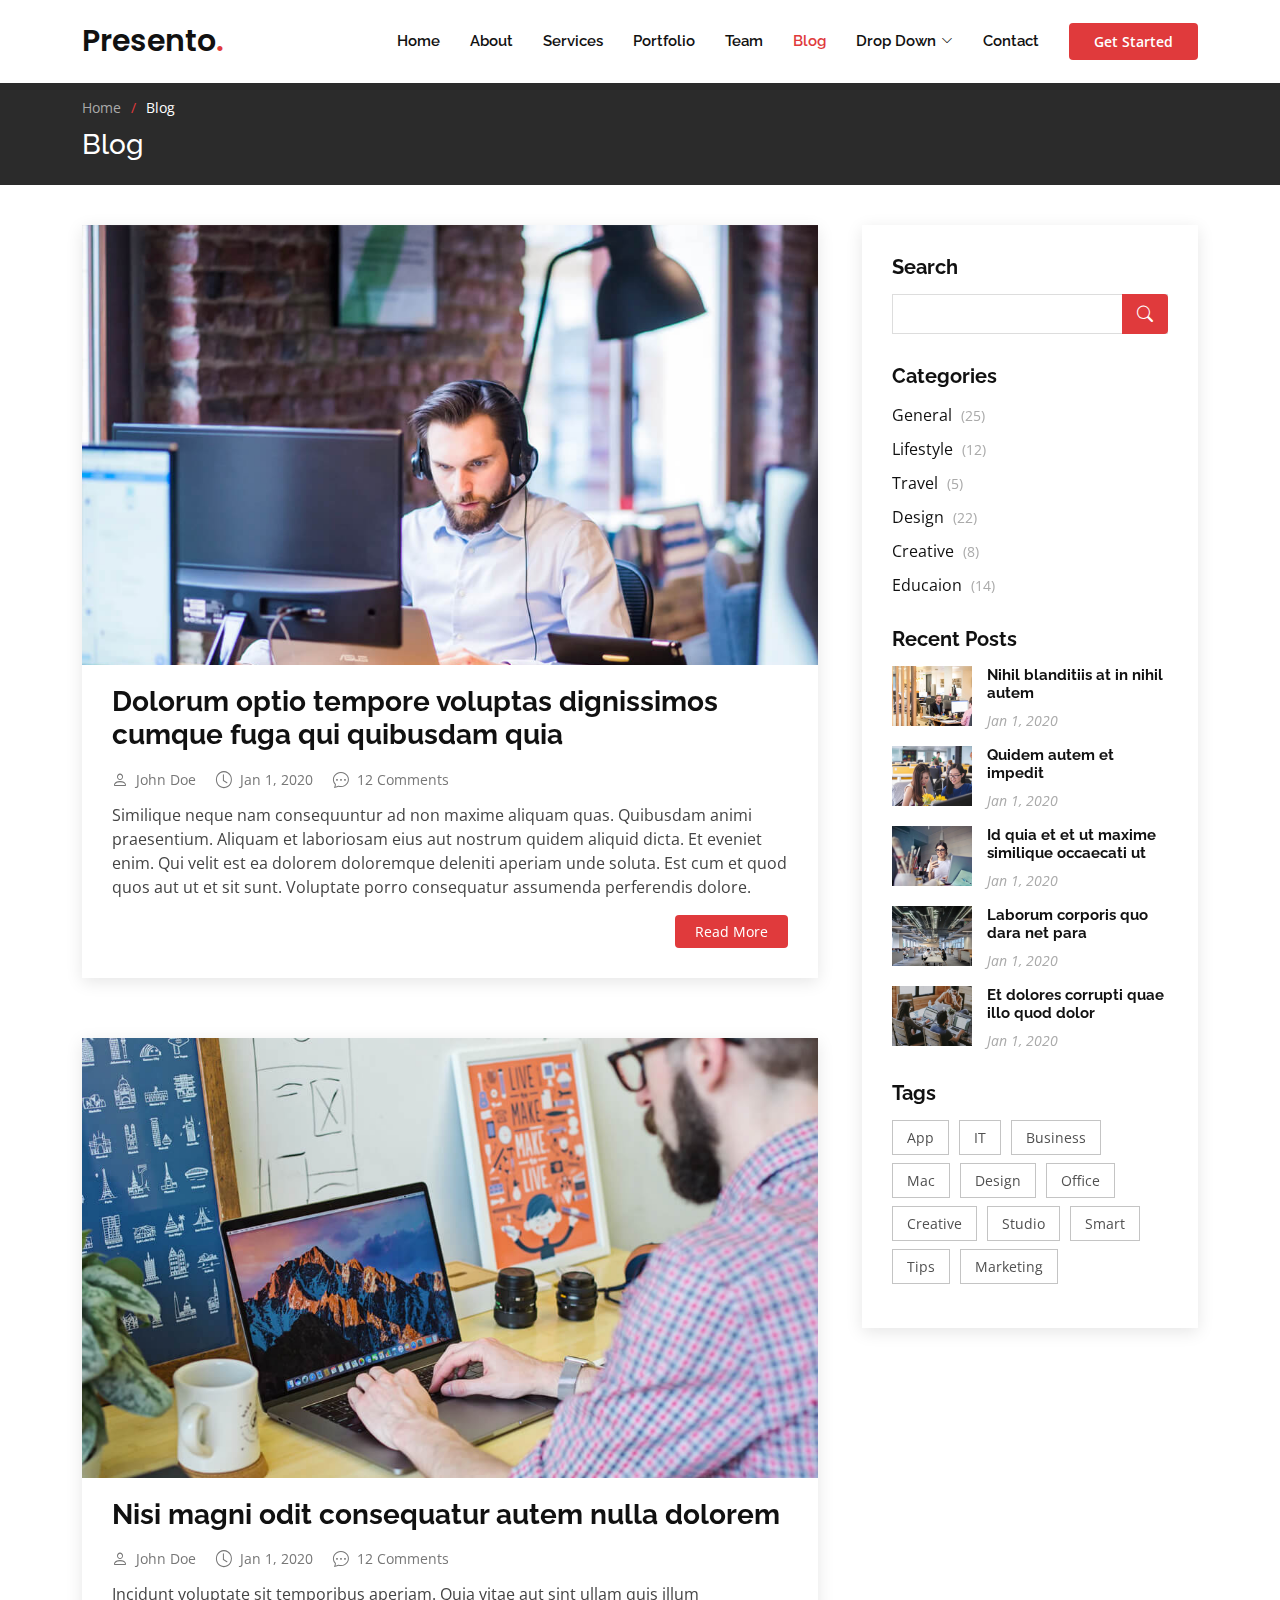
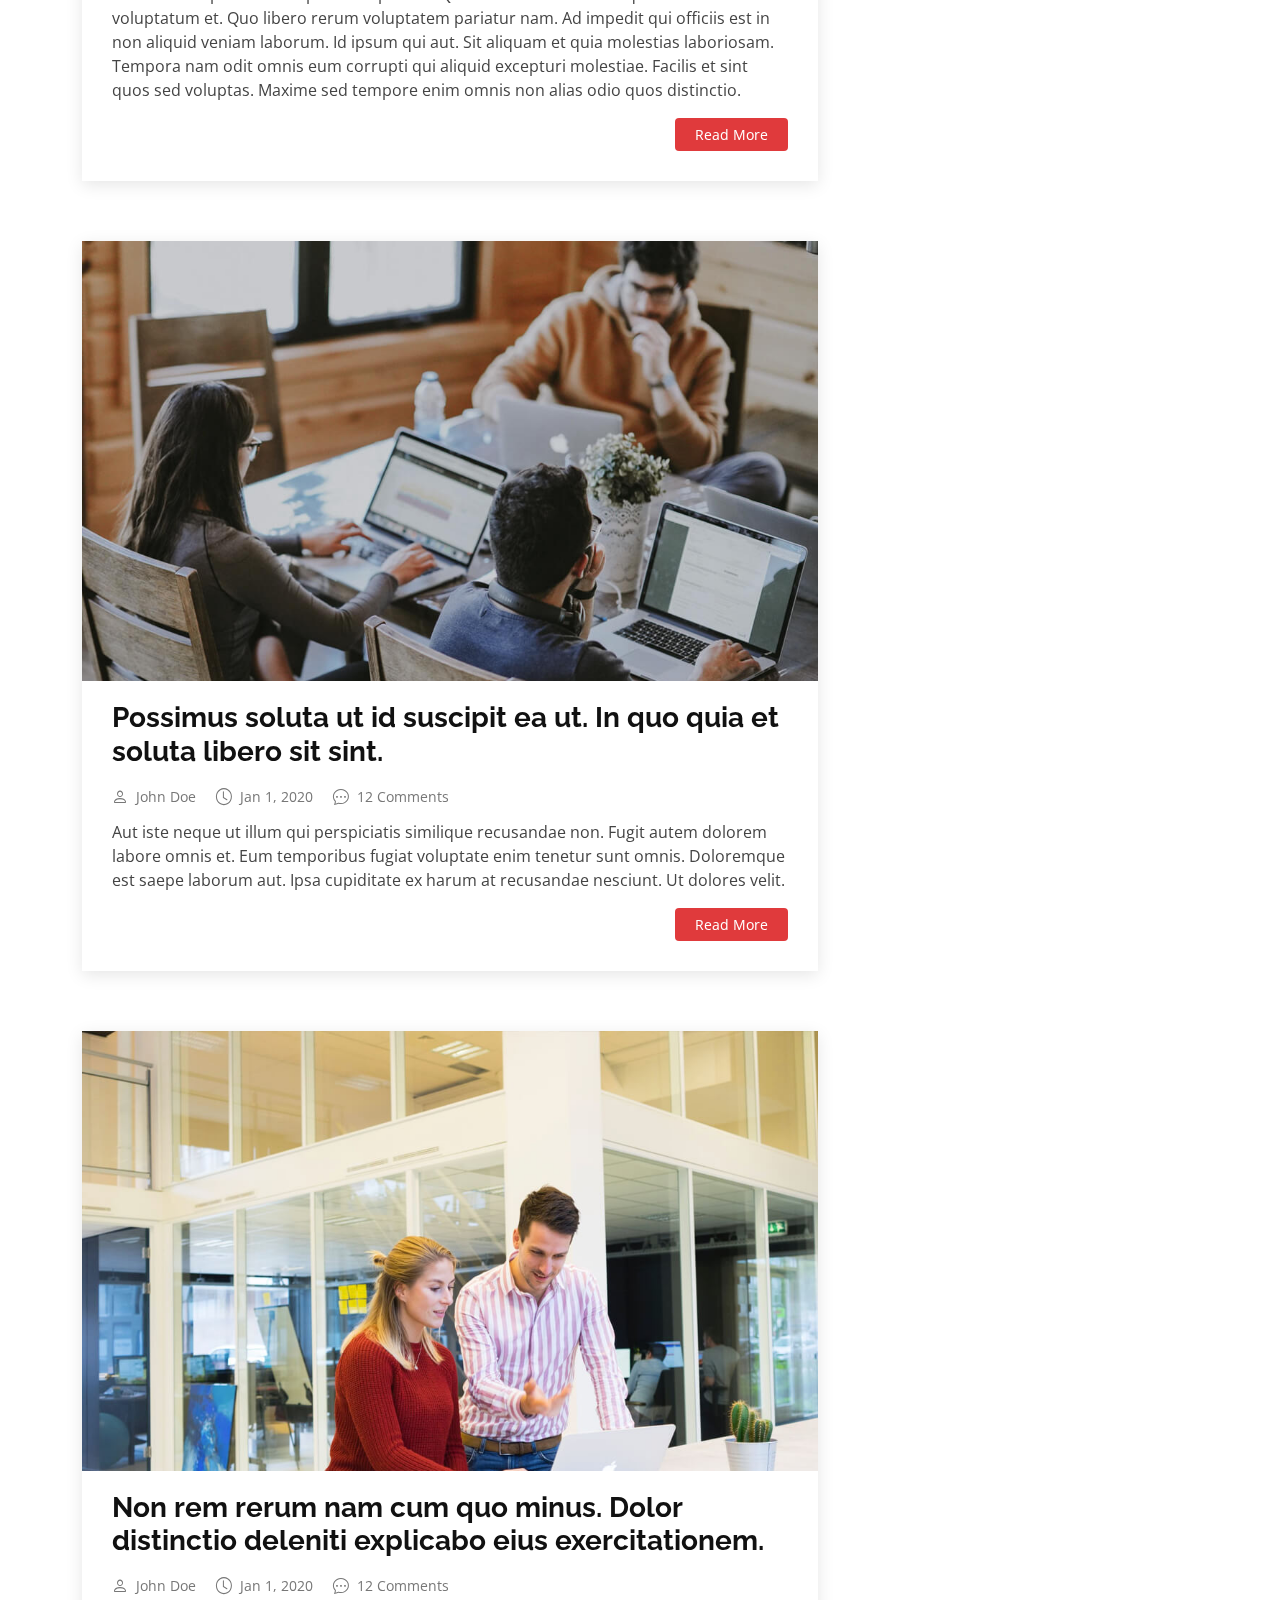
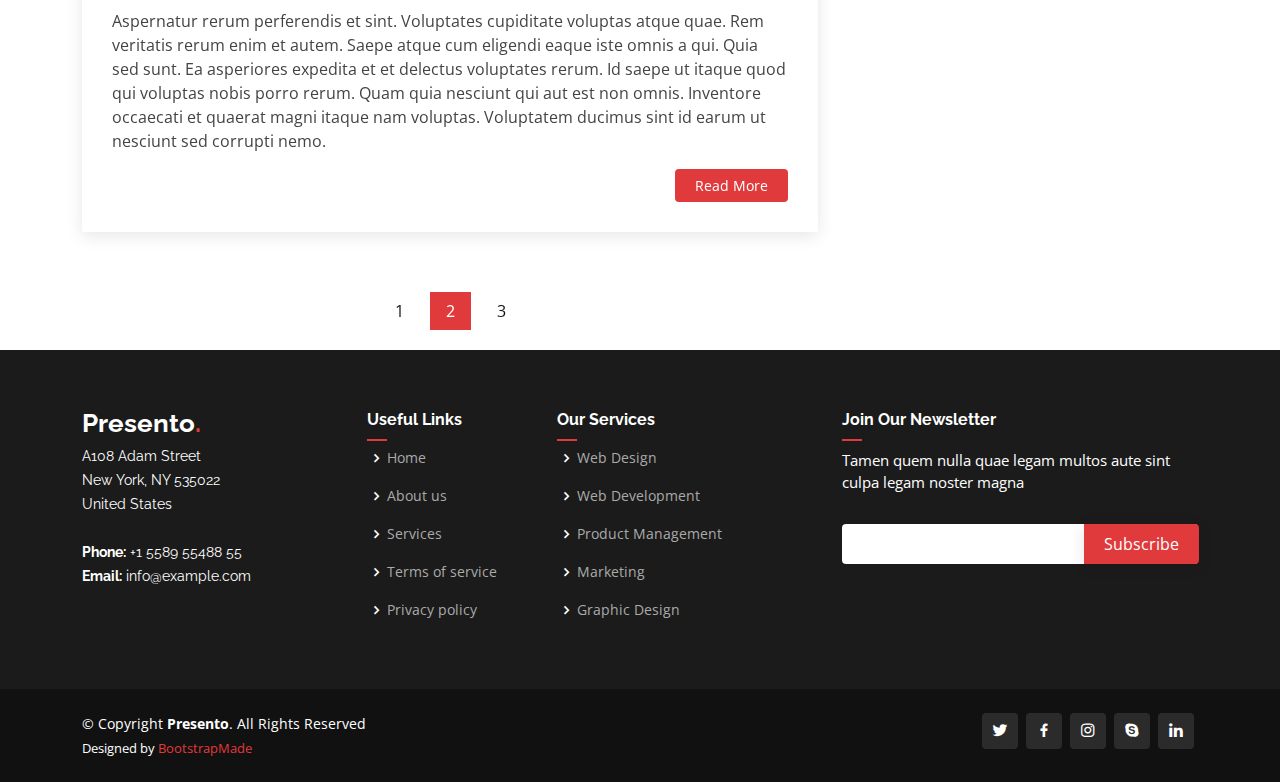
<file: blog.html>
<!DOCTYPE html>
<html lang="en">

<head>
  <meta charset="utf-8">
  <meta content="width=device-width, initial-scale=1.0" name="viewport">

  <title>Blog - Presento Bootstrap Template</title>
  <meta content="" name="description">
  <meta content="" name="keywords">

  <!-- Favicons -->
  <link href="assets/img/favicon.png" rel="icon">
  <link href="assets/img/apple-touch-icon.png" rel="apple-touch-icon">

  <!-- Google Fonts -->
  <link href="https://fonts.googleapis.com/css?family=Open+Sans:300,300i,400,400i,600,600i,700,700i|Raleway:300,300i,400,400i,500,500i,600,600i,700,700i|Poppins:300,300i,400,400i,500,500i,600,600i,700,700i" rel="stylesheet">

  <!-- Vendor CSS Files -->
  <link href="assets/vendor/aos/aos.css" rel="stylesheet">
  <link href="assets/vendor/bootstrap/css/bootstrap.min.css" rel="stylesheet">
  <link href="assets/vendor/bootstrap-icons/bootstrap-icons.css" rel="stylesheet">
  <link href="assets/vendor/boxicons/css/boxicons.min.css" rel="stylesheet">
  <link href="assets/vendor/glightbox/css/glightbox.min.css" rel="stylesheet">
  <link href="assets/vendor/remixicon/remixicon.css" rel="stylesheet">
  <link href="assets/vendor/swiper/swiper-bundle.min.css" rel="stylesheet">

  <!-- Template Main CSS File -->
  <link href="assets/css/style.css" rel="stylesheet">

  <!-- =======================================================
  * Template Name: Presento - v3.5.0
  * Template URL: https://bootstrapmade.com/presento-bootstrap-corporate-template/
  * Author: BootstrapMade.com
  * License: https://bootstrapmade.com/license/
  ======================================================== -->
</head>

<body>

  <!-- ======= Header ======= -->
  <header id="header" class="fixed-top d-flex align-items-center">
    <div class="container d-flex align-items-center">
      <h1 class="logo me-auto"><a href="index.html">Presento<span>.</span></a></h1>
      <!-- Uncomment below if you prefer to use an image logo -->
      <!-- <a href="index.html" class="logo me-auto"><img src="assets/img/logo.png" alt=""></a>-->

      <nav id="navbar" class="navbar order-last order-lg-0">
        <ul>
          <li><a class="nav-link scrollto " href="#hero">Home</a></li>
          <li><a class="nav-link scrollto" href="#about">About</a></li>
          <li><a class="nav-link scrollto" href="#services">Services</a></li>
          <li><a class="nav-link scrollto " href="#portfolio">Portfolio</a></li>
          <li><a class="nav-link scrollto" href="#team">Team</a></li>
          <li><a class="active" href="blog.html">Blog</a></li>
          <li class="dropdown"><a href="#"><span>Drop Down</span> <i class="bi bi-chevron-down"></i></a>
            <ul>
              <li><a href="#">Drop Down 1</a></li>
              <li class="dropdown"><a href="#"><span>Deep Drop Down</span> <i class="bi bi-chevron-right"></i></a>
                <ul>
                  <li><a href="#">Deep Drop Down 1</a></li>
                  <li><a href="#">Deep Drop Down 2</a></li>
                  <li><a href="#">Deep Drop Down 3</a></li>
                  <li><a href="#">Deep Drop Down 4</a></li>
                  <li><a href="#">Deep Drop Down 5</a></li>
                </ul>
              </li>
              <li><a href="#">Drop Down 2</a></li>
              <li><a href="#">Drop Down 3</a></li>
              <li><a href="#">Drop Down 4</a></li>
            </ul>
          </li>
          <li><a class="nav-link scrollto" href="#contact">Contact</a></li>
        </ul>
        <i class="bi bi-list mobile-nav-toggle"></i>
      </nav><!-- .navbar -->

      <a href="#about" class="get-started-btn scrollto">Get Started</a>
    </div>
  </header><!-- End Header -->

  <main id="main">

    <!-- ======= Breadcrumbs ======= -->
    <section class="breadcrumbs">
      <div class="container">

        <ol>
          <li><a href="index.html">Home</a></li>
          <li>Blog</li>
        </ol>
        <h2>Blog</h2>

      </div>
    </section><!-- End Breadcrumbs -->

    <!-- ======= Blog Section ======= -->
    <section id="blog" class="blog">
      <div class="container" data-aos="fade-up">

        <div class="row">

          <div class="col-lg-8 entries">

            <article class="entry">

              <div class="entry-img">
                <img src="assets/img/blog/blog-1.jpg" alt="" class="img-fluid">
              </div>

              <h2 class="entry-title">
                <a href="blog-single.html">Dolorum optio tempore voluptas dignissimos cumque fuga qui quibusdam quia</a>
              </h2>

              <div class="entry-meta">
                <ul>
                  <li class="d-flex align-items-center"><i class="bi bi-person"></i> <a href="blog-single.html">John Doe</a></li>
                  <li class="d-flex align-items-center"><i class="bi bi-clock"></i> <a href="blog-single.html"><time datetime="2020-01-01">Jan 1, 2020</time></a></li>
                  <li class="d-flex align-items-center"><i class="bi bi-chat-dots"></i> <a href="blog-single.html">12 Comments</a></li>
                </ul>
              </div>

              <div class="entry-content">
                <p>
                  Similique neque nam consequuntur ad non maxime aliquam quas. Quibusdam animi praesentium. Aliquam et laboriosam eius aut nostrum quidem aliquid dicta.
                  Et eveniet enim. Qui velit est ea dolorem doloremque deleniti aperiam unde soluta. Est cum et quod quos aut ut et sit sunt. Voluptate porro consequatur assumenda perferendis dolore.
                </p>
                <div class="read-more">
                  <a href="blog-single.html">Read More</a>
                </div>
              </div>

            </article><!-- End blog entry -->

            <article class="entry">

              <div class="entry-img">
                <img src="assets/img/blog/blog-2.jpg" alt="" class="img-fluid">
              </div>

              <h2 class="entry-title">
                <a href="blog-single.html">Nisi magni odit consequatur autem nulla dolorem</a>
              </h2>

              <div class="entry-meta">
                <ul>
                  <li class="d-flex align-items-center"><i class="bi bi-person"></i> <a href="blog-single.html">John Doe</a></li>
                  <li class="d-flex align-items-center"><i class="bi bi-clock"></i> <a href="blog-single.html"><time datetime="2020-01-01">Jan 1, 2020</time></a></li>
                  <li class="d-flex align-items-center"><i class="bi bi-chat-dots"></i> <a href="blog-single.html">12 Comments</a></li>
                </ul>
              </div>

              <div class="entry-content">
                <p>
                  Incidunt voluptate sit temporibus aperiam. Quia vitae aut sint ullam quis illum voluptatum et. Quo libero rerum voluptatem pariatur nam.
                  Ad impedit qui officiis est in non aliquid veniam laborum. Id ipsum qui aut. Sit aliquam et quia molestias laboriosam. Tempora nam odit omnis eum corrupti qui aliquid excepturi molestiae. Facilis et sint quos sed voluptas. Maxime sed tempore enim omnis non alias odio quos distinctio.
                </p>
                <div class="read-more">
                  <a href="blog-single.html">Read More</a>
                </div>
              </div>

            </article><!-- End blog entry -->

            <article class="entry">

              <div class="entry-img">
                <img src="assets/img/blog/blog-3.jpg" alt="" class="img-fluid">
              </div>

              <h2 class="entry-title">
                <a href="blog-single.html">Possimus soluta ut id suscipit ea ut. In quo quia et soluta libero sit sint.</a>
              </h2>

              <div class="entry-meta">
                <ul>
                  <li class="d-flex align-items-center"><i class="bi bi-person"></i> <a href="blog-single.html">John Doe</a></li>
                  <li class="d-flex align-items-center"><i class="bi bi-clock"></i> <a href="blog-single.html"><time datetime="2020-01-01">Jan 1, 2020</time></a></li>
                  <li class="d-flex align-items-center"><i class="bi bi-chat-dots"></i> <a href="blog-single.html">12 Comments</a></li>
                </ul>
              </div>

              <div class="entry-content">
                <p>
                  Aut iste neque ut illum qui perspiciatis similique recusandae non. Fugit autem dolorem labore omnis et. Eum temporibus fugiat voluptate enim tenetur sunt omnis.
                  Doloremque est saepe laborum aut. Ipsa cupiditate ex harum at recusandae nesciunt. Ut dolores velit.
                </p>
                <div class="read-more">
                  <a href="blog-single.html">Read More</a>
                </div>
              </div>

            </article><!-- End blog entry -->

            <article class="entry">

              <div class="entry-img">
                <img src="assets/img/blog/blog-4.jpg" alt="" class="img-fluid">
              </div>

              <h2 class="entry-title">
                <a href="blog-single.html">Non rem rerum nam cum quo minus. Dolor distinctio deleniti explicabo eius exercitationem.</a>
              </h2>

              <div class="entry-meta">
                <ul>
                  <li class="d-flex align-items-center"><i class="bi bi-person"></i> <a href="blog-single.html">John Doe</a></li>
                  <li class="d-flex align-items-center"><i class="bi bi-clock"></i> <a href="blog-single.html"><time datetime="2020-01-01">Jan 1, 2020</time></a></li>
                  <li class="d-flex align-items-center"><i class="bi bi-chat-dots"></i> <a href="blog-single.html">12 Comments</a></li>
                </ul>
              </div>

              <div class="entry-content">
                <p>
                  Aspernatur rerum perferendis et sint. Voluptates cupiditate voluptas atque quae. Rem veritatis rerum enim et autem. Saepe atque cum eligendi eaque iste omnis a qui.
                  Quia sed sunt. Ea asperiores expedita et et delectus voluptates rerum. Id saepe ut itaque quod qui voluptas nobis porro rerum. Quam quia nesciunt qui aut est non omnis. Inventore occaecati et quaerat magni itaque nam voluptas. Voluptatem ducimus sint id earum ut nesciunt sed corrupti nemo.
                </p>
                <div class="read-more">
                  <a href="blog-single.html">Read More</a>
                </div>
              </div>

            </article><!-- End blog entry -->

            <div class="blog-pagination">
              <ul class="justify-content-center">
                <li><a href="#">1</a></li>
                <li class="active"><a href="#">2</a></li>
                <li><a href="#">3</a></li>
              </ul>
            </div>

          </div><!-- End blog entries list -->

          <div class="col-lg-4">

            <div class="sidebar">

              <h3 class="sidebar-title">Search</h3>
              <div class="sidebar-item search-form">
                <form action="">
                  <input type="text">
                  <button type="submit"><i class="bi bi-search"></i></button>
                </form>
              </div><!-- End sidebar search formn-->

              <h3 class="sidebar-title">Categories</h3>
              <div class="sidebar-item categories">
                <ul>
                  <li><a href="#">General <span>(25)</span></a></li>
                  <li><a href="#">Lifestyle <span>(12)</span></a></li>
                  <li><a href="#">Travel <span>(5)</span></a></li>
                  <li><a href="#">Design <span>(22)</span></a></li>
                  <li><a href="#">Creative <span>(8)</span></a></li>
                  <li><a href="#">Educaion <span>(14)</span></a></li>
                </ul>
              </div><!-- End sidebar categories-->

              <h3 class="sidebar-title">Recent Posts</h3>
              <div class="sidebar-item recent-posts">
                <div class="post-item clearfix">
                  <img src="assets/img/blog/blog-recent-1.jpg" alt="">
                  <h4><a href="blog-single.html">Nihil blanditiis at in nihil autem</a></h4>
                  <time datetime="2020-01-01">Jan 1, 2020</time>
                </div>

                <div class="post-item clearfix">
                  <img src="assets/img/blog/blog-recent-2.jpg" alt="">
                  <h4><a href="blog-single.html">Quidem autem et impedit</a></h4>
                  <time datetime="2020-01-01">Jan 1, 2020</time>
                </div>

                <div class="post-item clearfix">
                  <img src="assets/img/blog/blog-recent-3.jpg" alt="">
                  <h4><a href="blog-single.html">Id quia et et ut maxime similique occaecati ut</a></h4>
                  <time datetime="2020-01-01">Jan 1, 2020</time>
                </div>

                <div class="post-item clearfix">
                  <img src="assets/img/blog/blog-recent-4.jpg" alt="">
                  <h4><a href="blog-single.html">Laborum corporis quo dara net para</a></h4>
                  <time datetime="2020-01-01">Jan 1, 2020</time>
                </div>

                <div class="post-item clearfix">
                  <img src="assets/img/blog/blog-recent-5.jpg" alt="">
                  <h4><a href="blog-single.html">Et dolores corrupti quae illo quod dolor</a></h4>
                  <time datetime="2020-01-01">Jan 1, 2020</time>
                </div>

              </div><!-- End sidebar recent posts-->

              <h3 class="sidebar-title">Tags</h3>
              <div class="sidebar-item tags">
                <ul>
                  <li><a href="#">App</a></li>
                  <li><a href="#">IT</a></li>
                  <li><a href="#">Business</a></li>
                  <li><a href="#">Mac</a></li>
                  <li><a href="#">Design</a></li>
                  <li><a href="#">Office</a></li>
                  <li><a href="#">Creative</a></li>
                  <li><a href="#">Studio</a></li>
                  <li><a href="#">Smart</a></li>
                  <li><a href="#">Tips</a></li>
                  <li><a href="#">Marketing</a></li>
                </ul>
              </div><!-- End sidebar tags-->

            </div><!-- End sidebar -->

          </div><!-- End blog sidebar -->

        </div>

      </div>
    </section><!-- End Blog Section -->

  </main><!-- End #main -->

  <!-- ======= Footer ======= -->
  <footer id="footer">

    <div class="footer-top">
      <div class="container">
        <div class="row">

          <div class="col-lg-3 col-md-6 footer-contact">
            <h3>Presento<span>.</span></h3>
            <p>
              A108 Adam Street <br>
              New York, NY 535022<br>
              United States <br><br>
              <strong>Phone:</strong> +1 5589 55488 55<br>
              <strong>Email:</strong> info@example.com<br>
            </p>
          </div>

          <div class="col-lg-2 col-md-6 footer-links">
            <h4>Useful Links</h4>
            <ul>
              <li><i class="bx bx-chevron-right"></i> <a href="#">Home</a></li>
              <li><i class="bx bx-chevron-right"></i> <a href="#">About us</a></li>
              <li><i class="bx bx-chevron-right"></i> <a href="#">Services</a></li>
              <li><i class="bx bx-chevron-right"></i> <a href="#">Terms of service</a></li>
              <li><i class="bx bx-chevron-right"></i> <a href="#">Privacy policy</a></li>
            </ul>
          </div>

          <div class="col-lg-3 col-md-6 footer-links">
            <h4>Our Services</h4>
            <ul>
              <li><i class="bx bx-chevron-right"></i> <a href="#">Web Design</a></li>
              <li><i class="bx bx-chevron-right"></i> <a href="#">Web Development</a></li>
              <li><i class="bx bx-chevron-right"></i> <a href="#">Product Management</a></li>
              <li><i class="bx bx-chevron-right"></i> <a href="#">Marketing</a></li>
              <li><i class="bx bx-chevron-right"></i> <a href="#">Graphic Design</a></li>
            </ul>
          </div>

          <div class="col-lg-4 col-md-6 footer-newsletter">
            <h4>Join Our Newsletter</h4>
            <p>Tamen quem nulla quae legam multos aute sint culpa legam noster magna</p>
            <form action="" method="post">
              <input type="email" name="email"><input type="submit" value="Subscribe">
            </form>
          </div>

        </div>
      </div>
    </div>

    <div class="container d-md-flex py-4">

      <div class="me-md-auto text-center text-md-start">
        <div class="copyright">
          &copy; Copyright <strong><span>Presento</span></strong>. All Rights Reserved
        </div>
        <div class="credits">
          <!-- All the links in the footer should remain intact. -->
          <!-- You can delete the links only if you purchased the pro version. -->
          <!-- Licensing information: https://bootstrapmade.com/license/ -->
          <!-- Purchase the pro version with working PHP/AJAX contact form: https://bootstrapmade.com/presento-bootstrap-corporate-template/ -->
          Designed by <a href="https://bootstrapmade.com/">BootstrapMade</a>
        </div>
      </div>
      <div class="social-links text-center text-md-end pt-3 pt-md-0">
        <a href="#" class="twitter"><i class="bx bxl-twitter"></i></a>
        <a href="#" class="facebook"><i class="bx bxl-facebook"></i></a>
        <a href="#" class="instagram"><i class="bx bxl-instagram"></i></a>
        <a href="#" class="google-plus"><i class="bx bxl-skype"></i></a>
        <a href="#" class="linkedin"><i class="bx bxl-linkedin"></i></a>
      </div>
    </div>
  </footer><!-- End Footer -->

  <a href="#" class="back-to-top d-flex align-items-center justify-content-center"><i class="bi bi-arrow-up-short"></i></a>

  <!-- Vendor JS Files -->
  <script src="assets/vendor/aos/aos.js"></script>
  <script src="assets/vendor/bootstrap/js/bootstrap.bundle.min.js"></script>
  <script src="assets/vendor/glightbox/js/glightbox.min.js"></script>
  <script src="assets/vendor/isotope-layout/isotope.pkgd.min.js"></script>
  <script src="assets/vendor/php-email-form/validate.js"></script>
  <script src="assets/vendor/purecounter/purecounter.js"></script>
  <script src="assets/vendor/swiper/swiper-bundle.min.js"></script>

  <!-- Template Main JS File -->
  <script src="assets/js/main.js"></script>

</body>

</html>
</file>
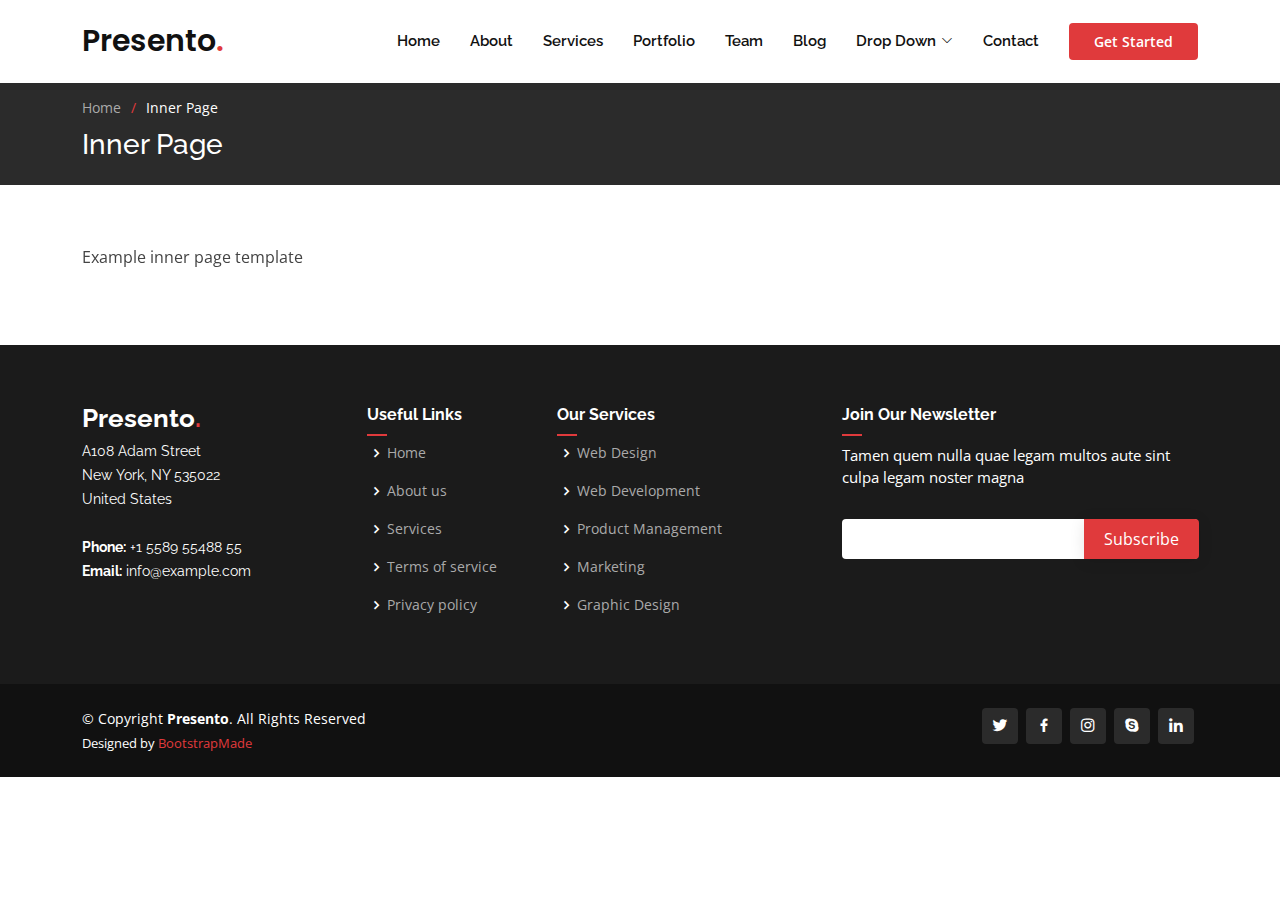
<file: inner-page.html>
<!DOCTYPE html>
<html lang="en">

<head>
  <meta charset="utf-8">
  <meta content="width=device-width, initial-scale=1.0" name="viewport">

  <title>Inner Page - Presento Bootstrap Template</title>
  <meta content="" name="description">
  <meta content="" name="keywords">

  <!-- Favicons -->
  <link href="assets/img/favicon.png" rel="icon">
  <link href="assets/img/apple-touch-icon.png" rel="apple-touch-icon">

  <!-- Google Fonts -->
  <link href="https://fonts.googleapis.com/css?family=Open+Sans:300,300i,400,400i,600,600i,700,700i|Raleway:300,300i,400,400i,500,500i,600,600i,700,700i|Poppins:300,300i,400,400i,500,500i,600,600i,700,700i" rel="stylesheet">

  <!-- Vendor CSS Files -->
  <link href="assets/vendor/aos/aos.css" rel="stylesheet">
  <link href="assets/vendor/bootstrap/css/bootstrap.min.css" rel="stylesheet">
  <link href="assets/vendor/bootstrap-icons/bootstrap-icons.css" rel="stylesheet">
  <link href="assets/vendor/boxicons/css/boxicons.min.css" rel="stylesheet">
  <link href="assets/vendor/glightbox/css/glightbox.min.css" rel="stylesheet">
  <link href="assets/vendor/remixicon/remixicon.css" rel="stylesheet">
  <link href="assets/vendor/swiper/swiper-bundle.min.css" rel="stylesheet">

  <!-- Template Main CSS File -->
  <link href="assets/css/style.css" rel="stylesheet">

  <!-- =======================================================
  * Template Name: Presento - v3.5.0
  * Template URL: https://bootstrapmade.com/presento-bootstrap-corporate-template/
  * Author: BootstrapMade.com
  * License: https://bootstrapmade.com/license/
  ======================================================== -->
</head>

<body>

  <!-- ======= Header ======= -->
  <header id="header" class="fixed-top d-flex align-items-center">
    <div class="container d-flex align-items-center">
      <h1 class="logo me-auto"><a href="index.html">Presento<span>.</span></a></h1>
      <!-- Uncomment below if you prefer to use an image logo -->
      <!-- <a href="index.html" class="logo me-auto"><img src="assets/img/logo.png" alt=""></a>-->

      <nav id="navbar" class="navbar order-last order-lg-0">
        <ul>
          <li><a class="nav-link scrollto " href="#hero">Home</a></li>
          <li><a class="nav-link scrollto" href="#about">About</a></li>
          <li><a class="nav-link scrollto" href="#services">Services</a></li>
          <li><a class="nav-link scrollto " href="#portfolio">Portfolio</a></li>
          <li><a class="nav-link scrollto" href="#team">Team</a></li>
          <li><a href="blog.html">Blog</a></li>
          <li class="dropdown"><a href="#"><span>Drop Down</span> <i class="bi bi-chevron-down"></i></a>
            <ul>
              <li><a href="#">Drop Down 1</a></li>
              <li class="dropdown"><a href="#"><span>Deep Drop Down</span> <i class="bi bi-chevron-right"></i></a>
                <ul>
                  <li><a href="#">Deep Drop Down 1</a></li>
                  <li><a href="#">Deep Drop Down 2</a></li>
                  <li><a href="#">Deep Drop Down 3</a></li>
                  <li><a href="#">Deep Drop Down 4</a></li>
                  <li><a href="#">Deep Drop Down 5</a></li>
                </ul>
              </li>
              <li><a href="#">Drop Down 2</a></li>
              <li><a href="#">Drop Down 3</a></li>
              <li><a href="#">Drop Down 4</a></li>
            </ul>
          </li>
          <li><a class="nav-link scrollto" href="#contact">Contact</a></li>
        </ul>
        <i class="bi bi-list mobile-nav-toggle"></i>
      </nav><!-- .navbar -->

      <a href="#about" class="get-started-btn scrollto">Get Started</a>
    </div>
  </header><!-- End Header -->

  <main id="main">

    <!-- ======= Breadcrumbs ======= -->
    <section class="breadcrumbs">
      <div class="container">

        <ol>
          <li><a href="index.html">Home</a></li>
          <li>Inner Page</li>
        </ol>
        <h2>Inner Page</h2>

      </div>
    </section><!-- End Breadcrumbs -->

    <section class="inner-page">
      <div class="container" data-aos="fade-up">
        <p>
          Example inner page template
        </p>
      </div>
    </section>

  </main><!-- End #main -->

  <!-- ======= Footer ======= -->
  <footer id="footer">

    <div class="footer-top">
      <div class="container">
        <div class="row">

          <div class="col-lg-3 col-md-6 footer-contact">
            <h3>Presento<span>.</span></h3>
            <p>
              A108 Adam Street <br>
              New York, NY 535022<br>
              United States <br><br>
              <strong>Phone:</strong> +1 5589 55488 55<br>
              <strong>Email:</strong> info@example.com<br>
            </p>
          </div>

          <div class="col-lg-2 col-md-6 footer-links">
            <h4>Useful Links</h4>
            <ul>
              <li><i class="bx bx-chevron-right"></i> <a href="#">Home</a></li>
              <li><i class="bx bx-chevron-right"></i> <a href="#">About us</a></li>
              <li><i class="bx bx-chevron-right"></i> <a href="#">Services</a></li>
              <li><i class="bx bx-chevron-right"></i> <a href="#">Terms of service</a></li>
              <li><i class="bx bx-chevron-right"></i> <a href="#">Privacy policy</a></li>
            </ul>
          </div>

          <div class="col-lg-3 col-md-6 footer-links">
            <h4>Our Services</h4>
            <ul>
              <li><i class="bx bx-chevron-right"></i> <a href="#">Web Design</a></li>
              <li><i class="bx bx-chevron-right"></i> <a href="#">Web Development</a></li>
              <li><i class="bx bx-chevron-right"></i> <a href="#">Product Management</a></li>
              <li><i class="bx bx-chevron-right"></i> <a href="#">Marketing</a></li>
              <li><i class="bx bx-chevron-right"></i> <a href="#">Graphic Design</a></li>
            </ul>
          </div>

          <div class="col-lg-4 col-md-6 footer-newsletter">
            <h4>Join Our Newsletter</h4>
            <p>Tamen quem nulla quae legam multos aute sint culpa legam noster magna</p>
            <form action="" method="post">
              <input type="email" name="email"><input type="submit" value="Subscribe">
            </form>
          </div>

        </div>
      </div>
    </div>

    <div class="container d-md-flex py-4">

      <div class="me-md-auto text-center text-md-start">
        <div class="copyright">
          &copy; Copyright <strong><span>Presento</span></strong>. All Rights Reserved
        </div>
        <div class="credits">
          <!-- All the links in the footer should remain intact. -->
          <!-- You can delete the links only if you purchased the pro version. -->
          <!-- Licensing information: https://bootstrapmade.com/license/ -->
          <!-- Purchase the pro version with working PHP/AJAX contact form: https://bootstrapmade.com/presento-bootstrap-corporate-template/ -->
          Designed by <a href="https://bootstrapmade.com/">BootstrapMade</a>
        </div>
      </div>
      <div class="social-links text-center text-md-end pt-3 pt-md-0">
        <a href="#" class="twitter"><i class="bx bxl-twitter"></i></a>
        <a href="#" class="facebook"><i class="bx bxl-facebook"></i></a>
        <a href="#" class="instagram"><i class="bx bxl-instagram"></i></a>
        <a href="#" class="google-plus"><i class="bx bxl-skype"></i></a>
        <a href="#" class="linkedin"><i class="bx bxl-linkedin"></i></a>
      </div>
    </div>
  </footer><!-- End Footer -->

  <a href="#" class="back-to-top d-flex align-items-center justify-content-center"><i class="bi bi-arrow-up-short"></i></a>

  <!-- Vendor JS Files -->
  <script src="assets/vendor/aos/aos.js"></script>
  <script src="assets/vendor/bootstrap/js/bootstrap.bundle.min.js"></script>
  <script src="assets/vendor/glightbox/js/glightbox.min.js"></script>
  <script src="assets/vendor/isotope-layout/isotope.pkgd.min.js"></script>
  <script src="assets/vendor/php-email-form/validate.js"></script>
  <script src="assets/vendor/purecounter/purecounter.js"></script>
  <script src="assets/vendor/swiper/swiper-bundle.min.js"></script>

  <!-- Template Main JS File -->
  <script src="assets/js/main.js"></script>

</body>

</html>
</file>
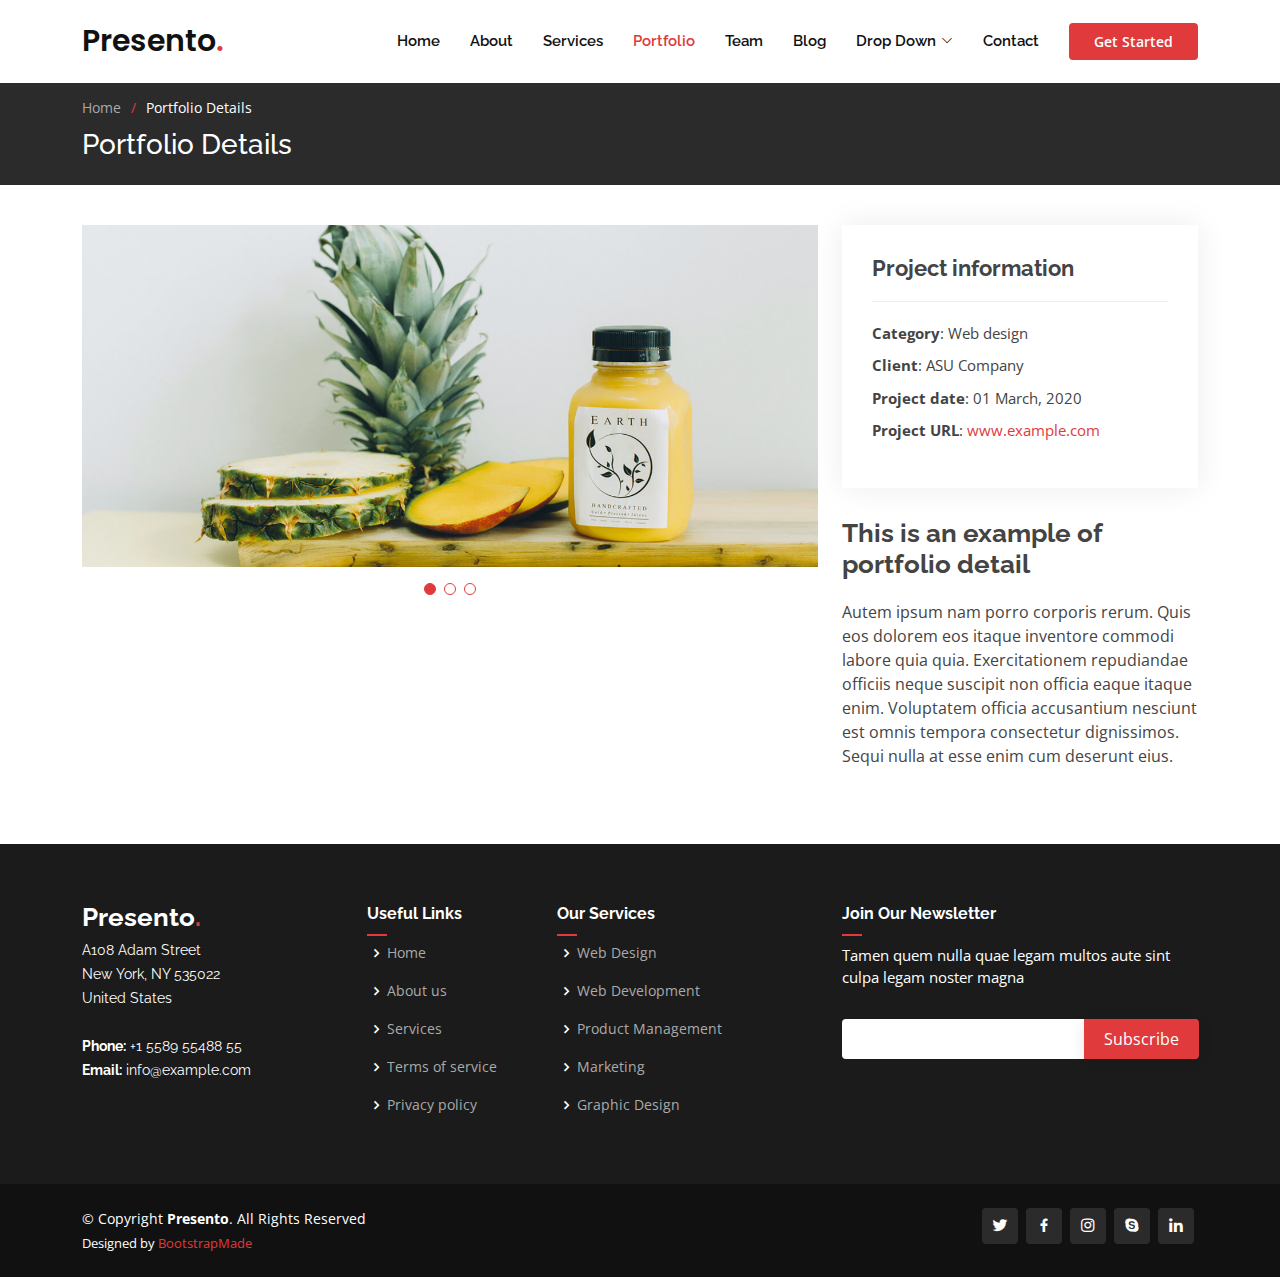
<file: portfolio-details.html>
<!DOCTYPE html>
<html lang="en">

<head>
  <meta charset="utf-8">
  <meta content="width=device-width, initial-scale=1.0" name="viewport">

  <title>Portfolio Details - Presento Bootstrap Template</title>
  <meta content="" name="description">
  <meta content="" name="keywords">

  <!-- Favicons -->
  <link href="assets/img/favicon.png" rel="icon">
  <link href="assets/img/apple-touch-icon.png" rel="apple-touch-icon">

  <!-- Google Fonts -->
  <link href="https://fonts.googleapis.com/css?family=Open+Sans:300,300i,400,400i,600,600i,700,700i|Raleway:300,300i,400,400i,500,500i,600,600i,700,700i|Poppins:300,300i,400,400i,500,500i,600,600i,700,700i" rel="stylesheet">

  <!-- Vendor CSS Files -->
  <link href="assets/vendor/aos/aos.css" rel="stylesheet">
  <link href="assets/vendor/bootstrap/css/bootstrap.min.css" rel="stylesheet">
  <link href="assets/vendor/bootstrap-icons/bootstrap-icons.css" rel="stylesheet">
  <link href="assets/vendor/boxicons/css/boxicons.min.css" rel="stylesheet">
  <link href="assets/vendor/glightbox/css/glightbox.min.css" rel="stylesheet">
  <link href="assets/vendor/remixicon/remixicon.css" rel="stylesheet">
  <link href="assets/vendor/swiper/swiper-bundle.min.css" rel="stylesheet">

  <!-- Template Main CSS File -->
  <link href="assets/css/style.css" rel="stylesheet">

  <!-- =======================================================
  * Template Name: Presento - v3.5.0
  * Template URL: https://bootstrapmade.com/presento-bootstrap-corporate-template/
  * Author: BootstrapMade.com
  * License: https://bootstrapmade.com/license/
  ======================================================== -->
</head>

<body>

  <!-- ======= Header ======= -->
  <header id="header" class="fixed-top d-flex align-items-center">
    <div class="container d-flex align-items-center">
      <h1 class="logo me-auto"><a href="index.html">Presento<span>.</span></a></h1>
      <!-- Uncomment below if you prefer to use an image logo -->
      <!-- <a href="index.html" class="logo me-auto"><img src="assets/img/logo.png" alt=""></a>-->

      <nav id="navbar" class="navbar order-last order-lg-0">
        <ul>
          <li><a class="nav-link scrollto " href="#hero">Home</a></li>
          <li><a class="nav-link scrollto" href="#about">About</a></li>
          <li><a class="nav-link scrollto" href="#services">Services</a></li>
          <li><a class="nav-link scrollto active" href="#portfolio">Portfolio</a></li>
          <li><a class="nav-link scrollto" href="#team">Team</a></li>
          <li><a href="blog.html">Blog</a></li>
          <li class="dropdown"><a href="#"><span>Drop Down</span> <i class="bi bi-chevron-down"></i></a>
            <ul>
              <li><a href="#">Drop Down 1</a></li>
              <li class="dropdown"><a href="#"><span>Deep Drop Down</span> <i class="bi bi-chevron-right"></i></a>
                <ul>
                  <li><a href="#">Deep Drop Down 1</a></li>
                  <li><a href="#">Deep Drop Down 2</a></li>
                  <li><a href="#">Deep Drop Down 3</a></li>
                  <li><a href="#">Deep Drop Down 4</a></li>
                  <li><a href="#">Deep Drop Down 5</a></li>
                </ul>
              </li>
              <li><a href="#">Drop Down 2</a></li>
              <li><a href="#">Drop Down 3</a></li>
              <li><a href="#">Drop Down 4</a></li>
            </ul>
          </li>
          <li><a class="nav-link scrollto" href="#contact">Contact</a></li>
        </ul>
        <i class="bi bi-list mobile-nav-toggle"></i>
      </nav><!-- .navbar -->

      <a href="#about" class="get-started-btn scrollto">Get Started</a>
    </div>
  </header><!-- End Header -->

  <main id="main">

    <!-- ======= Breadcrumbs ======= -->
    <section class="breadcrumbs">
      <div class="container">

        <ol>
          <li><a href="index.html">Home</a></li>
          <li>Portfolio Details</li>
        </ol>
        <h2>Portfolio Details</h2>

      </div>
    </section><!-- End Breadcrumbs -->

    <!-- ======= Portfolio Details Section ======= -->
    <section id="portfolio-details" class="portfolio-details">
      <div class="container">

        <div class="row gy-4">

          <div class="col-lg-8">
            <div class="portfolio-details-slider swiper">
              <div class="swiper-wrapper align-items-center">

                <div class="swiper-slide">
                  <img src="assets/img/portfolio/portfolio-details-1.jpg" alt="">
                </div>

                <div class="swiper-slide">
                  <img src="assets/img/portfolio/portfolio-details-2.jpg" alt="">
                </div>

                <div class="swiper-slide">
                  <img src="assets/img/portfolio/portfolio-details-3.jpg" alt="">
                </div>

              </div>
              <div class="swiper-pagination"></div>
            </div>
          </div>

          <div class="col-lg-4">
            <div class="portfolio-info">
              <h3>Project information</h3>
              <ul>
                <li><strong>Category</strong>: Web design</li>
                <li><strong>Client</strong>: ASU Company</li>
                <li><strong>Project date</strong>: 01 March, 2020</li>
                <li><strong>Project URL</strong>: <a href="#">www.example.com</a></li>
              </ul>
            </div>
            <div class="portfolio-description">
              <h2>This is an example of portfolio detail</h2>
              <p>
                Autem ipsum nam porro corporis rerum. Quis eos dolorem eos itaque inventore commodi labore quia quia. Exercitationem repudiandae officiis neque suscipit non officia eaque itaque enim. Voluptatem officia accusantium nesciunt est omnis tempora consectetur dignissimos. Sequi nulla at esse enim cum deserunt eius.
              </p>
            </div>
          </div>

        </div>

      </div>
    </section><!-- End Portfolio Details Section -->

  </main><!-- End #main -->

  <!-- ======= Footer ======= -->
  <footer id="footer">

    <div class="footer-top">
      <div class="container">
        <div class="row">

          <div class="col-lg-3 col-md-6 footer-contact">
            <h3>Presento<span>.</span></h3>
            <p>
              A108 Adam Street <br>
              New York, NY 535022<br>
              United States <br><br>
              <strong>Phone:</strong> +1 5589 55488 55<br>
              <strong>Email:</strong> info@example.com<br>
            </p>
          </div>

          <div class="col-lg-2 col-md-6 footer-links">
            <h4>Useful Links</h4>
            <ul>
              <li><i class="bx bx-chevron-right"></i> <a href="#">Home</a></li>
              <li><i class="bx bx-chevron-right"></i> <a href="#">About us</a></li>
              <li><i class="bx bx-chevron-right"></i> <a href="#">Services</a></li>
              <li><i class="bx bx-chevron-right"></i> <a href="#">Terms of service</a></li>
              <li><i class="bx bx-chevron-right"></i> <a href="#">Privacy policy</a></li>
            </ul>
          </div>

          <div class="col-lg-3 col-md-6 footer-links">
            <h4>Our Services</h4>
            <ul>
              <li><i class="bx bx-chevron-right"></i> <a href="#">Web Design</a></li>
              <li><i class="bx bx-chevron-right"></i> <a href="#">Web Development</a></li>
              <li><i class="bx bx-chevron-right"></i> <a href="#">Product Management</a></li>
              <li><i class="bx bx-chevron-right"></i> <a href="#">Marketing</a></li>
              <li><i class="bx bx-chevron-right"></i> <a href="#">Graphic Design</a></li>
            </ul>
          </div>

          <div class="col-lg-4 col-md-6 footer-newsletter">
            <h4>Join Our Newsletter</h4>
            <p>Tamen quem nulla quae legam multos aute sint culpa legam noster magna</p>
            <form action="" method="post">
              <input type="email" name="email"><input type="submit" value="Subscribe">
            </form>
          </div>

        </div>
      </div>
    </div>

    <div class="container d-md-flex py-4">

      <div class="me-md-auto text-center text-md-start">
        <div class="copyright">
          &copy; Copyright <strong><span>Presento</span></strong>. All Rights Reserved
        </div>
        <div class="credits">
          <!-- All the links in the footer should remain intact. -->
          <!-- You can delete the links only if you purchased the pro version. -->
          <!-- Licensing information: https://bootstrapmade.com/license/ -->
          <!-- Purchase the pro version with working PHP/AJAX contact form: https://bootstrapmade.com/presento-bootstrap-corporate-template/ -->
          Designed by <a href="https://bootstrapmade.com/">BootstrapMade</a>
        </div>
      </div>
      <div class="social-links text-center text-md-end pt-3 pt-md-0">
        <a href="#" class="twitter"><i class="bx bxl-twitter"></i></a>
        <a href="#" class="facebook"><i class="bx bxl-facebook"></i></a>
        <a href="#" class="instagram"><i class="bx bxl-instagram"></i></a>
        <a href="#" class="google-plus"><i class="bx bxl-skype"></i></a>
        <a href="#" class="linkedin"><i class="bx bxl-linkedin"></i></a>
      </div>
    </div>
  </footer><!-- End Footer -->

  <a href="#" class="back-to-top d-flex align-items-center justify-content-center"><i class="bi bi-arrow-up-short"></i></a>

  <!-- Vendor JS Files -->
  <script src="assets/vendor/aos/aos.js"></script>
  <script src="assets/vendor/bootstrap/js/bootstrap.bundle.min.js"></script>
  <script src="assets/vendor/glightbox/js/glightbox.min.js"></script>
  <script src="assets/vendor/isotope-layout/isotope.pkgd.min.js"></script>
  <script src="assets/vendor/php-email-form/validate.js"></script>
  <script src="assets/vendor/purecounter/purecounter.js"></script>
  <script src="assets/vendor/swiper/swiper-bundle.min.js"></script>

  <!-- Template Main JS File -->
  <script src="assets/js/main.js"></script>

</body>

</html>
</file>
<file: assets/css/style.css>
/**
* Template Name: Presento - v3.5.0
* Template URL: https://bootstrapmade.com/presento-bootstrap-corporate-template/
* Author: BootstrapMade.com
* License: https://bootstrapmade.com/license/
*/

/*--------------------------------------------------------------
# General
--------------------------------------------------------------*/
body {
  font-family: "Open Sans", sans-serif;
  color: #444444;
}

a {
  color: #e03a3c;
  text-decoration: none;
}

a:hover {
  color: #e76668;
  text-decoration: none;
}

h1, h2, h3, h4, h5, h6 {
  font-family: "Raleway", sans-serif;
}

/*--------------------------------------------------------------
# Back to top button
--------------------------------------------------------------*/
.back-to-top {
  position: fixed;
  visibility: hidden;
  opacity: 0;
  right: 15px;
  bottom: 15px;
  z-index: 996;
  background: #e03a3c;
  width: 40px;
  height: 40px;
  border-radius: 4px;
  transition: all 0.4s;
}
.back-to-top i {
  font-size: 28px;
  color: #fff;
  line-height: 0;
}
.back-to-top:hover {
  background: #e65d5f;
  color: #fff;
}
.back-to-top.active {
  visibility: visible;
  opacity: 1;
}

/*--------------------------------------------------------------
# Disable aos animation delay on mobile devices
--------------------------------------------------------------*/
@media screen and (max-width: 768px) {
  [data-aos-delay] {
    transition-delay: 0 !important;
  }
}
/*--------------------------------------------------------------
# Header
--------------------------------------------------------------*/
#header {
  background: #fff;
  transition: all 0.5s;
  z-index: 997;
  padding: 20px 0;
}
#header.header-scrolled {
  padding: 12px 0;
  box-shadow: 0px 2px 15px rgba(0, 0, 0, 0.1);
}
#header .logo {
  font-size: 30px;
  margin: 0;
  padding: 0;
  font-weight: 600;
  font-family: "Poppins", sans-serif;
}
#header .logo a {
  color: #111111;
}
#header .logo a span {
  color: #e03a3c;
}
#header .logo img {
  max-height: 40px;
}

/*--------------------------------------------------------------
# Get Startet Button
--------------------------------------------------------------*/
.get-started-btn {
  margin-left: 30px;
  background: #e03a3c;
  color: #fff;
  border-radius: 4px;
  padding: 8px 25px;
  white-space: nowrap;
  transition: 0.3s;
  font-size: 14px;
  font-weight: 600;
  display: inline-block;
}
.get-started-btn:hover {
  background: #111111;
  color: #fff;
}
@media (max-width: 992px) {
  .get-started-btn {
    margin: 0 15px 0 0;
    padding: 6px 18px;
  }
}

/*--------------------------------------------------------------
# Navigation Menu
--------------------------------------------------------------*/
/**
* Desktop Navigation 
*/
.navbar {
  padding: 0;
}
.navbar ul {
  margin: 0;
  padding: 0;
  display: flex;
  list-style: none;
  align-items: center;
}
.navbar li {
  position: relative;
}
.navbar a, .navbar a:focus {
  display: flex;
  align-items: center;
  justify-content: space-between;
  padding: 10px 0 10px 30px;
  font-family: "Raleway", sans-serif;
  font-size: 15px;
  font-weight: 600;
  color: #111111;
  white-space: nowrap;
  transition: 0.3s;
}
.navbar a i, .navbar a:focus i {
  font-size: 12px;
  line-height: 0;
  margin-left: 5px;
}
.navbar a:hover, .navbar .active, .navbar .active:focus, .navbar li:hover > a {
  color: #e03a3c;
}
.navbar .dropdown ul {
  display: block;
  position: absolute;
  left: 30px;
  top: calc(100% + 30px);
  margin: 0;
  padding: 10px 0;
  z-index: 99;
  opacity: 0;
  visibility: hidden;
  background: #fff;
  box-shadow: 0px 0px 30px rgba(127, 137, 161, 0.25);
  transition: 0.3s;
}
.navbar .dropdown ul li {
  min-width: 200px;
}
.navbar .dropdown ul a {
  padding: 10px 20px;
  font-size: 14px;
}
.navbar .dropdown ul a i {
  font-size: 12px;
}
.navbar .dropdown ul a:hover, .navbar .dropdown ul .active:hover, .navbar .dropdown ul li:hover > a {
  color: #e03a3c;
}
.navbar .dropdown:hover > ul {
  opacity: 1;
  top: 100%;
  visibility: visible;
}
.navbar .dropdown .dropdown ul {
  top: 0;
  left: calc(100% - 30px);
  visibility: hidden;
}
.navbar .dropdown .dropdown:hover > ul {
  opacity: 1;
  top: 0;
  left: 100%;
  visibility: visible;
}
@media (max-width: 1366px) {
  .navbar .dropdown .dropdown ul {
    left: -90%;
  }
  .navbar .dropdown .dropdown:hover > ul {
    left: -100%;
  }
}

/**
* Mobile Navigation 
*/
.mobile-nav-toggle {
  color: #111111;
  font-size: 28px;
  cursor: pointer;
  display: none;
  line-height: 0;
  transition: 0.5s;
}
.mobile-nav-toggle.bi-x {
  color: #fff;
}

@media (max-width: 991px) {
  .mobile-nav-toggle {
    display: block;
  }

  .navbar ul {
    display: none;
  }
}
.navbar-mobile {
  position: fixed;
  overflow: hidden;
  top: 0;
  right: 0;
  left: 0;
  bottom: 0;
  background: rgba(0, 0, 0, 0.9);
  transition: 0.3s;
  z-index: 999;
}
.navbar-mobile .mobile-nav-toggle {
  position: absolute;
  top: 15px;
  right: 15px;
}
.navbar-mobile ul {
  display: block;
  position: absolute;
  top: 55px;
  right: 15px;
  bottom: 15px;
  left: 15px;
  padding: 10px 0;
  background-color: #fff;
  overflow-y: auto;
  transition: 0.3s;
}
.navbar-mobile a, .navbar-mobile a:focus {
  padding: 10px 20px;
  font-size: 15px;
  color: #111111;
}
.navbar-mobile a:hover, .navbar-mobile .active, .navbar-mobile li:hover > a {
  color: #e03a3c;
}
.navbar-mobile .getstarted, .navbar-mobile .getstarted:focus {
  margin: 15px;
}
.navbar-mobile .dropdown ul {
  position: static;
  display: none;
  margin: 10px 20px;
  padding: 10px 0;
  z-index: 99;
  opacity: 1;
  visibility: visible;
  background: #fff;
  box-shadow: 0px 0px 30px rgba(127, 137, 161, 0.25);
}
.navbar-mobile .dropdown ul li {
  min-width: 200px;
}
.navbar-mobile .dropdown ul a {
  padding: 10px 20px;
}
.navbar-mobile .dropdown ul a i {
  font-size: 12px;
}
.navbar-mobile .dropdown ul a:hover, .navbar-mobile .dropdown ul .active:hover, .navbar-mobile .dropdown ul li:hover > a {
  color: #e03a3c;
}
.navbar-mobile .dropdown > .dropdown-active {
  display: block;
}

/*--------------------------------------------------------------
# Hero Section
--------------------------------------------------------------*/
#hero {
  width: 100%;
  height: 100vh;
  background: url("../img/Head\ air\ hockey\ pic.jpeg") top center no-repeat;

 /* background: url("../img/hero-bg.jpg") top center no-repeat;*/
  background-size: cover;
  position: relative;
  padding-top: 82px;
}
#hero:before {
  content: "";
  background: rgba(0, 0, 0, 0.6);
  position: absolute;
  bottom: 0;
  top: 0;
  left: 0;
  right: 0;
}
#hero h1 {
  margin: 0;
  font-size: 48px;
  font-weight: 700;
  color: #fff;
}
#hero h2 {
  color: #fff;
  margin: 10px 0 0 0;
  font-size: 24px;
}
#hero .btn-get-started {
  font-family: "Raleway", sans-serif;
  font-weight: 500;
  font-size: 16px;
  letter-spacing: 1px;
  display: inline-block;
  padding: 10px 30px;
  border-radius: 4px;
  transition: 0.5s;
  margin-top: 30px;
  color: #fff;
  background: #e03a3c;
  border: 2px solid #e03a3c;
}
#hero .btn-get-started:hover {
  background: transparent;
  border-color: #fff;
}
@media (max-width: 768px) {
  #hero {
    text-align: center;
    padding-top: 58px;
  }
  #hero h1 {
    font-size: 28px;
  }
  #hero h2 {
    font-size: 18px;
    line-height: 20px;
  }
}
@media (max-height: 500px) {
  #hero {
    height: 120vh;
  }
}

/*--------------------------------------------------------------
# Sections General
--------------------------------------------------------------*/
section {
  padding: 60px 0;
  overflow: hidden;
  position: relative;
}

.section-title {
  text-align: center;
  padding-bottom: 30px;
  position: relative;
}
.section-title h2 {
  font-size: 32px;
  font-weight: bold;
  text-transform: uppercase;
  margin-bottom: 20px;
  padding-bottom: 20px;
  position: relative;
}
.section-title h2::after {
  content: "";
  position: absolute;
  display: block;
  width: 50px;
  height: 3px;
  background: #e03a3c;
  bottom: 0;
  left: calc(50% - 25px);
}
.section-title p {
  margin-bottom: 0;
}

.section-bg {
  padding: 120px 0;
  color: #fff;
}
.section-bg:before {
  content: "";
  background: #1b1b1b;
  position: absolute;
  bottom: 60px;
  top: 60px;
  left: 0;
  right: 0;
  transform: skewY(-3deg);
}

/*--------------------------------------------------------------
# Breadcrumbs
--------------------------------------------------------------*/
.breadcrumbs {
  padding: 15px 0;
  background: #2b2b2b;
  min-height: 40px;
  margin-top: 82px;
  color: #fff;
}
.breadcrumbs h2 {
  font-size: 28px;
  font-weight: 500;
}
.breadcrumbs ol {
  display: flex;
  flex-wrap: wrap;
  list-style: none;
  padding: 0 0 10px 0;
  margin: 0;
  font-size: 14px;
}
.breadcrumbs ol a {
  color: #aaaaaa;
}
.breadcrumbs ol a:hover {
  color: #fff;
  transition: 0.3s;
}
.breadcrumbs ol li + li {
  padding-left: 10px;
}
.breadcrumbs ol li + li::before {
  display: inline-block;
  padding-right: 10px;
  color: #e03a3c;
  content: "/";
}

/*--------------------------------------------------------------
# Clients
--------------------------------------------------------------*/
.clients .swiper-pagination {
  margin-top: 20px;
  position: relative;
}
.clients .swiper-pagination .swiper-pagination-bullet {
  width: 12px;
  height: 12px;
  background-color: #fff;
  opacity: 1;
  border: 1px solid #e03a3c;
}
.clients .swiper-pagination .swiper-pagination-bullet-active {
  background-color: #e03a3c;
}
.clients .swiper-slide img {
  opacity: 0.5;
  transition: 0.3s;
  filter: grayscale(100);
}
.clients .swiper-slide img:hover {
  opacity: 1;
  filter: none;
}

/*--------------------------------------------------------------
# About
--------------------------------------------------------------*/
.about .container {
  position: relative;
  z-index: 10;
}
.about .content {
  padding: 30px 30px 30px 0;
}
.about .content h3 {
  font-weight: 700;
  font-size: 34px;
  margin-bottom: 30px;
}
.about .content p {
  margin-bottom: 30px;
}
.about .content .about-btn {
  padding: 8px 30px 9px 30px;
  color: #fff;
  border-radius: 50px;
  transition: 0.3s;
  text-transform: uppercase;
  font-weight: 600;
  font-size: 13px;
  display: inline-flex;
  align-items: center;
  border: 2px solid #e03a3c;
}
.about .content .about-btn i {
  font-size: 16px;
  padding-left: 5px;
}
.about .content .about-btn:hover {
  background: #e35052;
  background: #e03a3c;
}
.about .icon-boxes .icon-box {
  margin-top: 30px;
}
.about .icon-boxes .icon-box i {
  font-size: 40px;
  color: #e03a3c;
  margin-bottom: 10px;
}
.about .icon-boxes .icon-box h4 {
  font-size: 20px;
  font-weight: 700;
  margin: 0 0 10px 0;
}
.about .icon-boxes .icon-box p {
  font-size: 15px;
  color: #848484;
}
@media (max-width: 1200px) {
  .about .content {
    padding-right: 0;
  }
}
@media (max-width: 768px) {
  .about {
    text-align: center;
  }
}

/*--------------------------------------------------------------
# Counts
--------------------------------------------------------------*/
.counts {
  padding-top: 80px;
}
.counts .count-box {
  padding: 30px 30px 25px 30px;
  width: 100%;
  position: relative;
  text-align: center;
  box-shadow: 0px 2px 35px rgba(0, 0, 0, 0.06);
  border-radius: 4px;
}
.counts .count-box i {
  position: absolute;
  width: 54px;
  height: 54px;
  top: -27px;
  left: 50%;
  transform: translateX(-50%);
  font-size: 24px;
  background: #fff;
  color: #e03a3c;
  border-radius: 50px;
  border: 2px solid #fff;
  box-shadow: 0px 2px 25px rgba(0, 0, 0, 0.1);
  display: inline-flex;
  align-items: center;
  justify-content: center;
}
.counts .count-box span {
  font-size: 36px;
  display: block;
  font-weight: 700;
  color: #111111;
}
.counts .count-box p {
  padding: 0;
  margin: 0;
  font-family: "Raleway", sans-serif;
  font-size: 14px;
}

/*--------------------------------------------------------------
# Tabs
--------------------------------------------------------------*/
.tabs .nav-tabs {
  border: 0;
}
.tabs .nav-link {
  border: 1px solid #b9b9b9;
  padding: 15px;
  transition: 0.3s;
  color: #111111;
  border-radius: 0;
  display: flex;
  align-items: center;
  justify-content: center;
  cursor: pointer;
}
.tabs .nav-link i {
  padding-right: 15px;
  font-size: 48px;
}
.tabs .nav-link h4 {
  font-size: 18px;
  font-weight: 600;
  margin: 0;
}
.tabs .nav-link:hover {
  color: #e03a3c;
}
.tabs .nav-link.active {
  background: #e03a3c;
  color: #fff;
  border-color: #e03a3c;
}
@media (max-width: 768px) {
  .tabs .nav-link i {
    padding: 0;
    line-height: 1;
    font-size: 36px;
  }
}
@media (max-width: 575px) {
  .tabs .nav-link {
    padding: 15px;
  }
  .tabs .nav-link i {
    font-size: 24px;
  }
}
.tabs .tab-content {
  margin-top: 30px;
}
.tabs .tab-pane h3 {
  font-weight: 600;
  font-size: 26px;
}
.tabs .tab-pane ul {
  list-style: none;
  padding: 0;
}
.tabs .tab-pane ul li {
  padding-bottom: 10px;
}
.tabs .tab-pane ul i {
  font-size: 20px;
  padding-right: 4px;
  color: #e03a3c;
}
.tabs .tab-pane p:last-child {
  margin-bottom: 0;
}

/*--------------------------------------------------------------
# Services
--------------------------------------------------------------*/
.services .icon-box {
  margin-bottom: 20px;
  padding: 30px;
  border-radius: 6px;
  background: #252525;
  transition: 0.3s;
}
.services .icon-box:hover {
  background: #2b2b2b;
}
.services .icon-box i {
  float: left;
  color: #e03a3c;
  font-size: 40px;
  line-height: 0;
}
.services .icon-box h4 {
  margin-left: 70px;
  font-weight: 700;
  margin-bottom: 15px;
  font-size: 18px;
}
.services .icon-box h4 a {
  color: #fff;
  transition: 0.3s;
}
.services .icon-box h4 a:hover {
  text-decoration: underline;
}
.services .icon-box .icon-box:hover h4 a {
  color: #e03a3c;
}
.services .icon-box p {
  margin-left: 70px;
  line-height: 24px;
  font-size: 14px;
}

/*--------------------------------------------------------------
# Portfolio
--------------------------------------------------------------*/
.portfolio .portfolio-item {
  margin-bottom: 30px;
}
.portfolio #portfolio-flters {
  padding: 0;
  margin: 0 auto 20px auto;
  list-style: none;
  text-align: center;
}
.portfolio #portfolio-flters li {
  cursor: pointer;
  display: inline-block;
  padding: 8px 15px 10px 15px;
  font-size: 14px;
  font-weight: 600;
  line-height: 1;
  text-transform: uppercase;
  color: #444444;
  margin-bottom: 5px;
  transition: all 0.3s ease-in-out;
  border-radius: 3px;
}
.portfolio #portfolio-flters li:hover, .portfolio #portfolio-flters li.filter-active {
  color: #fff;
  background: #e03a3c;
}
.portfolio #portfolio-flters li:last-child {
  margin-right: 0;
}
.portfolio .portfolio-wrap {
  transition: 0.3s;
  position: relative;
  overflow: hidden;
  z-index: 1;
  background: rgba(17, 17, 17, 0.6);
}
.portfolio .portfolio-wrap::before {
  content: "";
  background: rgba(17, 17, 17, 0.6);
  position: absolute;
  left: 0;
  right: 0;
  top: 0;
  bottom: 0;
  transition: all ease-in-out 0.3s;
  z-index: 2;
  opacity: 0;
}
.portfolio .portfolio-wrap img {
  transition: all ease-in-out 0.3s;
}
.portfolio .portfolio-wrap .portfolio-info {
  opacity: 0;
  position: absolute;
  top: 0;
  left: 0;
  right: 0;
  bottom: 0;
  z-index: 3;
  transition: all ease-in-out 0.3s;
  display: flex;
  flex-direction: column;
  justify-content: flex-end;
  align-items: flex-start;
  padding: 20px;
}
.portfolio .portfolio-wrap .portfolio-info h4 {
  font-size: 20px;
  color: #fff;
  font-weight: 600;
}
.portfolio .portfolio-wrap .portfolio-info p {
  color: rgba(255, 255, 255, 0.7);
  font-size: 14px;
  text-transform: uppercase;
  padding: 0;
  margin: 0;
  font-style: italic;
}
.portfolio .portfolio-wrap .portfolio-links {
  text-align: center;
  z-index: 4;
}
.portfolio .portfolio-wrap .portfolio-links a {
  color: rgba(255, 255, 255, 0.4);
  margin: 0 5px 0 0;
  font-size: 28px;
  display: inline-block;
  transition: 0.3s;
}
.portfolio .portfolio-wrap .portfolio-links a:hover {
  color: #fff;
}
.portfolio .portfolio-wrap:hover::before {
  opacity: 1;
}
.portfolio .portfolio-wrap:hover img {
  transform: scale(1.2);
}
.portfolio .portfolio-wrap:hover .portfolio-info {
  opacity: 1;
}

/*--------------------------------------------------------------
# Portfolio Details
--------------------------------------------------------------*/
.portfolio-details {
  padding-top: 40px;
}
.portfolio-details .portfolio-details-slider img {
  width: 100%;
}
.portfolio-details .portfolio-details-slider .swiper-pagination {
  margin-top: 20px;
  position: relative;
}
.portfolio-details .portfolio-details-slider .swiper-pagination .swiper-pagination-bullet {
  width: 12px;
  height: 12px;
  background-color: #fff;
  opacity: 1;
  border: 1px solid #e03a3c;
}
.portfolio-details .portfolio-details-slider .swiper-pagination .swiper-pagination-bullet-active {
  background-color: #e03a3c;
}
.portfolio-details .portfolio-info {
  padding: 30px;
  box-shadow: 0px 0 30px rgba(17, 17, 17, 0.08);
}
.portfolio-details .portfolio-info h3 {
  font-size: 22px;
  font-weight: 700;
  margin-bottom: 20px;
  padding-bottom: 20px;
  border-bottom: 1px solid #eee;
}
.portfolio-details .portfolio-info ul {
  list-style: none;
  padding: 0;
  font-size: 15px;
}
.portfolio-details .portfolio-info ul li + li {
  margin-top: 10px;
}
.portfolio-details .portfolio-description {
  padding-top: 30px;
}
.portfolio-details .portfolio-description h2 {
  font-size: 26px;
  font-weight: 700;
  margin-bottom: 20px;
}
.portfolio-details .portfolio-description p {
  padding: 0;
}

/*--------------------------------------------------------------
# Testimonials
--------------------------------------------------------------*/
.testimonials .testimonials-carousel, .testimonials .testimonials-slider {
  overflow: hidden;
}
.testimonials .testimonial-item {
  box-sizing: content-box;
  padding: 30px;
  margin: 30px 15px;
  min-height: 200px;
  box-shadow: 0px 2px 12px rgba(0, 0, 0, 0.08);
  position: relative;
  background: #fff;
  border-radius: 15px;
}
.testimonials .testimonial-item .testimonial-img {
  width: 90px;
  border-radius: 10px;
  border: 6px solid #fff;
  float: left;
  margin: 0 10px 0 0;
}
.testimonials .testimonial-item h3 {
  font-size: 18px;
  font-weight: bold;
  margin: 25px 0 5px 0;
  color: #111;
}
.testimonials .testimonial-item h4 {
  font-size: 14px;
  color: #999;
  margin: 0;
}
.testimonials .testimonial-item .quote-icon-left, .testimonials .testimonial-item .quote-icon-right {
  color: #fceaea;
  font-size: 26px;
}
.testimonials .testimonial-item .quote-icon-left {
  display: inline-block;
  left: -5px;
  position: relative;
}
.testimonials .testimonial-item .quote-icon-right {
  display: inline-block;
  right: -5px;
  position: relative;
  top: 10px;
}
.testimonials .testimonial-item p {
  font-style: italic;
  margin: 30px auto 15px auto;
}
.testimonials .swiper-pagination {
  margin-top: 20px;
  position: relative;
}
.testimonials .swiper-pagination .swiper-pagination-bullet {
  width: 12px;
  height: 12px;
  background-color: #fff;
  opacity: 1;
  border: 1px solid #e03a3c;
}
.testimonials .swiper-pagination .swiper-pagination-bullet-active {
  background-color: #e03a3c;
}

/*--------------------------------------------------------------
# Pricing
--------------------------------------------------------------*/
.pricing .box {
  padding: 20px;
  background: #2b2b2b;
  text-align: center;
  border-radius: 8px;
  position: relative;
  overflow: hidden;
}
.pricing .box h3 {
  font-weight: 400;
  padding: 15px;
  font-size: 18px;
  text-transform: uppercase;
  font-weight: 600;
}
.pricing .box h4 {
  font-size: 42px;
  font-weight: 500;
  font-family: "Open Sans", sans-serif;
  margin-bottom: 20px;
}
.pricing .box h4 sup {
  font-size: 20px;
  top: -15px;
  left: -3px;
}
.pricing .box h4 span {
  font-size: 16px;
  font-weight: 300;
}
.pricing .box ul {
  padding: 0;
  list-style: none;
  text-align: center;
  line-height: 20px;
  font-size: 14px;
}
.pricing .box ul li {
  padding-bottom: 16px;
}
.pricing .box ul i {
  color: #e03a3c;
  font-size: 18px;
  padding-right: 4px;
}
.pricing .box ul .na {
  color: rgba(255, 255, 255, 0.5);
  text-decoration: line-through;
}
.pricing .box .btn-wrap {
  padding: 15px;
  text-align: center;
}
.pricing .box .btn-buy {
  display: inline-block;
  padding: 10px 40px 12px 40px;
  border-radius: 4px;
  color: #fff;
  transition: none;
  font-size: 14px;
  font-weight: 400;
  font-family: "Raleway", sans-serif;
  font-weight: 600;
  transition: 0.3s;
  border: 2px solid rgba(255, 255, 255, 0.3);
}
.pricing .box .btn-buy:hover {
  border-color: #fff;
}
.pricing .featured {
  background: #e03a3c;
}

/*--------------------------------------------------------------
# Frequently Asked Questions
--------------------------------------------------------------*/
.faq .faq-list {
  padding: 0;
  list-style: none;
}
.faq .faq-list li {
  border-bottom: 1px solid #eee;
  margin-bottom: 20px;
  padding-bottom: 20px;
}
.faq .faq-list a {
  display: block;
  position: relative;
  font-family: #e03a3c;
  font-size: 18px;
  line-height: 24px;
  font-weight: 400;
  padding-right: 25px;
  cursor: pointer;
}
.faq .faq-list i {
  font-size: 24px;
  position: absolute;
  right: 0;
  top: 0;
}
.faq .faq-list p {
  margin-bottom: 0;
  padding: 10px 0 0 0;
}
.faq .faq-list .icon-show {
  display: none;
}
.faq .faq-list a.collapsed {
  color: #343a40;
}
.faq .faq-list a.collapsed:hover {
  color: #e03a3c;
}
.faq .faq-list a.collapsed .icon-show {
  display: inline-block;
}
.faq .faq-list a.collapsed .icon-close {
  display: none;
}

/*--------------------------------------------------------------
# Team
--------------------------------------------------------------*/
.team .member {
  margin-bottom: 20px;
  overflow: hidden;
  border-radius: 5px;
  background: #fff;
}
.team .member .member-img {
  position: relative;
  overflow: hidden;
}
.team .member .social {
  position: absolute;
  left: 0;
  bottom: 30px;
  right: 0;
  opacity: 0;
  transition: ease-in-out 0.3s;
  display: flex;
  align-items: center;
  justify-content: center;
}
.team .member .social a {
  transition: color 0.3s;
  color: #111111;
  margin: 0 3px;
  border-radius: 50px;
  width: 36px;
  height: 36px;
  background: #e03a3c;
  display: inline-flex;
  align-items: center;
  justify-content: center;
  transition: ease-in-out 0.3s;
  color: #fff;
}
.team .member .social a:hover {
  background: #111111;
}
.team .member .social i {
  font-size: 18px;
  line-height: 0;
}
.team .member .member-info {
  padding: 25px 15px;
}
.team .member .member-info h4 {
  font-weight: 700;
  margin-bottom: 5px;
  font-size: 18px;
  color: #111111;
}
.team .member .member-info span {
  display: block;
  font-size: 13px;
  font-weight: 400;
  color: #aaaaaa;
}
.team .member .member-info p {
  font-style: italic;
  font-size: 14px;
  line-height: 26px;
  color: #777777;
}
.team .member:hover .social {
  opacity: 1;
  bottom: 15px;
}

/*--------------------------------------------------------------
# Contact
--------------------------------------------------------------*/
.contact .info-box {
  color: #444444;
  text-align: center;
  box-shadow: 0 0 30px rgba(214, 215, 216, 0.6);
  padding: 30px 0 32px 0;
  border-radius: 4px;
}
.contact .info-box i {
  font-size: 32px;
  color: #e03a3c;
  border-radius: 50%;
  padding: 8px;
  border: 2px dotted #f8d4d5;
}
.contact .info-box h3 {
  font-size: 20px;
  color: #777777;
  font-weight: 700;
  margin: 10px 0;
}
.contact .info-box p {
  padding: 0;
  line-height: 24px;
  font-size: 14px;
  margin-bottom: 0;
}
.contact .php-email-form {
  box-shadow: 0 0 30px rgba(214, 215, 216, 0.6);
  padding: 30px;
  border-radius: 4px;
}
.contact .php-email-form .error-message {
  display: none;
  color: #fff;
  background: #ed3c0d;
  text-align: left;
  padding: 15px;
  font-weight: 600;
}
.contact .php-email-form .error-message br + br {
  margin-top: 25px;
}
.contact .php-email-form .sent-message {
  display: none;
  color: #fff;
  background: #18d26e;
  text-align: center;
  padding: 15px;
  font-weight: 600;
}
.contact .php-email-form .loading {
  display: none;
  background: #fff;
  text-align: center;
  padding: 15px;
}
.contact .php-email-form .loading:before {
  content: "";
  display: inline-block;
  border-radius: 50%;
  width: 24px;
  height: 24px;
  margin: 0 10px -6px 0;
  border: 3px solid #18d26e;
  border-top-color: #eee;
  -webkit-animation: animate-loading 1s linear infinite;
  animation: animate-loading 1s linear infinite;
}
.contact .php-email-form .form-group {
  margin-bottom: 25px;
}
.contact .php-email-form input, .contact .php-email-form textarea {
  box-shadow: none;
  font-size: 14px;
  border-radius: 4px;
}
.contact .php-email-form input:focus, .contact .php-email-form textarea:focus {
  border-color: #111111;
}
.contact .php-email-form input {
  padding: 10px 15px;
}
.contact .php-email-form textarea {
  padding: 12px 15px;
}
.contact .php-email-form button[type=submit] {
  background: #e03a3c;
  border: 0;
  padding: 10px 32px;
  color: #fff;
  transition: 0.4s;
  border-radius: 4px;
}
.contact .php-email-form button[type=submit]:hover {
  background: #e35052;
}
@-webkit-keyframes animate-loading {
  0% {
    transform: rotate(0deg);
  }
  100% {
    transform: rotate(360deg);
  }
}
@keyframes animate-loading {
  0% {
    transform: rotate(0deg);
  }
  100% {
    transform: rotate(360deg);
  }
}

/*--------------------------------------------------------------
# Blog
--------------------------------------------------------------*/
.blog {
  padding: 40px 0 20px 0;
}
.blog .entry {
  padding: 30px;
  margin-bottom: 60px;
  box-shadow: 0 4px 16px rgba(0, 0, 0, 0.1);
}
.blog .entry .entry-img {
  max-height: 440px;
  margin: -30px -30px 20px -30px;
  overflow: hidden;
}
.blog .entry .entry-title {
  font-size: 28px;
  font-weight: bold;
  padding: 0;
  margin: 0 0 20px 0;
}
.blog .entry .entry-title a {
  color: #111111;
  transition: 0.3s;
}
.blog .entry .entry-title a:hover {
  color: #e03a3c;
}
.blog .entry .entry-meta {
  margin-bottom: 15px;
  color: #777777;
}
.blog .entry .entry-meta ul {
  display: flex;
  flex-wrap: wrap;
  list-style: none;
  align-items: center;
  padding: 0;
  margin: 0;
}
.blog .entry .entry-meta ul li + li {
  padding-left: 20px;
}
.blog .entry .entry-meta i {
  font-size: 16px;
  margin-right: 8px;
  line-height: 0;
}
.blog .entry .entry-meta a {
  color: #777777;
  font-size: 14px;
  display: inline-block;
  line-height: 1;
}
.blog .entry .entry-content p {
  line-height: 24px;
}
.blog .entry .entry-content .read-more {
  -moz-text-align-last: right;
  text-align-last: right;
}
.blog .entry .entry-content .read-more a {
  display: inline-block;
  background: #e03a3c;
  color: #fff;
  padding: 6px 20px;
  transition: 0.3s;
  font-size: 14px;
  border-radius: 4px;
}
.blog .entry .entry-content .read-more a:hover {
  background: #e35052;
}
.blog .entry .entry-content h3 {
  font-size: 22px;
  margin-top: 30px;
  font-weight: bold;
}
.blog .entry .entry-content blockquote {
  overflow: hidden;
  background-color: #fafafa;
  padding: 60px;
  position: relative;
  text-align: center;
  margin: 20px 0;
}
.blog .entry .entry-content blockquote p {
  color: #444444;
  line-height: 1.6;
  margin-bottom: 0;
  font-style: italic;
  font-weight: 500;
  font-size: 22px;
}
.blog .entry .entry-content blockquote::after {
  content: "";
  position: absolute;
  left: 0;
  top: 0;
  bottom: 0;
  width: 3px;
  background-color: #111111;
  margin-top: 20px;
  margin-bottom: 20px;
}
.blog .entry .entry-footer {
  padding-top: 10px;
  border-top: 1px solid #e6e6e6;
}
.blog .entry .entry-footer i {
  color: #5e5e5e;
  display: inline;
}
.blog .entry .entry-footer a {
  color: #1e1e1e;
  transition: 0.3s;
}
.blog .entry .entry-footer a:hover {
  color: #e03a3c;
}
.blog .entry .entry-footer .cats {
  list-style: none;
  display: inline;
  padding: 0 20px 0 0;
  font-size: 14px;
}
.blog .entry .entry-footer .cats li {
  display: inline-block;
}
.blog .entry .entry-footer .tags {
  list-style: none;
  display: inline;
  padding: 0;
  font-size: 14px;
}
.blog .entry .entry-footer .tags li {
  display: inline-block;
}
.blog .entry .entry-footer .tags li + li::before {
  padding-right: 6px;
  color: #6c757d;
  content: ",";
}
.blog .entry .entry-footer .share {
  font-size: 16px;
}
.blog .entry .entry-footer .share i {
  padding-left: 5px;
}
.blog .entry-single {
  margin-bottom: 30px;
}
.blog .blog-author {
  padding: 20px;
  margin-bottom: 30px;
  box-shadow: 0 4px 16px rgba(0, 0, 0, 0.1);
}
.blog .blog-author img {
  width: 120px;
  margin-right: 20px;
}
.blog .blog-author h4 {
  font-weight: 600;
  font-size: 22px;
  margin-bottom: 0px;
  padding: 0;
  color: #111111;
}
.blog .blog-author .social-links {
  margin: 0 10px 10px 0;
}
.blog .blog-author .social-links a {
  color: rgba(17, 17, 17, 0.5);
  margin-right: 5px;
}
.blog .blog-author p {
  font-style: italic;
  color: #b7b7b7;
}
.blog .blog-comments {
  margin-bottom: 30px;
}
.blog .blog-comments .comments-count {
  font-weight: bold;
}
.blog .blog-comments .comment {
  margin-top: 30px;
  position: relative;
}
.blog .blog-comments .comment .comment-img {
  margin-right: 14px;
}
.blog .blog-comments .comment .comment-img img {
  width: 60px;
}
.blog .blog-comments .comment h5 {
  font-size: 16px;
  margin-bottom: 2px;
}
.blog .blog-comments .comment h5 a {
  font-weight: bold;
  color: #444444;
  transition: 0.3s;
}
.blog .blog-comments .comment h5 a:hover {
  color: #e03a3c;
}
.blog .blog-comments .comment h5 .reply {
  padding-left: 10px;
  color: #111111;
}
.blog .blog-comments .comment h5 .reply i {
  font-size: 20px;
}
.blog .blog-comments .comment time {
  display: block;
  font-size: 14px;
  color: #2b2b2b;
  margin-bottom: 5px;
}
.blog .blog-comments .comment.comment-reply {
  padding-left: 40px;
}
.blog .blog-comments .reply-form {
  margin-top: 30px;
  padding: 30px;
  box-shadow: 0 4px 16px rgba(0, 0, 0, 0.1);
}
.blog .blog-comments .reply-form h4 {
  font-weight: bold;
  font-size: 22px;
}
.blog .blog-comments .reply-form p {
  font-size: 14px;
}
.blog .blog-comments .reply-form input {
  border-radius: 4px;
  padding: 10px 10px;
  font-size: 14px;
}
.blog .blog-comments .reply-form input:focus {
  box-shadow: none;
  border-color: #ee9293;
}
.blog .blog-comments .reply-form textarea {
  border-radius: 4px;
  padding: 10px 10px;
  font-size: 14px;
}
.blog .blog-comments .reply-form textarea:focus {
  box-shadow: none;
  border-color: #ee9293;
}
.blog .blog-comments .reply-form .form-group {
  margin-bottom: 25px;
}
.blog .blog-comments .reply-form .btn-primary {
  border-radius: 4px;
  padding: 10px 20px;
  border: 0;
  background-color: #111111;
}
.blog .blog-comments .reply-form .btn-primary:hover {
  background-color: #1e1e1e;
}
.blog .blog-pagination {
  color: #444444;
}
.blog .blog-pagination ul {
  display: flex;
  padding: 0;
  margin: 0;
  list-style: none;
}
.blog .blog-pagination li {
  margin: 0 5px;
  transition: 0.3s;
}
.blog .blog-pagination li a {
  color: #111111;
  padding: 7px 16px;
  display: flex;
  align-items: center;
  justify-content: center;
}
.blog .blog-pagination li.active, .blog .blog-pagination li:hover {
  background: #e03a3c;
}
.blog .blog-pagination li.active a, .blog .blog-pagination li:hover a {
  color: #fff;
}
.blog .sidebar {
  padding: 30px;
  margin: 0 0 60px 20px;
  box-shadow: 0 4px 16px rgba(0, 0, 0, 0.1);
}
.blog .sidebar .sidebar-title {
  font-size: 20px;
  font-weight: 700;
  padding: 0 0 0 0;
  margin: 0 0 15px 0;
  color: #111111;
  position: relative;
}
.blog .sidebar .sidebar-item {
  margin-bottom: 30px;
}
.blog .sidebar .search-form form {
  background: #fff;
  border: 1px solid #ddd;
  padding: 3px 10px;
  position: relative;
}
.blog .sidebar .search-form form input[type=text] {
  border: 0;
  padding: 4px;
  border-radius: 4px;
  width: calc(100% - 40px);
}
.blog .sidebar .search-form form button {
  position: absolute;
  top: 0;
  right: 0;
  bottom: 0;
  border: 0;
  background: none;
  font-size: 16px;
  padding: 0 15px;
  margin: -1px;
  background: #e03a3c;
  color: #fff;
  transition: 0.3s;
  border-radius: 0 4px 4px 0;
  line-height: 0;
}
.blog .sidebar .search-form form button i {
  line-height: 0;
}
.blog .sidebar .search-form form button:hover {
  background: #e34c4d;
}
.blog .sidebar .categories ul {
  list-style: none;
  padding: 0;
}
.blog .sidebar .categories ul li + li {
  padding-top: 10px;
}
.blog .sidebar .categories ul a {
  color: #111111;
  transition: 0.3s;
}
.blog .sidebar .categories ul a:hover {
  color: #e03a3c;
}
.blog .sidebar .categories ul a span {
  padding-left: 5px;
  color: #aaaaaa;
  font-size: 14px;
}
.blog .sidebar .recent-posts .post-item + .post-item {
  margin-top: 15px;
}
.blog .sidebar .recent-posts img {
  width: 80px;
  float: left;
}
.blog .sidebar .recent-posts h4 {
  font-size: 15px;
  margin-left: 95px;
  font-weight: bold;
}
.blog .sidebar .recent-posts h4 a {
  color: #111111;
  transition: 0.3s;
}
.blog .sidebar .recent-posts h4 a:hover {
  color: #e03a3c;
}
.blog .sidebar .recent-posts time {
  display: block;
  margin-left: 95px;
  font-style: italic;
  font-size: 14px;
  color: #aaaaaa;
}
.blog .sidebar .tags {
  margin-bottom: -10px;
}
.blog .sidebar .tags ul {
  list-style: none;
  padding: 0;
}
.blog .sidebar .tags ul li {
  display: inline-block;
}
.blog .sidebar .tags ul a {
  color: #515151;
  font-size: 14px;
  padding: 6px 14px;
  margin: 0 6px 8px 0;
  border: 1px solid #c4c4c4;
  display: inline-block;
  transition: 0.3s;
}
.blog .sidebar .tags ul a:hover {
  color: #fff;
  border: 1px solid #e03a3c;
  background: #e03a3c;
}
.blog .sidebar .tags ul a span {
  padding-left: 5px;
  color: #aaaaaa;
  font-size: 14px;
}

/*--------------------------------------------------------------
# Footer
--------------------------------------------------------------*/
#footer {
  color: #fff;
  font-size: 14px;
  background: #111111;
}
#footer .footer-top {
  padding: 60px 0 30px 0;
  background: #1b1b1b;
}
#footer .footer-top .footer-contact {
  margin-bottom: 30px;
}
#footer .footer-top .footer-contact h3 {
  font-size: 26px;
  line-height: 1;
  font-weight: 700;
}
#footer .footer-top .footer-contact h3 span {
  color: #e03a3c;
}
#footer .footer-top .footer-contact p {
  font-size: 14px;
  line-height: 24px;
  margin-bottom: 0;
  font-family: "Raleway", sans-serif;
}
#footer .footer-top h4 {
  font-size: 16px;
  font-weight: bold;
  position: relative;
  padding-bottom: 12px;
}
#footer .footer-top h4::after {
  content: "";
  position: absolute;
  display: block;
  width: 20px;
  height: 2px;
  background: #e03a3c;
  bottom: 0;
  left: 0;
}
#footer .footer-top .footer-links {
  margin-bottom: 30px;
}
#footer .footer-top .footer-links ul {
  list-style: none;
  padding: 0;
  margin: 0;
}
#footer .footer-top .footer-links ul i {
  padding-right: 2px;
  color: white;
  font-size: 18px;
  line-height: 1;
}
#footer .footer-top .footer-links ul li {
  padding: 10px 0;
  display: flex;
  align-items: center;
}
#footer .footer-top .footer-links ul li:first-child {
  padding-top: 0;
}
#footer .footer-top .footer-links ul a {
  color: #aaaaaa;
  transition: 0.3s;
  display: inline-block;
  line-height: 1;
}
#footer .footer-top .footer-links ul a:hover {
  text-decoration: none;
  color: #fff;
}
#footer .footer-newsletter {
  font-size: 15px;
}
#footer .footer-newsletter h4 {
  font-size: 16px;
  font-weight: bold;
  position: relative;
  padding-bottom: 12px;
}
#footer .footer-newsletter form {
  margin-top: 30px;
  background: #fff;
  padding: 5px 10px;
  position: relative;
  border-radius: 4px;
  text-align: left;
}
#footer .footer-newsletter form input[type=email] {
  border: 0;
  padding: 4px 8px;
  width: calc(100% - 100px);
}
#footer .footer-newsletter form input[type=submit] {
  position: absolute;
  top: 0;
  right: -1px;
  bottom: 0;
  border: 0;
  background: none;
  font-size: 16px;
  padding: 0 20px;
  background: #e03a3c;
  color: #fff;
  transition: 0.3s;
  border-radius: 0 4px 4px 0;
  box-shadow: 0px 2px 15px rgba(0, 0, 0, 0.1);
}
#footer .footer-newsletter form input[type=submit]:hover {
  background: #e35052;
}
#footer .credits {
  padding-top: 5px;
  font-size: 13px;
}
#footer .social-links a {
  font-size: 18px;
  display: inline-block;
  background: #2b2b2b;
  color: #fff;
  line-height: 1;
  padding: 8px 0;
  margin-right: 4px;
  border-radius: 4px;
  text-align: center;
  width: 36px;
  height: 36px;
  transition: 0.3s;
}
#footer .social-links a:hover {
  background: #e03a3c;
  color: #fff;
  text-decoration: none;
}
</file>
<file: Presento/Presento/assets/css/style.css>
/**
* Template Name: Presento - v3.5.0
* Template URL: https://bootstrapmade.com/presento-bootstrap-corporate-template/
* Author: BootstrapMade.com
* License: https://bootstrapmade.com/license/
*/

/*--------------------------------------------------------------
# General
--------------------------------------------------------------*/
body {
  font-family: "Open Sans", sans-serif;
  color: #444444;
}

a {
  color: #e03a3c;
  text-decoration: none;
}

a:hover {
  color: #e76668;
  text-decoration: none;
}

h1, h2, h3, h4, h5, h6 {
  font-family: "Raleway", sans-serif;
}

/*--------------------------------------------------------------
# Back to top button
--------------------------------------------------------------*/
.back-to-top {
  position: fixed;
  visibility: hidden;
  opacity: 0;
  right: 15px;
  bottom: 15px;
  z-index: 996;
  background: #e03a3c;
  width: 40px;
  height: 40px;
  border-radius: 4px;
  transition: all 0.4s;
}
.back-to-top i {
  font-size: 28px;
  color: #fff;
  line-height: 0;
}
.back-to-top:hover {
  background: #e65d5f;
  color: #fff;
}
.back-to-top.active {
  visibility: visible;
  opacity: 1;
}

/*--------------------------------------------------------------
# Disable aos animation delay on mobile devices
--------------------------------------------------------------*/
@media screen and (max-width: 768px) {
  [data-aos-delay] {
    transition-delay: 0 !important;
  }
}
/*--------------------------------------------------------------
# Header
--------------------------------------------------------------*/
#header {
  background: #fff;
  transition: all 0.5s;
  z-index: 997;
  padding: 20px 0;
}
#header.header-scrolled {
  padding: 12px 0;
  box-shadow: 0px 2px 15px rgba(0, 0, 0, 0.1);
}
#header .logo {
  font-size: 30px;
  margin: 0;
  padding: 0;
  font-weight: 600;
  font-family: "Poppins", sans-serif;
}
#header .logo a {
  color: #111111;
}
#header .logo a span {
  color: #e03a3c;
}
#header .logo img {
  max-height: 40px;
}

/*--------------------------------------------------------------
# Get Startet Button
--------------------------------------------------------------*/
.get-started-btn {
  margin-left: 30px;
  background: #e03a3c;
  color: #fff;
  border-radius: 4px;
  padding: 8px 25px;
  white-space: nowrap;
  transition: 0.3s;
  font-size: 14px;
  font-weight: 600;
  display: inline-block;
}
.get-started-btn:hover {
  background: #111111;
  color: #fff;
}
@media (max-width: 992px) {
  .get-started-btn {
    margin: 0 15px 0 0;
    padding: 6px 18px;
  }
}

/*--------------------------------------------------------------
# Navigation Menu
--------------------------------------------------------------*/
/**
* Desktop Navigation 
*/
.navbar {
  padding: 0;
}
.navbar ul {
  margin: 0;
  padding: 0;
  display: flex;
  list-style: none;
  align-items: center;
}
.navbar li {
  position: relative;
}
.navbar a, .navbar a:focus {
  display: flex;
  align-items: center;
  justify-content: space-between;
  padding: 10px 0 10px 30px;
  font-family: "Raleway", sans-serif;
  font-size: 15px;
  font-weight: 600;
  color: #111111;
  white-space: nowrap;
  transition: 0.3s;
}
.navbar a i, .navbar a:focus i {
  font-size: 12px;
  line-height: 0;
  margin-left: 5px;
}
.navbar a:hover, .navbar .active, .navbar .active:focus, .navbar li:hover > a {
  color: #e03a3c;
}
.navbar .dropdown ul {
  display: block;
  position: absolute;
  left: 30px;
  top: calc(100% + 30px);
  margin: 0;
  padding: 10px 0;
  z-index: 99;
  opacity: 0;
  visibility: hidden;
  background: #fff;
  box-shadow: 0px 0px 30px rgba(127, 137, 161, 0.25);
  transition: 0.3s;
}
.navbar .dropdown ul li {
  min-width: 200px;
}
.navbar .dropdown ul a {
  padding: 10px 20px;
  font-size: 14px;
}
.navbar .dropdown ul a i {
  font-size: 12px;
}
.navbar .dropdown ul a:hover, .navbar .dropdown ul .active:hover, .navbar .dropdown ul li:hover > a {
  color: #e03a3c;
}
.navbar .dropdown:hover > ul {
  opacity: 1;
  top: 100%;
  visibility: visible;
}
.navbar .dropdown .dropdown ul {
  top: 0;
  left: calc(100% - 30px);
  visibility: hidden;
}
.navbar .dropdown .dropdown:hover > ul {
  opacity: 1;
  top: 0;
  left: 100%;
  visibility: visible;
}
@media (max-width: 1366px) {
  .navbar .dropdown .dropdown ul {
    left: -90%;
  }
  .navbar .dropdown .dropdown:hover > ul {
    left: -100%;
  }
}

/**
* Mobile Navigation 
*/
.mobile-nav-toggle {
  color: #111111;
  font-size: 28px;
  cursor: pointer;
  display: none;
  line-height: 0;
  transition: 0.5s;
}
.mobile-nav-toggle.bi-x {
  color: #fff;
}

@media (max-width: 991px) {
  .mobile-nav-toggle {
    display: block;
  }

  .navbar ul {
    display: none;
  }
}
.navbar-mobile {
  position: fixed;
  overflow: hidden;
  top: 0;
  right: 0;
  left: 0;
  bottom: 0;
  background: rgba(0, 0, 0, 0.9);
  transition: 0.3s;
  z-index: 999;
}
.navbar-mobile .mobile-nav-toggle {
  position: absolute;
  top: 15px;
  right: 15px;
}
.navbar-mobile ul {
  display: block;
  position: absolute;
  top: 55px;
  right: 15px;
  bottom: 15px;
  left: 15px;
  padding: 10px 0;
  background-color: #fff;
  overflow-y: auto;
  transition: 0.3s;
}
.navbar-mobile a, .navbar-mobile a:focus {
  padding: 10px 20px;
  font-size: 15px;
  color: #111111;
}
.navbar-mobile a:hover, .navbar-mobile .active, .navbar-mobile li:hover > a {
  color: #e03a3c;
}
.navbar-mobile .getstarted, .navbar-mobile .getstarted:focus {
  margin: 15px;
}
.navbar-mobile .dropdown ul {
  position: static;
  display: none;
  margin: 10px 20px;
  padding: 10px 0;
  z-index: 99;
  opacity: 1;
  visibility: visible;
  background: #fff;
  box-shadow: 0px 0px 30px rgba(127, 137, 161, 0.25);
}
.navbar-mobile .dropdown ul li {
  min-width: 200px;
}
.navbar-mobile .dropdown ul a {
  padding: 10px 20px;
}
.navbar-mobile .dropdown ul a i {
  font-size: 12px;
}
.navbar-mobile .dropdown ul a:hover, .navbar-mobile .dropdown ul .active:hover, .navbar-mobile .dropdown ul li:hover > a {
  color: #e03a3c;
}
.navbar-mobile .dropdown > .dropdown-active {
  display: block;
}

/*--------------------------------------------------------------
# Hero Section
--------------------------------------------------------------*/
#hero {
  width: 100%;
  height: 100vh;
  background: url("../img/hero-bg.jpg") top center no-repeat;
  background-size: cover;
  position: relative;
  padding-top: 82px;
}
#hero:before {
  content: "";
  background: rgba(0, 0, 0, 0.6);
  position: absolute;
  bottom: 0;
  top: 0;
  left: 0;
  right: 0;
}
#hero h1 {
  margin: 0;
  font-size: 48px;
  font-weight: 700;
  color: #fff;
}
#hero h2 {
  color: #fff;
  margin: 10px 0 0 0;
  font-size: 24px;
}
#hero .btn-get-started {
  font-family: "Raleway", sans-serif;
  font-weight: 500;
  font-size: 16px;
  letter-spacing: 1px;
  display: inline-block;
  padding: 10px 30px;
  border-radius: 4px;
  transition: 0.5s;
  margin-top: 30px;
  color: #fff;
  background: #e03a3c;
  border: 2px solid #e03a3c;
}
#hero .btn-get-started:hover {
  background: transparent;
  border-color: #fff;
}
@media (max-width: 768px) {
  #hero {
    text-align: center;
    padding-top: 58px;
  }
  #hero h1 {
    font-size: 28px;
  }
  #hero h2 {
    font-size: 18px;
    line-height: 24px;
  }
}
@media (max-height: 500px) {
  #hero {
    height: 120vh;
  }
}

/*--------------------------------------------------------------
# Sections General
--------------------------------------------------------------*/
section {
  padding: 60px 0;
  overflow: hidden;
  position: relative;
}

.section-title {
  text-align: center;
  padding-bottom: 30px;
  position: relative;
}
.section-title h2 {
  font-size: 32px;
  font-weight: bold;
  text-transform: uppercase;
  margin-bottom: 20px;
  padding-bottom: 20px;
  position: relative;
}
.section-title h2::after {
  content: "";
  position: absolute;
  display: block;
  width: 50px;
  height: 3px;
  background: #e03a3c;
  bottom: 0;
  left: calc(50% - 25px);
}
.section-title p {
  margin-bottom: 0;
}

.section-bg {
  padding: 120px 0;
  color: #fff;
}
.section-bg:before {
  content: "";
  background: #1b1b1b;
  position: absolute;
  bottom: 60px;
  top: 60px;
  left: 0;
  right: 0;
  transform: skewY(-3deg);
}

/*--------------------------------------------------------------
# Breadcrumbs
--------------------------------------------------------------*/
.breadcrumbs {
  padding: 15px 0;
  background: #2b2b2b;
  min-height: 40px;
  margin-top: 82px;
  color: #fff;
}
.breadcrumbs h2 {
  font-size: 28px;
  font-weight: 500;
}
.breadcrumbs ol {
  display: flex;
  flex-wrap: wrap;
  list-style: none;
  padding: 0 0 10px 0;
  margin: 0;
  font-size: 14px;
}
.breadcrumbs ol a {
  color: #aaaaaa;
}
.breadcrumbs ol a:hover {
  color: #fff;
  transition: 0.3s;
}
.breadcrumbs ol li + li {
  padding-left: 10px;
}
.breadcrumbs ol li + li::before {
  display: inline-block;
  padding-right: 10px;
  color: #e03a3c;
  content: "/";
}

/*--------------------------------------------------------------
# Clients
--------------------------------------------------------------*/
.clients .swiper-pagination {
  margin-top: 20px;
  position: relative;
}
.clients .swiper-pagination .swiper-pagination-bullet {
  width: 12px;
  height: 12px;
  background-color: #fff;
  opacity: 1;
  border: 1px solid #e03a3c;
}
.clients .swiper-pagination .swiper-pagination-bullet-active {
  background-color: #e03a3c;
}
.clients .swiper-slide img {
  opacity: 0.5;
  transition: 0.3s;
  filter: grayscale(100);
}
.clients .swiper-slide img:hover {
  opacity: 1;
  filter: none;
}

/*--------------------------------------------------------------
# About
--------------------------------------------------------------*/
.about .container {
  position: relative;
  z-index: 10;
}
.about .content {
  padding: 30px 30px 30px 0;
}
.about .content h3 {
  font-weight: 700;
  font-size: 34px;
  margin-bottom: 30px;
}
.about .content p {
  margin-bottom: 30px;
}
.about .content .about-btn {
  padding: 8px 30px 9px 30px;
  color: #fff;
  border-radius: 50px;
  transition: 0.3s;
  text-transform: uppercase;
  font-weight: 600;
  font-size: 13px;
  display: inline-flex;
  align-items: center;
  border: 2px solid #e03a3c;
}
.about .content .about-btn i {
  font-size: 16px;
  padding-left: 5px;
}
.about .content .about-btn:hover {
  background: #e35052;
  background: #e03a3c;
}
.about .icon-boxes .icon-box {
  margin-top: 30px;
}
.about .icon-boxes .icon-box i {
  font-size: 40px;
  color: #e03a3c;
  margin-bottom: 10px;
}
.about .icon-boxes .icon-box h4 {
  font-size: 20px;
  font-weight: 700;
  margin: 0 0 10px 0;
}
.about .icon-boxes .icon-box p {
  font-size: 15px;
  color: #848484;
}
@media (max-width: 1200px) {
  .about .content {
    padding-right: 0;
  }
}
@media (max-width: 768px) {
  .about {
    text-align: center;
  }
}

/*--------------------------------------------------------------
# Counts
--------------------------------------------------------------*/
.counts {
  padding-top: 80px;
}
.counts .count-box {
  padding: 30px 30px 25px 30px;
  width: 100%;
  position: relative;
  text-align: center;
  box-shadow: 0px 2px 35px rgba(0, 0, 0, 0.06);
  border-radius: 4px;
}
.counts .count-box i {
  position: absolute;
  width: 54px;
  height: 54px;
  top: -27px;
  left: 50%;
  transform: translateX(-50%);
  font-size: 24px;
  background: #fff;
  color: #e03a3c;
  border-radius: 50px;
  border: 2px solid #fff;
  box-shadow: 0px 2px 25px rgba(0, 0, 0, 0.1);
  display: inline-flex;
  align-items: center;
  justify-content: center;
}
.counts .count-box span {
  font-size: 36px;
  display: block;
  font-weight: 700;
  color: #111111;
}
.counts .count-box p {
  padding: 0;
  margin: 0;
  font-family: "Raleway", sans-serif;
  font-size: 14px;
}

/*--------------------------------------------------------------
# Tabs
--------------------------------------------------------------*/
.tabs .nav-tabs {
  border: 0;
}
.tabs .nav-link {
  border: 1px solid #b9b9b9;
  padding: 15px;
  transition: 0.3s;
  color: #111111;
  border-radius: 0;
  display: flex;
  align-items: center;
  justify-content: center;
  cursor: pointer;
}
.tabs .nav-link i {
  padding-right: 15px;
  font-size: 48px;
}
.tabs .nav-link h4 {
  font-size: 18px;
  font-weight: 600;
  margin: 0;
}
.tabs .nav-link:hover {
  color: #e03a3c;
}
.tabs .nav-link.active {
  background: #e03a3c;
  color: #fff;
  border-color: #e03a3c;
}
@media (max-width: 768px) {
  .tabs .nav-link i {
    padding: 0;
    line-height: 1;
    font-size: 36px;
  }
}
@media (max-width: 575px) {
  .tabs .nav-link {
    padding: 15px;
  }
  .tabs .nav-link i {
    font-size: 24px;
  }
}
.tabs .tab-content {
  margin-top: 30px;
}
.tabs .tab-pane h3 {
  font-weight: 600;
  font-size: 26px;
}
.tabs .tab-pane ul {
  list-style: none;
  padding: 0;
}
.tabs .tab-pane ul li {
  padding-bottom: 10px;
}
.tabs .tab-pane ul i {
  font-size: 20px;
  padding-right: 4px;
  color: #e03a3c;
}
.tabs .tab-pane p:last-child {
  margin-bottom: 0;
}

/*--------------------------------------------------------------
# Services
--------------------------------------------------------------*/
.services .icon-box {
  margin-bottom: 20px;
  padding: 30px;
  border-radius: 6px;
  background: #252525;
  transition: 0.3s;
}
.services .icon-box:hover {
  background: #2b2b2b;
}
.services .icon-box i {
  float: left;
  color: #e03a3c;
  font-size: 40px;
  line-height: 0;
}
.services .icon-box h4 {
  margin-left: 70px;
  font-weight: 700;
  margin-bottom: 15px;
  font-size: 18px;
}
.services .icon-box h4 a {
  color: #fff;
  transition: 0.3s;
}
.services .icon-box h4 a:hover {
  text-decoration: underline;
}
.services .icon-box .icon-box:hover h4 a {
  color: #e03a3c;
}
.services .icon-box p {
  margin-left: 70px;
  line-height: 24px;
  font-size: 14px;
}

/*--------------------------------------------------------------
# Portfolio
--------------------------------------------------------------*/
.portfolio .portfolio-item {
  margin-bottom: 30px;
}
.portfolio #portfolio-flters {
  padding: 0;
  margin: 0 auto 20px auto;
  list-style: none;
  text-align: center;
}
.portfolio #portfolio-flters li {
  cursor: pointer;
  display: inline-block;
  padding: 8px 15px 10px 15px;
  font-size: 14px;
  font-weight: 600;
  line-height: 1;
  text-transform: uppercase;
  color: #444444;
  margin-bottom: 5px;
  transition: all 0.3s ease-in-out;
  border-radius: 3px;
}
.portfolio #portfolio-flters li:hover, .portfolio #portfolio-flters li.filter-active {
  color: #fff;
  background: #e03a3c;
}
.portfolio #portfolio-flters li:last-child {
  margin-right: 0;
}
.portfolio .portfolio-wrap {
  transition: 0.3s;
  position: relative;
  overflow: hidden;
  z-index: 1;
  background: rgba(17, 17, 17, 0.6);
}
.portfolio .portfolio-wrap::before {
  content: "";
  background: rgba(17, 17, 17, 0.6);
  position: absolute;
  left: 0;
  right: 0;
  top: 0;
  bottom: 0;
  transition: all ease-in-out 0.3s;
  z-index: 2;
  opacity: 0;
}
.portfolio .portfolio-wrap img {
  transition: all ease-in-out 0.3s;
}
.portfolio .portfolio-wrap .portfolio-info {
  opacity: 0;
  position: absolute;
  top: 0;
  left: 0;
  right: 0;
  bottom: 0;
  z-index: 3;
  transition: all ease-in-out 0.3s;
  display: flex;
  flex-direction: column;
  justify-content: flex-end;
  align-items: flex-start;
  padding: 20px;
}
.portfolio .portfolio-wrap .portfolio-info h4 {
  font-size: 20px;
  color: #fff;
  font-weight: 600;
}
.portfolio .portfolio-wrap .portfolio-info p {
  color: rgba(255, 255, 255, 0.7);
  font-size: 14px;
  text-transform: uppercase;
  padding: 0;
  margin: 0;
  font-style: italic;
}
.portfolio .portfolio-wrap .portfolio-links {
  text-align: center;
  z-index: 4;
}
.portfolio .portfolio-wrap .portfolio-links a {
  color: rgba(255, 255, 255, 0.4);
  margin: 0 5px 0 0;
  font-size: 28px;
  display: inline-block;
  transition: 0.3s;
}
.portfolio .portfolio-wrap .portfolio-links a:hover {
  color: #fff;
}
.portfolio .portfolio-wrap:hover::before {
  opacity: 1;
}
.portfolio .portfolio-wrap:hover img {
  transform: scale(1.2);
}
.portfolio .portfolio-wrap:hover .portfolio-info {
  opacity: 1;
}

/*--------------------------------------------------------------
# Portfolio Details
--------------------------------------------------------------*/
.portfolio-details {
  padding-top: 40px;
}
.portfolio-details .portfolio-details-slider img {
  width: 100%;
}
.portfolio-details .portfolio-details-slider .swiper-pagination {
  margin-top: 20px;
  position: relative;
}
.portfolio-details .portfolio-details-slider .swiper-pagination .swiper-pagination-bullet {
  width: 12px;
  height: 12px;
  background-color: #fff;
  opacity: 1;
  border: 1px solid #e03a3c;
}
.portfolio-details .portfolio-details-slider .swiper-pagination .swiper-pagination-bullet-active {
  background-color: #e03a3c;
}
.portfolio-details .portfolio-info {
  padding: 30px;
  box-shadow: 0px 0 30px rgba(17, 17, 17, 0.08);
}
.portfolio-details .portfolio-info h3 {
  font-size: 22px;
  font-weight: 700;
  margin-bottom: 20px;
  padding-bottom: 20px;
  border-bottom: 1px solid #eee;
}
.portfolio-details .portfolio-info ul {
  list-style: none;
  padding: 0;
  font-size: 15px;
}
.portfolio-details .portfolio-info ul li + li {
  margin-top: 10px;
}
.portfolio-details .portfolio-description {
  padding-top: 30px;
}
.portfolio-details .portfolio-description h2 {
  font-size: 26px;
  font-weight: 700;
  margin-bottom: 20px;
}
.portfolio-details .portfolio-description p {
  padding: 0;
}

/*--------------------------------------------------------------
# Testimonials
--------------------------------------------------------------*/
.testimonials .testimonials-carousel, .testimonials .testimonials-slider {
  overflow: hidden;
}
.testimonials .testimonial-item {
  box-sizing: content-box;
  padding: 30px;
  margin: 30px 15px;
  min-height: 200px;
  box-shadow: 0px 2px 12px rgba(0, 0, 0, 0.08);
  position: relative;
  background: #fff;
  border-radius: 15px;
}
.testimonials .testimonial-item .testimonial-img {
  width: 90px;
  border-radius: 10px;
  border: 6px solid #fff;
  float: left;
  margin: 0 10px 0 0;
}
.testimonials .testimonial-item h3 {
  font-size: 18px;
  font-weight: bold;
  margin: 25px 0 5px 0;
  color: #111;
}
.testimonials .testimonial-item h4 {
  font-size: 14px;
  color: #999;
  margin: 0;
}
.testimonials .testimonial-item .quote-icon-left, .testimonials .testimonial-item .quote-icon-right {
  color: #fceaea;
  font-size: 26px;
}
.testimonials .testimonial-item .quote-icon-left {
  display: inline-block;
  left: -5px;
  position: relative;
}
.testimonials .testimonial-item .quote-icon-right {
  display: inline-block;
  right: -5px;
  position: relative;
  top: 10px;
}
.testimonials .testimonial-item p {
  font-style: italic;
  margin: 30px auto 15px auto;
}
.testimonials .swiper-pagination {
  margin-top: 20px;
  position: relative;
}
.testimonials .swiper-pagination .swiper-pagination-bullet {
  width: 12px;
  height: 12px;
  background-color: #fff;
  opacity: 1;
  border: 1px solid #e03a3c;
}
.testimonials .swiper-pagination .swiper-pagination-bullet-active {
  background-color: #e03a3c;
}

/*--------------------------------------------------------------
# Pricing
--------------------------------------------------------------*/
.pricing .box {
  padding: 20px;
  background: #2b2b2b;
  text-align: center;
  border-radius: 8px;
  position: relative;
  overflow: hidden;
}
.pricing .box h3 {
  font-weight: 400;
  padding: 15px;
  font-size: 18px;
  text-transform: uppercase;
  font-weight: 600;
}
.pricing .box h4 {
  font-size: 42px;
  font-weight: 500;
  font-family: "Open Sans", sans-serif;
  margin-bottom: 20px;
}
.pricing .box h4 sup {
  font-size: 20px;
  top: -15px;
  left: -3px;
}
.pricing .box h4 span {
  font-size: 16px;
  font-weight: 300;
}
.pricing .box ul {
  padding: 0;
  list-style: none;
  text-align: center;
  line-height: 20px;
  font-size: 14px;
}
.pricing .box ul li {
  padding-bottom: 16px;
}
.pricing .box ul i {
  color: #e03a3c;
  font-size: 18px;
  padding-right: 4px;
}
.pricing .box ul .na {
  color: rgba(255, 255, 255, 0.5);
  text-decoration: line-through;
}
.pricing .box .btn-wrap {
  padding: 15px;
  text-align: center;
}
.pricing .box .btn-buy {
  display: inline-block;
  padding: 10px 40px 12px 40px;
  border-radius: 4px;
  color: #fff;
  transition: none;
  font-size: 14px;
  font-weight: 400;
  font-family: "Raleway", sans-serif;
  font-weight: 600;
  transition: 0.3s;
  border: 2px solid rgba(255, 255, 255, 0.3);
}
.pricing .box .btn-buy:hover {
  border-color: #fff;
}
.pricing .featured {
  background: #e03a3c;
}

/*--------------------------------------------------------------
# Frequently Asked Questions
--------------------------------------------------------------*/
.faq .faq-list {
  padding: 0;
  list-style: none;
}
.faq .faq-list li {
  border-bottom: 1px solid #eee;
  margin-bottom: 20px;
  padding-bottom: 20px;
}
.faq .faq-list a {
  display: block;
  position: relative;
  font-family: #e03a3c;
  font-size: 18px;
  line-height: 24px;
  font-weight: 400;
  padding-right: 25px;
  cursor: pointer;
}
.faq .faq-list i {
  font-size: 24px;
  position: absolute;
  right: 0;
  top: 0;
}
.faq .faq-list p {
  margin-bottom: 0;
  padding: 10px 0 0 0;
}
.faq .faq-list .icon-show {
  display: none;
}
.faq .faq-list a.collapsed {
  color: #343a40;
}
.faq .faq-list a.collapsed:hover {
  color: #e03a3c;
}
.faq .faq-list a.collapsed .icon-show {
  display: inline-block;
}
.faq .faq-list a.collapsed .icon-close {
  display: none;
}

/*--------------------------------------------------------------
# Team
--------------------------------------------------------------*/
.team .member {
  margin-bottom: 20px;
  overflow: hidden;
  border-radius: 5px;
  background: #fff;
}
.team .member .member-img {
  position: relative;
  overflow: hidden;
}
.team .member .social {
  position: absolute;
  left: 0;
  bottom: 30px;
  right: 0;
  opacity: 0;
  transition: ease-in-out 0.3s;
  display: flex;
  align-items: center;
  justify-content: center;
}
.team .member .social a {
  transition: color 0.3s;
  color: #111111;
  margin: 0 3px;
  border-radius: 50px;
  width: 36px;
  height: 36px;
  background: #e03a3c;
  display: inline-flex;
  align-items: center;
  justify-content: center;
  transition: ease-in-out 0.3s;
  color: #fff;
}
.team .member .social a:hover {
  background: #111111;
}
.team .member .social i {
  font-size: 18px;
  line-height: 0;
}
.team .member .member-info {
  padding: 25px 15px;
}
.team .member .member-info h4 {
  font-weight: 700;
  margin-bottom: 5px;
  font-size: 18px;
  color: #111111;
}
.team .member .member-info span {
  display: block;
  font-size: 13px;
  font-weight: 400;
  color: #aaaaaa;
}
.team .member .member-info p {
  font-style: italic;
  font-size: 14px;
  line-height: 26px;
  color: #777777;
}
.team .member:hover .social {
  opacity: 1;
  bottom: 15px;
}

/*--------------------------------------------------------------
# Contact
--------------------------------------------------------------*/
.contact .info-box {
  color: #444444;
  text-align: center;
  box-shadow: 0 0 30px rgba(214, 215, 216, 0.6);
  padding: 30px 0 32px 0;
  border-radius: 4px;
}
.contact .info-box i {
  font-size: 32px;
  color: #e03a3c;
  border-radius: 50%;
  padding: 8px;
  border: 2px dotted #f8d4d5;
}
.contact .info-box h3 {
  font-size: 20px;
  color: #777777;
  font-weight: 700;
  margin: 10px 0;
}
.contact .info-box p {
  padding: 0;
  line-height: 24px;
  font-size: 14px;
  margin-bottom: 0;
}
.contact .php-email-form {
  box-shadow: 0 0 30px rgba(214, 215, 216, 0.6);
  padding: 30px;
  border-radius: 4px;
}
.contact .php-email-form .error-message {
  display: none;
  color: #fff;
  background: #ed3c0d;
  text-align: left;
  padding: 15px;
  font-weight: 600;
}
.contact .php-email-form .error-message br + br {
  margin-top: 25px;
}
.contact .php-email-form .sent-message {
  display: none;
  color: #fff;
  background: #18d26e;
  text-align: center;
  padding: 15px;
  font-weight: 600;
}
.contact .php-email-form .loading {
  display: none;
  background: #fff;
  text-align: center;
  padding: 15px;
}
.contact .php-email-form .loading:before {
  content: "";
  display: inline-block;
  border-radius: 50%;
  width: 24px;
  height: 24px;
  margin: 0 10px -6px 0;
  border: 3px solid #18d26e;
  border-top-color: #eee;
  -webkit-animation: animate-loading 1s linear infinite;
  animation: animate-loading 1s linear infinite;
}
.contact .php-email-form .form-group {
  margin-bottom: 25px;
}
.contact .php-email-form input, .contact .php-email-form textarea {
  box-shadow: none;
  font-size: 14px;
  border-radius: 4px;
}
.contact .php-email-form input:focus, .contact .php-email-form textarea:focus {
  border-color: #111111;
}
.contact .php-email-form input {
  padding: 10px 15px;
}
.contact .php-email-form textarea {
  padding: 12px 15px;
}
.contact .php-email-form button[type=submit] {
  background: #e03a3c;
  border: 0;
  padding: 10px 32px;
  color: #fff;
  transition: 0.4s;
  border-radius: 4px;
}
.contact .php-email-form button[type=submit]:hover {
  background: #e35052;
}
@-webkit-keyframes animate-loading {
  0% {
    transform: rotate(0deg);
  }
  100% {
    transform: rotate(360deg);
  }
}
@keyframes animate-loading {
  0% {
    transform: rotate(0deg);
  }
  100% {
    transform: rotate(360deg);
  }
}

/*--------------------------------------------------------------
# Blog
--------------------------------------------------------------*/
.blog {
  padding: 40px 0 20px 0;
}
.blog .entry {
  padding: 30px;
  margin-bottom: 60px;
  box-shadow: 0 4px 16px rgba(0, 0, 0, 0.1);
}
.blog .entry .entry-img {
  max-height: 440px;
  margin: -30px -30px 20px -30px;
  overflow: hidden;
}
.blog .entry .entry-title {
  font-size: 28px;
  font-weight: bold;
  padding: 0;
  margin: 0 0 20px 0;
}
.blog .entry .entry-title a {
  color: #111111;
  transition: 0.3s;
}
.blog .entry .entry-title a:hover {
  color: #e03a3c;
}
.blog .entry .entry-meta {
  margin-bottom: 15px;
  color: #777777;
}
.blog .entry .entry-meta ul {
  display: flex;
  flex-wrap: wrap;
  list-style: none;
  align-items: center;
  padding: 0;
  margin: 0;
}
.blog .entry .entry-meta ul li + li {
  padding-left: 20px;
}
.blog .entry .entry-meta i {
  font-size: 16px;
  margin-right: 8px;
  line-height: 0;
}
.blog .entry .entry-meta a {
  color: #777777;
  font-size: 14px;
  display: inline-block;
  line-height: 1;
}
.blog .entry .entry-content p {
  line-height: 24px;
}
.blog .entry .entry-content .read-more {
  -moz-text-align-last: right;
  text-align-last: right;
}
.blog .entry .entry-content .read-more a {
  display: inline-block;
  background: #e03a3c;
  color: #fff;
  padding: 6px 20px;
  transition: 0.3s;
  font-size: 14px;
  border-radius: 4px;
}
.blog .entry .entry-content .read-more a:hover {
  background: #e35052;
}
.blog .entry .entry-content h3 {
  font-size: 22px;
  margin-top: 30px;
  font-weight: bold;
}
.blog .entry .entry-content blockquote {
  overflow: hidden;
  background-color: #fafafa;
  padding: 60px;
  position: relative;
  text-align: center;
  margin: 20px 0;
}
.blog .entry .entry-content blockquote p {
  color: #444444;
  line-height: 1.6;
  margin-bottom: 0;
  font-style: italic;
  font-weight: 500;
  font-size: 22px;
}
.blog .entry .entry-content blockquote::after {
  content: "";
  position: absolute;
  left: 0;
  top: 0;
  bottom: 0;
  width: 3px;
  background-color: #111111;
  margin-top: 20px;
  margin-bottom: 20px;
}
.blog .entry .entry-footer {
  padding-top: 10px;
  border-top: 1px solid #e6e6e6;
}
.blog .entry .entry-footer i {
  color: #5e5e5e;
  display: inline;
}
.blog .entry .entry-footer a {
  color: #1e1e1e;
  transition: 0.3s;
}
.blog .entry .entry-footer a:hover {
  color: #e03a3c;
}
.blog .entry .entry-footer .cats {
  list-style: none;
  display: inline;
  padding: 0 20px 0 0;
  font-size: 14px;
}
.blog .entry .entry-footer .cats li {
  display: inline-block;
}
.blog .entry .entry-footer .tags {
  list-style: none;
  display: inline;
  padding: 0;
  font-size: 14px;
}
.blog .entry .entry-footer .tags li {
  display: inline-block;
}
.blog .entry .entry-footer .tags li + li::before {
  padding-right: 6px;
  color: #6c757d;
  content: ",";
}
.blog .entry .entry-footer .share {
  font-size: 16px;
}
.blog .entry .entry-footer .share i {
  padding-left: 5px;
}
.blog .entry-single {
  margin-bottom: 30px;
}
.blog .blog-author {
  padding: 20px;
  margin-bottom: 30px;
  box-shadow: 0 4px 16px rgba(0, 0, 0, 0.1);
}
.blog .blog-author img {
  width: 120px;
  margin-right: 20px;
}
.blog .blog-author h4 {
  font-weight: 600;
  font-size: 22px;
  margin-bottom: 0px;
  padding: 0;
  color: #111111;
}
.blog .blog-author .social-links {
  margin: 0 10px 10px 0;
}
.blog .blog-author .social-links a {
  color: rgba(17, 17, 17, 0.5);
  margin-right: 5px;
}
.blog .blog-author p {
  font-style: italic;
  color: #b7b7b7;
}
.blog .blog-comments {
  margin-bottom: 30px;
}
.blog .blog-comments .comments-count {
  font-weight: bold;
}
.blog .blog-comments .comment {
  margin-top: 30px;
  position: relative;
}
.blog .blog-comments .comment .comment-img {
  margin-right: 14px;
}
.blog .blog-comments .comment .comment-img img {
  width: 60px;
}
.blog .blog-comments .comment h5 {
  font-size: 16px;
  margin-bottom: 2px;
}
.blog .blog-comments .comment h5 a {
  font-weight: bold;
  color: #444444;
  transition: 0.3s;
}
.blog .blog-comments .comment h5 a:hover {
  color: #e03a3c;
}
.blog .blog-comments .comment h5 .reply {
  padding-left: 10px;
  color: #111111;
}
.blog .blog-comments .comment h5 .reply i {
  font-size: 20px;
}
.blog .blog-comments .comment time {
  display: block;
  font-size: 14px;
  color: #2b2b2b;
  margin-bottom: 5px;
}
.blog .blog-comments .comment.comment-reply {
  padding-left: 40px;
}
.blog .blog-comments .reply-form {
  margin-top: 30px;
  padding: 30px;
  box-shadow: 0 4px 16px rgba(0, 0, 0, 0.1);
}
.blog .blog-comments .reply-form h4 {
  font-weight: bold;
  font-size: 22px;
}
.blog .blog-comments .reply-form p {
  font-size: 14px;
}
.blog .blog-comments .reply-form input {
  border-radius: 4px;
  padding: 10px 10px;
  font-size: 14px;
}
.blog .blog-comments .reply-form input:focus {
  box-shadow: none;
  border-color: #ee9293;
}
.blog .blog-comments .reply-form textarea {
  border-radius: 4px;
  padding: 10px 10px;
  font-size: 14px;
}
.blog .blog-comments .reply-form textarea:focus {
  box-shadow: none;
  border-color: #ee9293;
}
.blog .blog-comments .reply-form .form-group {
  margin-bottom: 25px;
}
.blog .blog-comments .reply-form .btn-primary {
  border-radius: 4px;
  padding: 10px 20px;
  border: 0;
  background-color: #111111;
}
.blog .blog-comments .reply-form .btn-primary:hover {
  background-color: #1e1e1e;
}
.blog .blog-pagination {
  color: #444444;
}
.blog .blog-pagination ul {
  display: flex;
  padding: 0;
  margin: 0;
  list-style: none;
}
.blog .blog-pagination li {
  margin: 0 5px;
  transition: 0.3s;
}
.blog .blog-pagination li a {
  color: #111111;
  padding: 7px 16px;
  display: flex;
  align-items: center;
  justify-content: center;
}
.blog .blog-pagination li.active, .blog .blog-pagination li:hover {
  background: #e03a3c;
}
.blog .blog-pagination li.active a, .blog .blog-pagination li:hover a {
  color: #fff;
}
.blog .sidebar {
  padding: 30px;
  margin: 0 0 60px 20px;
  box-shadow: 0 4px 16px rgba(0, 0, 0, 0.1);
}
.blog .sidebar .sidebar-title {
  font-size: 20px;
  font-weight: 700;
  padding: 0 0 0 0;
  margin: 0 0 15px 0;
  color: #111111;
  position: relative;
}
.blog .sidebar .sidebar-item {
  margin-bottom: 30px;
}
.blog .sidebar .search-form form {
  background: #fff;
  border: 1px solid #ddd;
  padding: 3px 10px;
  position: relative;
}
.blog .sidebar .search-form form input[type=text] {
  border: 0;
  padding: 4px;
  border-radius: 4px;
  width: calc(100% - 40px);
}
.blog .sidebar .search-form form button {
  position: absolute;
  top: 0;
  right: 0;
  bottom: 0;
  border: 0;
  background: none;
  font-size: 16px;
  padding: 0 15px;
  margin: -1px;
  background: #e03a3c;
  color: #fff;
  transition: 0.3s;
  border-radius: 0 4px 4px 0;
  line-height: 0;
}
.blog .sidebar .search-form form button i {
  line-height: 0;
}
.blog .sidebar .search-form form button:hover {
  background: #e34c4d;
}
.blog .sidebar .categories ul {
  list-style: none;
  padding: 0;
}
.blog .sidebar .categories ul li + li {
  padding-top: 10px;
}
.blog .sidebar .categories ul a {
  color: #111111;
  transition: 0.3s;
}
.blog .sidebar .categories ul a:hover {
  color: #e03a3c;
}
.blog .sidebar .categories ul a span {
  padding-left: 5px;
  color: #aaaaaa;
  font-size: 14px;
}
.blog .sidebar .recent-posts .post-item + .post-item {
  margin-top: 15px;
}
.blog .sidebar .recent-posts img {
  width: 80px;
  float: left;
}
.blog .sidebar .recent-posts h4 {
  font-size: 15px;
  margin-left: 95px;
  font-weight: bold;
}
.blog .sidebar .recent-posts h4 a {
  color: #111111;
  transition: 0.3s;
}
.blog .sidebar .recent-posts h4 a:hover {
  color: #e03a3c;
}
.blog .sidebar .recent-posts time {
  display: block;
  margin-left: 95px;
  font-style: italic;
  font-size: 14px;
  color: #aaaaaa;
}
.blog .sidebar .tags {
  margin-bottom: -10px;
}
.blog .sidebar .tags ul {
  list-style: none;
  padding: 0;
}
.blog .sidebar .tags ul li {
  display: inline-block;
}
.blog .sidebar .tags ul a {
  color: #515151;
  font-size: 14px;
  padding: 6px 14px;
  margin: 0 6px 8px 0;
  border: 1px solid #c4c4c4;
  display: inline-block;
  transition: 0.3s;
}
.blog .sidebar .tags ul a:hover {
  color: #fff;
  border: 1px solid #e03a3c;
  background: #e03a3c;
}
.blog .sidebar .tags ul a span {
  padding-left: 5px;
  color: #aaaaaa;
  font-size: 14px;
}

/*--------------------------------------------------------------
# Footer
--------------------------------------------------------------*/
#footer {
  color: #fff;
  font-size: 14px;
  background: #111111;
}
#footer .footer-top {
  padding: 60px 0 30px 0;
  background: #1b1b1b;
}
#footer .footer-top .footer-contact {
  margin-bottom: 30px;
}
#footer .footer-top .footer-contact h3 {
  font-size: 26px;
  line-height: 1;
  font-weight: 700;
}
#footer .footer-top .footer-contact h3 span {
  color: #e03a3c;
}
#footer .footer-top .footer-contact p {
  font-size: 14px;
  line-height: 24px;
  margin-bottom: 0;
  font-family: "Raleway", sans-serif;
}
#footer .footer-top h4 {
  font-size: 16px;
  font-weight: bold;
  position: relative;
  padding-bottom: 12px;
}
#footer .footer-top h4::after {
  content: "";
  position: absolute;
  display: block;
  width: 20px;
  height: 2px;
  background: #e03a3c;
  bottom: 0;
  left: 0;
}
#footer .footer-top .footer-links {
  margin-bottom: 30px;
}
#footer .footer-top .footer-links ul {
  list-style: none;
  padding: 0;
  margin: 0;
}
#footer .footer-top .footer-links ul i {
  padding-right: 2px;
  color: white;
  font-size: 18px;
  line-height: 1;
}
#footer .footer-top .footer-links ul li {
  padding: 10px 0;
  display: flex;
  align-items: center;
}
#footer .footer-top .footer-links ul li:first-child {
  padding-top: 0;
}
#footer .footer-top .footer-links ul a {
  color: #aaaaaa;
  transition: 0.3s;
  display: inline-block;
  line-height: 1;
}
#footer .footer-top .footer-links ul a:hover {
  text-decoration: none;
  color: #fff;
}
#footer .footer-newsletter {
  font-size: 15px;
}
#footer .footer-newsletter h4 {
  font-size: 16px;
  font-weight: bold;
  position: relative;
  padding-bottom: 12px;
}
#footer .footer-newsletter form {
  margin-top: 30px;
  background: #fff;
  padding: 5px 10px;
  position: relative;
  border-radius: 4px;
  text-align: left;
}
#footer .footer-newsletter form input[type=email] {
  border: 0;
  padding: 4px 8px;
  width: calc(100% - 100px);
}
#footer .footer-newsletter form input[type=submit] {
  position: absolute;
  top: 0;
  right: -1px;
  bottom: 0;
  border: 0;
  background: none;
  font-size: 16px;
  padding: 0 20px;
  background: #e03a3c;
  color: #fff;
  transition: 0.3s;
  border-radius: 0 4px 4px 0;
  box-shadow: 0px 2px 15px rgba(0, 0, 0, 0.1);
}
#footer .footer-newsletter form input[type=submit]:hover {
  background: #e35052;
}
#footer .credits {
  padding-top: 5px;
  font-size: 13px;
}
#footer .social-links a {
  font-size: 18px;
  display: inline-block;
  background: #2b2b2b;
  color: #fff;
  line-height: 1;
  padding: 8px 0;
  margin-right: 4px;
  border-radius: 4px;
  text-align: center;
  width: 36px;
  height: 36px;
  transition: 0.3s;
}
#footer .social-links a:hover {
  background: #e03a3c;
  color: #fff;
  text-decoration: none;
}
</file>
